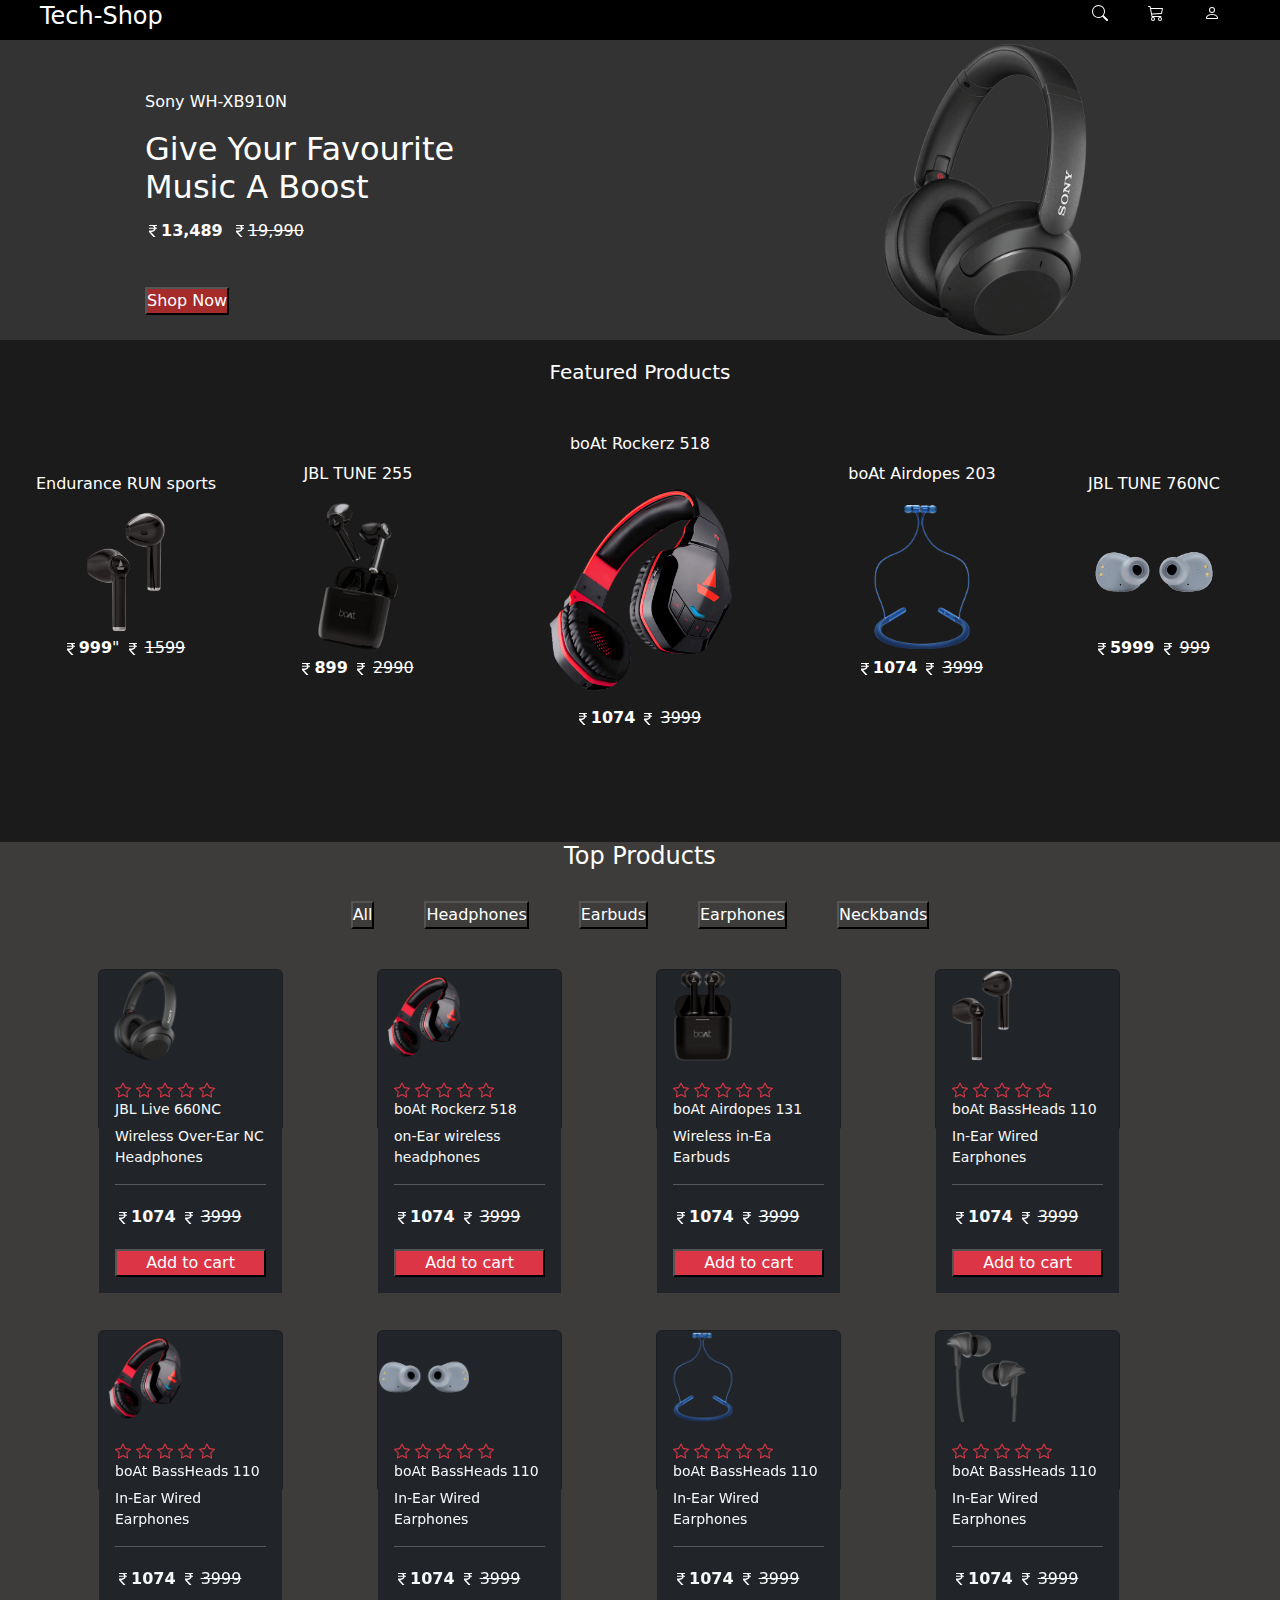
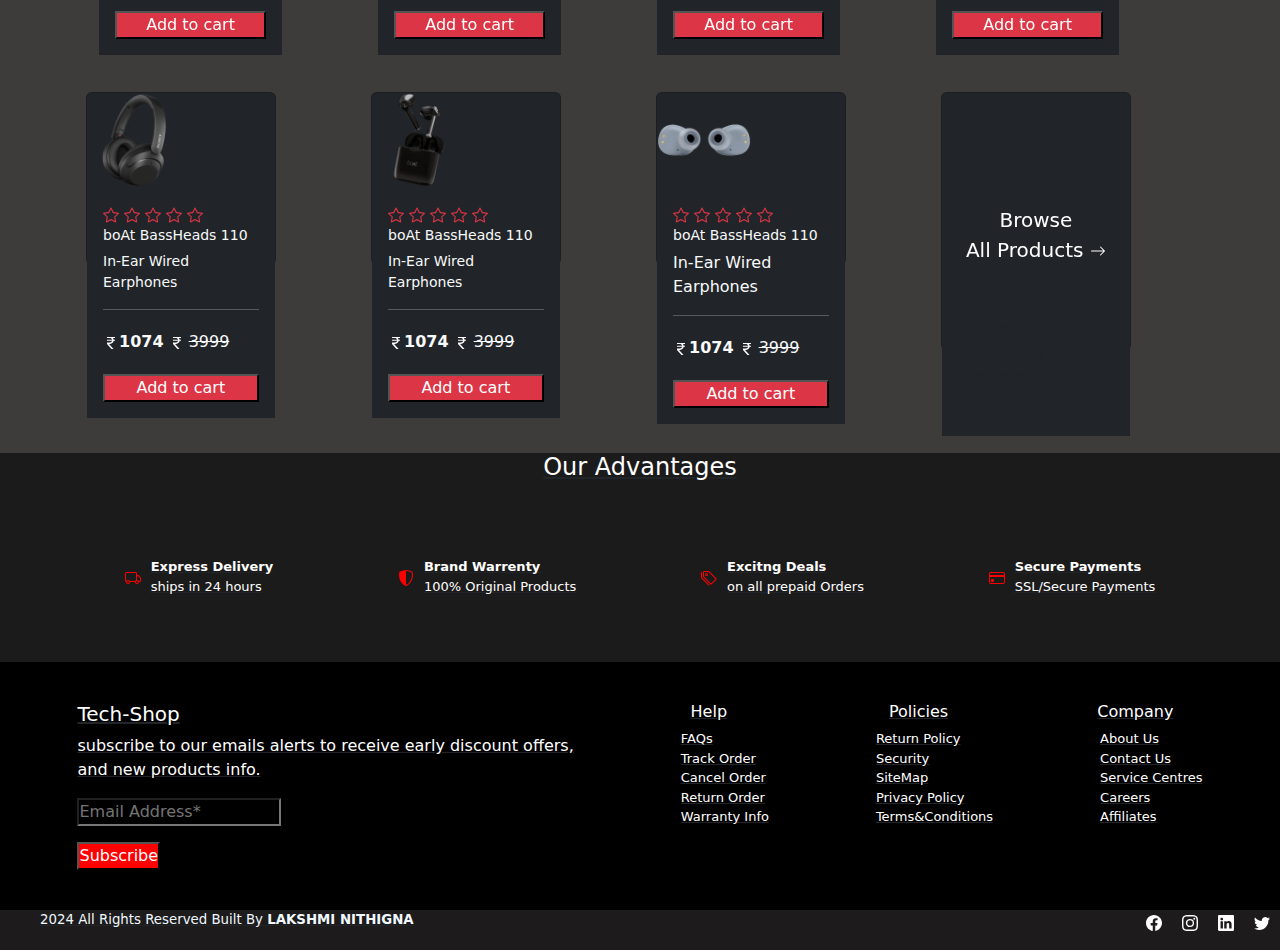
<file: index.html>
<!DOCTYPE html>
<html lang="en">
  <head>
    <meta charset="utf-8">
    <meta name="viewport" content="width=device-width, initial-scale=1">
    <title>Tech-Shop</title>
    <link rel="stylesheet" href="./style.css">
    <link href="https://cdn.jsdelivr.net/npm/bootstrap@5.3.3/dist/css/bootstrap.min.css" rel="stylesheet" integrity="sha384-QWTKZyjpPEjISv5WaRU9OFeRpok6YctnYmDr5pNlyT2bRjXh0JMhjY6hW+ALEwIH" crossorigin="anonymous">
  </head>
  <body>
    <header class="header-part">
        <div class="div-1">
            <h4>Tech-Shop</h4>
        </div>
        <nav class="nav-links">
            <ul>
                <li class="search">
                    <svg xmlns="http://www.w3.org/2000/svg" width="16" height="16" fill="currentColor" class="bi bi-search" viewBox="0 0 16 16">
                        <path d="M11.742 10.344a6.5 6.5 0 1 0-1.397 1.398h-.001q.044.06.098.115l3.85 3.85a1 1 0 0 0 1.415-1.414l-3.85-3.85a1 1 0 0 0-.115-.1zM12 6.5a5.5 5.5 0 1 1-11 0 5.5 5.5 0 0 1 11 0"/>
                        </svg>



                </li>
                <li class="addcart">
                    <svg xmlns="http://www.w3.org/2000/svg" width="16" height="16" fill="currentColor" class="bi bi-cart3" viewBox="0 0 16 16">
                        <path d="M0 1.5A.5.5 0 0 1 .5 1H2a.5.5 0 0 1 .485.379L2.89 3H14.5a.5.5 0 0 1 .49.598l-1 5a.5.5 0 0 1-.465.401l-9.397.472L4.415 11H13a.5.5 0 0 1 0 1H4a.5.5 0 0 1-.491-.408L2.01 3.607 1.61 2H.5a.5.5 0 0 1-.5-.5M3.102 4l.84 4.479 9.144-.459L13.89 4zM5 12a2 2 0 1 0 0 4 2 2 0 0 0 0-4m7 0a2 2 0 1 0 0 4 2 2 0 0 0 0-4m-7 1a1 1 0 1 1 0 2 1 1 0 0 1 0-2m7 0a1 1 0 1 1 0 2 1 1 0 0 1 0-2"/>
                        </svg>

                </li>
                <li class="user">
                  <svg xmlns="http://www.w3.org/2000/svg" width="16" height="16" fill="currentColor" class="bi bi-person" viewBox="0 0 16 16">
                    <path d="M8 8a3 3 0 1 0 0-6 3 3 0 0 0 0 6m2-3a2 2 0 1 1-4 0 2 2 0 0 1 4 0m4 8c0 1-1 1-1 1H3s-1 0-1-1 1-4 6-4 6 3 6 4m-1-.004c-.001-.246-.154-.986-.832-1.664C11.516 10.68 10.289 10 8 10s-3.516.68-4.168 1.332c-.678.678-.83 1.418-.832 1.664z"/>
                    </svg>
                    <div class="hover-form">
                       <h class="small">Hello</h>
                       <p class="">Acces Accounts and Manage Orders </p>
                       <button class="border p-2 bg-dark">Login / Signup</button>
                       <hr>
                       <p>please Login</p>
                    </div>
                    
                </li>

            </ul>
        </nav>
    </header>
    <section class="section-1">
         <!-- <div class="container">
            <div class="col-1">
                <p>Sony WH-XB910N</p>
           <h>Give Your Favourite Music A Boost</h3>
           <span>
            <svg xmlns="http://www.w3.org/2000/svg" width="16" height="16" fill="currentColor" class="bi bi-currency-rupee" viewBox="0 0 16 16">
                <path d="M4 3.06h2.726c1.22 0 2.12.575 2.325 1.724H4v1.051h5.051C8.855 7.001 8 7.558 6.788 7.558H4v1.317L8.437 14h2.11L6.095 8.884h.855c2.316-.018 3.465-1.476 3.688-3.049H12V4.784h-1.345c-.08-.778-.357-1.335-.793-1.732H12V2H4z"/>
              </svg><b>13,489</b>

           </span>
           <span><p>19,990</p></span>
           <button>Shop Now</button> -->



         
          <div class="div-2">
            <p>Sony WH-XB910N</p>
                <h2>Give Your Favourite <br> Music A Boost</h2>
                <span>
                    <svg xmlns="http://www.w3.org/2000/svg" width="16" height="16" fill="currentColor" class="bi bi-currency-rupee" viewBox="0 0 16 16">
                        <path d="M4 3.06h2.726c1.22 0 2.12.575 2.325 1.724H4v1.051h5.051C8.855 7.001 8 7.558 6.788 7.558H4v1.317L8.437 14h2.11L6.095 8.884h.855c2.316-.018 3.465-1.476 3.688-3.049H12V4.784h-1.345c-.08-.778-.357-1.335-.793-1.732H12V2H4z"/>
                      </svg><b>13,489</b>

                </span>
                <span><p class="p-1"><svg xmlns="http://www.w3.org/2000/svg" width="16" height="16" fill="currentColor" class="bi bi-currency-rupee" viewBox="0 0 16 16">
                    <path d="M4 3.06h2.726c1.22 0 2.12.575 2.325 1.724H4v1.051h5.051C8.855 7.001 8 7.558 6.788 7.558H4v1.317L8.437 14h2.11L6.095 8.884h.855c2.316-.018 3.465-1.476 3.688-3.049H12V4.784h-1.345c-.08-.778-.357-1.335-.793-1.732H12V2H4z"/>
                  </svg>19,990</p></span> <br> <br>
                <button>Shop Now</button>



          </div>
          <div class="div-3">
            <img src="./images/sonyXb910n-1 (1).png"  class ="img-1" alt="sony">
        </div>

    </section>
    <div class="sec-2">
       <div class="one"><h5>Featured Products</h5></div>
       <div class="two">
          <div class="image-1">
           <figure>
               <p>Endurance RUN sports</p>
               <img  src="./images/boat131-2 (1).png" alt="" width="120px">
               <figcaption>
                   <span>
                        <svg xmlns="http://www.w3.org/2000/svg" width="16" height="16" fill="currentColor" class="bi bi-currency-rupee" viewBox="0 0 16 16">
                        <path d="M4 3.06h2.726c1.22 0 2.12.575 2.325 1.724H4v1.051h5.051C8.855 7.001 8 7.558 6.788 7.558H4v1.317L8.437 14h2.11L6.095 8.884h.855c2.316-.018 3.465-1.476 3.688-3.049H12V4.784h-1.345c-.08-.778-.357-1.335-.793-1.732H12V2H4z"/><b>999</b>"
                        <svg xmlns="http://www.w3.org/2000/svg" width="16" height="16" fill="currentColor" class="bi bi-currency-rupee" viewBox="0 0 16 16">
                            <path d="M4 3.06h2.726c1.22 0 2.12.575 2.325 1.724H4v1.051h5.051C8.855 7.001 8 7.558 6.788 7.558H4v1.317L8.437 14h2.11L6.095 8.884h.855c2.316-.018 3.465-1.476 3.688-3.049H12V4.784h-1.345c-.08-.778-.357-1.335-.793-1.732H12V2H4z"/>
                            <p class="p-1">1599</p>
                        </span>
                </figcaption>
            </figure>
           </div>
           <div class="image-2">
                 <figure>   
                    <p>JBL TUNE 255</p>
                    <img  src="./images/boat131-3.png" alt="" width="150px">
                    <figcaption>
                        <span>
                            <svg xmlns="http://www.w3.org/2000/svg" width="16" height="16" fill="currentColor" class="bi bi-currency-rupee" viewBox="0 0 16 16">
                            <path d="M4 3.06h2.726c1.22 0 2.12.575 2.325 1.724H4v1.051h5.051C8.855 7.001 8 7.558 6.788 7.558H4v1.317L8.437 14h2.11L6.095 8.884h.855c2.316-.018 3.465-1.476 3.688-3.049H12V4.784h-1.345c-.08-.778-.357-1.335-.793-1.732H12V2H4z"/><b>899</b>
                            <svg xmlns="http://www.w3.org/2000/svg" width="16" height="16" fill="currentColor" class="bi bi-currency-rupee" viewBox="0 0 16 16">
                            <path d="M4 3.06h2.726c1.22 0 2.12.575 2.325 1.724H4v1.051h5.051C8.855 7.001 8 7.558 6.788 7.558H4v1.317L8.437 14h2.11L6.095 8.884h.855c2.316-.018 3.465-1.476 3.688-3.049H12V4.784h-1.345c-.08-.778-.357-1.335-.793-1.732H12V2H4z"/>
                            <p class="p-1">2990</p>
                        </span>
                    </figcaption>
                
             </figure>
            </div>
      <div class="image-3">
             <figure>
                <p>boAt Rockerz 518</p>
                   <img src="./images/boat518-1.png" alt="" width="230px">
                   <figcaption>
                    <span>
                        <svg xmlns="http://www.w3.org/2000/svg" width="16" height="16" fill="currentColor" class="bi bi-currency-rupee" viewBox="0 0 16 16">
                        <path d="M4 3.06h2.726c1.22 0 2.12.575 2.325 1.724H4v1.051h5.051C8.855 7.001 8 7.558 6.788 7.558H4v1.317L8.437 14h2.11L6.095 8.884h.855c2.316-.018 3.465-1.476 3.688-3.049H12V4.784h-1.345c-.08-.778-.357-1.335-.793-1.732H12V2H4z"/><b>1074</b>
                        <svg xmlns="http://www.w3.org/2000/svg" width="16" height="16" fill="currentColor" class="bi bi-currency-rupee" viewBox="0 0 16 16">
                        <path d="M4 3.06h2.726c1.22 0 2.12.575 2.325 1.724H4v1.051h5.051C8.855 7.001 8 7.558 6.788 7.558H4v1.317L8.437 14h2.11L6.095 8.884h.855c2.316-.018 3.465-1.476 3.688-3.049H12V4.784h-1.345c-.08-.778-.357-1.335-.793-1.732H12V2H4z"/>
                        <p class="p-1">3999</p>
                    </span>
                        
                </figcaption>
             </figure>
            </div>
           <div class="image-2"> 
            <figure >
                <p>boAt Airdopes 203</p>
                <img  src="./images/jbl200bt-1.png" alt="" width="150px">
                <figcaption>
                    <span>
                        <svg xmlns="http://www.w3.org/2000/svg" width="16" height="16" fill="currentColor" class="bi bi-currency-rupee" viewBox="0 0 16 16">
                        <path d="M4 3.06h2.726c1.22 0 2.12.575 2.325 1.724H4v1.051h5.051C8.855 7.001 8 7.558 6.788 7.558H4v1.317L8.437 14h2.11L6.095 8.884h.855c2.316-.018 3.465-1.476 3.688-3.049H12V4.784h-1.345c-.08-.778-.357-1.335-.793-1.732H12V2H4z"/><b>1074</b>
                        <svg xmlns="http://www.w3.org/2000/svg" width="16" height="16" fill="currentColor" class="bi bi-currency-rupee" viewBox="0 0 16 16">
                        <path d="M4 3.06h2.726c1.22 0 2.12.575 2.325 1.724H4v1.051h5.051C8.855 7.001 8 7.558 6.788 7.558H4v1.317L8.437 14h2.11L6.095 8.884h.855c2.316-.018 3.465-1.476 3.688-3.049H12V4.784h-1.345c-.08-.778-.357-1.335-.793-1.732H12V2H4z"/>
                        <p class="p-1">3999</p>
                    </span>
                </figcaption>
            </figure>
           </div>
           <div class="image-1">
            <figure >
                <p>JBL TUNE 760NC</p>
                <img  src="./images/jbl100-4.png" alt="" width="120px">
                <figcaption>
                    <span>
                        <svg xmlns="http://www.w3.org/2000/svg" width="16" height="16" fill="currentColor" class="bi bi-currency-rupee" viewBox="0 0 16 16">
                        <path d="M4 3.06h2.726c1.22 0 2.12.575 2.325 1.724H4v1.051h5.051C8.855 7.001 8 7.558 6.788 7.558H4v1.317L8.437 14h2.11L6.095 8.884h.855c2.316-.018 3.465-1.476 3.688-3.049H12V4.784h-1.345c-.08-.778-.357-1.335-.793-1.732H12V2H4z"/><b>5999</b>
                        <svg xmlns="http://www.w3.org/2000/svg" width="16" height="16" fill="currentColor" class="bi bi-currency-rupee" viewBox="0 0 16 16">
                        <path d="M4 3.06h2.726c1.22 0 2.12.575 2.325 1.724H4v1.051h5.051C8.855 7.001 8 7.558 6.788 7.558H4v1.317L8.437 14h2.11L6.095 8.884h.855c2.316-.018 3.465-1.476 3.688-3.049H12V4.784h-1.345c-.08-.778-.357-1.335-.793-1.732H12V2H4z"/>
                        <p class="p-1">999</p>
                    </span>
                </figcaption>
            </figure>
           </div>
           
        </div>
     </div> 
     
     <div class="sec-3">
        <h4 class="text-center">Top Products</h4>
        <div class="buttons">
            <button>All</button>
            <button>Headphones</button>
            <button>Earbuds</button>
            <button>Earphones</button>
            <button>Neckbands</button>
        </div>
        <div class="container mt-4 ">
          <div class="row mt-3 g-0">
            <div class="col-3 p-3 ">
              <div class="card bg-dark text-light w-75 h-50 " style="width: 18rem;">
                <img src="./images/sonyXb910n-1 (1).png" class="card-img-top w-50" alt="card1">
                <div class="card-body bg-dark text-light">
                  <svg xmlns="http://www.w3.org/2000/svg" width="16" height="16" fill="currentColor" class="bi bi-star text-danger" viewBox="0 0 16 16">
                    <path d="M2.866 14.85c-.078.444.36.791.746.593l4.39-2.256 4.389 2.256c.386.198.824-.149.746-.592l-.83-4.73 3.522-3.356c.33-.314.16-.888-.282-.95l-4.898-.696L8.465.792a.513.513 0 0 0-.927 0L5.354 5.12l-4.898.696c-.441.062-.612.636-.283.95l3.523 3.356-.83 4.73zm4.905-2.767-3.686 1.894.694-3.957a.56.56 0 0 0-.163-.505L1.71 6.745l4.052-.576a.53.53 0 0 0 .393-.288L8 2.223l1.847 3.658a.53.53 0 0 0 .393.288l4.052.575-2.906 2.77a.56.56 0 0 0-.163.506l.694 3.957-3.686-1.894a.5.5 0 0 0-.461 0z"/>
                  </svg>
                  <svg xmlns="http://www.w3.org/2000/svg" width="16" height="16" fill="currentColor" class="bi bi-star text-danger" viewBox="0 0 16 16">
                    <path d="M2.866 14.85c-.078.444.36.791.746.593l4.39-2.256 4.389 2.256c.386.198.824-.149.746-.592l-.83-4.73 3.522-3.356c.33-.314.16-.888-.282-.95l-4.898-.696L8.465.792a.513.513 0 0 0-.927 0L5.354 5.12l-4.898.696c-.441.062-.612.636-.283.95l3.523 3.356-.83 4.73zm4.905-2.767-3.686 1.894.694-3.957a.56.56 0 0 0-.163-.505L1.71 6.745l4.052-.576a.53.53 0 0 0 .393-.288L8 2.223l1.847 3.658a.53.53 0 0 0 .393.288l4.052.575-2.906 2.77a.56.56 0 0 0-.163.506l.694 3.957-3.686-1.894a.5.5 0 0 0-.461 0z"/>
                  </svg>
                  <svg xmlns="http://www.w3.org/2000/svg" width="16" height="16" fill="currentColor" class="bi bi-star text-danger" viewBox="0 0 16 16">
                    <path d="M2.866 14.85c-.078.444.36.791.746.593l4.39-2.256 4.389 2.256c.386.198.824-.149.746-.592l-.83-4.73 3.522-3.356c.33-.314.16-.888-.282-.95l-4.898-.696L8.465.792a.513.513 0 0 0-.927 0L5.354 5.12l-4.898.696c-.441.062-.612.636-.283.95l3.523 3.356-.83 4.73zm4.905-2.767-3.686 1.894.694-3.957a.56.56 0 0 0-.163-.505L1.71 6.745l4.052-.576a.53.53 0 0 0 .393-.288L8 2.223l1.847 3.658a.53.53 0 0 0 .393.288l4.052.575-2.906 2.77a.56.56 0 0 0-.163.506l.694 3.957-3.686-1.894a.5.5 0 0 0-.461 0z"/>
                  </svg>
                  <svg xmlns="http://www.w3.org/2000/svg" width="16" height="16" fill="currentColor" class="bi bi-star text-danger" viewBox="0 0 16 16">
                    <path d="M2.866 14.85c-.078.444.36.791.746.593l4.39-2.256 4.389 2.256c.386.198.824-.149.746-.592l-.83-4.73 3.522-3.356c.33-.314.16-.888-.282-.95l-4.898-.696L8.465.792a.513.513 0 0 0-.927 0L5.354 5.12l-4.898.696c-.441.062-.612.636-.283.95l3.523 3.356-.83 4.73zm4.905-2.767-3.686 1.894.694-3.957a.56.56 0 0 0-.163-.505L1.71 6.745l4.052-.576a.53.53 0 0 0 .393-.288L8 2.223l1.847 3.658a.53.53 0 0 0 .393.288l4.052.575-2.906 2.77a.56.56 0 0 0-.163.506l.694 3.957-3.686-1.894a.5.5 0 0 0-.461 0z"/>
                </svg>
                <svg xmlns="http://www.w3.org/2000/svg" width="16" height="16" fill="currentColor" class="bi bi-star text-danger" viewBox="0 0 16 16">
                  <path d="M2.866 14.85c-.078.444.36.791.746.593l4.39-2.256 4.389 2.256c.386.198.824-.149.746-.592l-.83-4.73 3.522-3.356c.33-.314.16-.888-.282-.95l-4.898-.696L8.465.792a.513.513 0 0 0-.927 0L5.354 5.12l-4.898.696c-.441.062-.612.636-.283.95l3.523 3.356-.83 4.73zm4.905-2.767-3.686 1.894.694-3.957a.56.56 0 0 0-.163-.505L1.71 6.745l4.052-.576a.53.53 0 0 0 .393-.288L8 2.223l1.847 3.658a.53.53 0 0 0 .393.288l4.052.575-2.906 2.77a.56.56 0 0 0-.163.506l.694 3.957-3.686-1.894a.5.5 0 0 0-.461 0z"/>
                </svg>
                <h5 class="card-title small">JBL Live 660NC</h5>
                <p class="card-text small">Wireless Over-Ear NC Headphones</p>
                <hr>
                <span>
                  <svg xmlns="http://www.w3.org/2000/svg" width="16" height="16" fill="currentColor" class="bi bi-currency-rupee" viewBox="0 0 16 16">
                  <path d="M4 3.06h2.726c1.22 0 2.12.575 2.325 1.724H4v1.051h5.051C8.855 7.001 8 7.558 6.788 7.558H4v1.317L8.437 14h2.11L6.095 8.884h.855c2.316-.018 3.465-1.476 3.688-3.049H12V4.784h-1.345c-.08-.778-.357-1.335-.793-1.732H12V2H4z"/><b>1074</b>
                  <svg xmlns="http://www.w3.org/2000/svg" width="16" height="16" fill="currentColor" class="bi bi-currency-rupee" viewBox="0 0 16 16">
                  <path d="M4 3.06h2.726c1.22 0 2.12.575 2.325 1.724H4v1.051h5.051C8.855 7.001 8 7.558 6.788 7.558H4v1.317L8.437 14h2.11L6.095 8.884h.855c2.316-.018 3.465-1.476 3.688-3.049H12V4.784h-1.345c-.08-.778-.357-1.335-.793-1.732H12V2H4z"/>
                  <p class="p-1">3999</p>
              </span>
                <a href="#" class="">
                  <button class="bg-danger w-100 ">Add to cart</button>
                </a>
              </div>
            </div>
          </div>
          <div class="col-3 p-3">
            <div class="card bg-dark text-light w-75 h-50 " style="width: 18rem;">
              <img src="images/boat518-1 (1).png" class="card-img-top w-50" alt="card2">
              <div class="card-body bg-dark text-light">
                <svg xmlns="http://www.w3.org/2000/svg" width="16" height="16" fill="currentColor" class="bi bi-star text-danger" viewBox="0 0 16 16">
                  <path d="M2.866 14.85c-.078.444.36.791.746.593l4.39-2.256 4.389 2.256c.386.198.824-.149.746-.592l-.83-4.73 3.522-3.356c.33-.314.16-.888-.282-.95l-4.898-.696L8.465.792a.513.513 0 0 0-.927 0L5.354 5.12l-4.898.696c-.441.062-.612.636-.283.95l3.523 3.356-.83 4.73zm4.905-2.767-3.686 1.894.694-3.957a.56.56 0 0 0-.163-.505L1.71 6.745l4.052-.576a.53.53 0 0 0 .393-.288L8 2.223l1.847 3.658a.53.53 0 0 0 .393.288l4.052.575-2.906 2.77a.56.56 0 0 0-.163.506l.694 3.957-3.686-1.894a.5.5 0 0 0-.461 0z"/>
                </svg>
                <svg xmlns="http://www.w3.org/2000/svg" width="16" height="16" fill="currentColor" class="bi bi-star text-danger" viewBox="0 0 16 16">
                  <path d="M2.866 14.85c-.078.444.36.791.746.593l4.39-2.256 4.389 2.256c.386.198.824-.149.746-.592l-.83-4.73 3.522-3.356c.33-.314.16-.888-.282-.95l-4.898-.696L8.465.792a.513.513 0 0 0-.927 0L5.354 5.12l-4.898.696c-.441.062-.612.636-.283.95l3.523 3.356-.83 4.73zm4.905-2.767-3.686 1.894.694-3.957a.56.56 0 0 0-.163-.505L1.71 6.745l4.052-.576a.53.53 0 0 0 .393-.288L8 2.223l1.847 3.658a.53.53 0 0 0 .393.288l4.052.575-2.906 2.77a.56.56 0 0 0-.163.506l.694 3.957-3.686-1.894a.5.5 0 0 0-.461 0z"/>
                </svg>
                <svg xmlns="http://www.w3.org/2000/svg" width="16" height="16" fill="currentColor" class="bi bi-star text-danger" viewBox="0 0 16 16">
                  <path d="M2.866 14.85c-.078.444.36.791.746.593l4.39-2.256 4.389 2.256c.386.198.824-.149.746-.592l-.83-4.73 3.522-3.356c.33-.314.16-.888-.282-.95l-4.898-.696L8.465.792a.513.513 0 0 0-.927 0L5.354 5.12l-4.898.696c-.441.062-.612.636-.283.95l3.523 3.356-.83 4.73zm4.905-2.767-3.686 1.894.694-3.957a.56.56 0 0 0-.163-.505L1.71 6.745l4.052-.576a.53.53 0 0 0 .393-.288L8 2.223l1.847 3.658a.53.53 0 0 0 .393.288l4.052.575-2.906 2.77a.56.56 0 0 0-.163.506l.694 3.957-3.686-1.894a.5.5 0 0 0-.461 0z"/>
                </svg>
                <svg xmlns="http://www.w3.org/2000/svg" width="16" height="16" fill="currentColor" class="bi bi-star text-danger" viewBox="0 0 16 16">
                  <path d="M2.866 14.85c-.078.444.36.791.746.593l4.39-2.256 4.389 2.256c.386.198.824-.149.746-.592l-.83-4.73 3.522-3.356c.33-.314.16-.888-.282-.95l-4.898-.696L8.465.792a.513.513 0 0 0-.927 0L5.354 5.12l-4.898.696c-.441.062-.612.636-.283.95l3.523 3.356-.83 4.73zm4.905-2.767-3.686 1.894.694-3.957a.56.56 0 0 0-.163-.505L1.71 6.745l4.052-.576a.53.53 0 0 0 .393-.288L8 2.223l1.847 3.658a.53.53 0 0 0 .393.288l4.052.575-2.906 2.77a.56.56 0 0 0-.163.506l.694 3.957-3.686-1.894a.5.5 0 0 0-.461 0z"/>
                </svg>
                <svg xmlns="http://www.w3.org/2000/svg" width="16" height="16" fill="currentColor" class="bi bi-star text-danger" viewBox="0 0 16 16">
                  <path d="M2.866 14.85c-.078.444.36.791.746.593l4.39-2.256 4.389 2.256c.386.198.824-.149.746-.592l-.83-4.73 3.522-3.356c.33-.314.16-.888-.282-.95l-4.898-.696L8.465.792a.513.513 0 0 0-.927 0L5.354 5.12l-4.898.696c-.441.062-.612.636-.283.95l3.523 3.356-.83 4.73zm4.905-2.767-3.686 1.894.694-3.957a.56.56 0 0 0-.163-.505L1.71 6.745l4.052-.576a.53.53 0 0 0 .393-.288L8 2.223l1.847 3.658a.53.53 0 0 0 .393.288l4.052.575-2.906 2.77a.56.56 0 0 0-.163.506l.694 3.957-3.686-1.894a.5.5 0 0 0-.461 0z"/>
                </svg>
                <h5 class="card-title small">boAt Rockerz 518</h5>
                <p class="card-text small">on-Ear wireless headphones</p> 
                <hr>
                <span>
                  <svg xmlns="http://www.w3.org/2000/svg" width="16" height="16" fill="currentColor" class="bi bi-currency-rupee" viewBox="0 0 16 16">
                  <path d="M4 3.06h2.726c1.22 0 2.12.575 2.325 1.724H4v1.051h5.051C8.855 7.001 8 7.558 6.788 7.558H4v1.317L8.437 14h2.11L6.095 8.884h.855c2.316-.018 3.465-1.476 3.688-3.049H12V4.784h-1.345c-.08-.778-.357-1.335-.793-1.732H12V2H4z"/><b>1074</b>
                  <svg xmlns="http://www.w3.org/2000/svg" width="16" height="16" fill="currentColor" class="bi bi-currency-rupee" viewBox="0 0 16 16">
                  <path d="M4 3.06h2.726c1.22 0 2.12.575 2.325 1.724H4v1.051h5.051C8.855 7.001 8 7.558 6.788 7.558H4v1.317L8.437 14h2.11L6.095 8.884h.855c2.316-.018 3.465-1.476 3.688-3.049H12V4.784h-1.345c-.08-.778-.357-1.335-.793-1.732H12V2H4z"/>
                  <p class="p-1">3999</p>
              </span>
                <a href="#" class="">
                  <button class="bg-danger w-100 ">Add to cart</button>
                  
                </a>
              </div>
            </div>
          </div>
          <!-- <div class="col-3 p-3">
            <div class="card bg-dark text-light w-75 h-50" style="width: 18rem;">
              <img src="./images/boat131-1 (1).png" class="card-img-top w-50" alt="card3">
              <div class="card-body  bg-dark text-light">
                <svg xmlns="http://www.w3.org/2000/svg" width="16" height="16" fill="currentColor" class="bi bi-star text-danger" viewBox="0 0 16 16">
                  <path d="M2.866 14.85c-.078.444.36.791.746.593l4.39-2.256 4.389 2.256c.386.198.824-.149.746-.592l-.83-4.73 3.522-3.356c.33-.314.16-.888-.282-.95l-4.898-.696L8.465.792a.513.513 0 0 0-.927 0L5.354 5.12l-4.898.696c-.441.062-.612.636-.283.95l3.523 3.356-.83 4.73zm4.905-2.767-3.686 1.894.694-3.957a.56.56 0 0 0-.163-.505L1.71 6.745l4.052-.576a.53.53 0 0 0 .393-.288L8 2.223l1.847 3.658a.53.53 0 0 0 .393.288l4.052.575-2.906 2.77a.56.56 0 0 0-.163.506l.694 3.957-3.686-1.894a.5.5 0 0 0-.461 0z"/>
                </svg>
                <svg xmlns="http://www.w3.org/2000/svg" width="16" height="16" fill="currentColor" class="bi bi-star text-danger" viewBox="0 0 16 16">
                  <path d="M2.866 14.85c-.078.444.36.791.746.593l4.39-2.256 4.389 2.256c.386.198.824-.149.746-.592l-.83-4.73 3.522-3.356c.33-.314.16-.888-.282-.95l-4.898-.696L8.465.792a.513.513 0 0 0-.927 0L5.354 5.12l-4.898.696c-.441.062-.612.636-.283.95l3.523 3.356-.83 4.73zm4.905-2.767-3.686 1.894.694-3.957a.56.56 0 0 0-.163-.505L1.71 6.745l4.052-.576a.53.53 0 0 0 .393-.288L8 2.223l1.847 3.658a.53.53 0 0 0 .393.288l4.052.575-2.906 2.77a.56.56 0 0 0-.163.506l.694 3.957-3.686-1.894a.5.5 0 0 0-.461 0z"/>
                </svg>
                <svg xmlns="http://www.w3.org/2000/svg" width="16" height="16" fill="currentColor" class="bi bi-star text-danger" viewBox="0 0 16 16">
                  <path d="M2.866 14.85c-.078.444.36.791.746.593l4.39-2.256 4.389 2.256c.386.198.824-.149.746-.592l-.83-4.73 3.522-3.356c.33-.314.16-.888-.282-.95l-4.898-.696L8.465.792a.513.513 0 0 0-.927 0L5.354 5.12l-4.898.696c-.441.062-.612.636-.283.95l3.523 3.356-.83 4.73zm4.905-2.767-3.686 1.894.694-3.957a.56.56 0 0 0-.163-.505L1.71 6.745l4.052-.576a.53.53 0 0 0 .393-.288L8 2.223l1.847 3.658a.53.53 0 0 0 .393.288l4.052.575-2.906 2.77a.56.56 0 0 0-.163.506l.694 3.957-3.686-1.894a.5.5 0 0 0-.461 0z"/>
                </svg>
                <svg xmlns="http://www.w3.org/2000/svg" width="16" height="16" fill="currentColor" class="bi bi-star text-danger" viewBox="0 0 16 16">
                  <path d="M2.866 14.85c-.078.444.36.791.746.593l4.39-2.256 4.389 2.256c.386.198.824-.149.746-.592l-.83-4.73 3.522-3.356c.33-.314.16-.888-.282-.95l-4.898-.696L8.465.792a.513.513 0 0 0-.927 0L5.354 5.12l-4.898.696c-.441.062-.612.636-.283.95l3.523 3.356-.83 4.73zm4.905-2.767-3.686 1.894.694-3.957a.56.56 0 0 0-.163-.505L1.71 6.745l4.052-.576a.53.53 0 0 0 .393-.288L8 2.223l1.847 3.658a.53.53 0 0 0 .393.288l4.052.575-2.906 2.77a.56.56 0 0 0-.163.506l.694 3.957-3.686-1.894a.5.5 0 0 0-.461 0z"/>
                </svg>
                <svg xmlns="http://www.w3.org/2000/svg" width="16" height="16" fill="currentColor" class="bi bi-star text-danger" viewBox="0 0 16 16">
                  <path d="M2.866 14.85c-.078.444.36.791.746.593l4.39-2.256 4.389 2.256c.386.198.824-.149.746-.592l-.83-4.73 3.522-3.356c.33-.314.16-.888-.282-.95l-4.898-.696L8.465.792a.513.513 0 0 0-.927 0L5.354 5.12l-4.898.696c-.441.062-.612.636-.283.95l3.523 3.356-.83 4.73zm4.905-2.767-3.686 1.894.694-3.957a.56.56 0 0 0-.163-.505L1.71 6.745l4.052-.576a.53.53 0 0 0 .393-.288L8 2.223l1.847 3.658a.53.53 0 0 0 .393.288l4.052.575-2.906 2.77a.56.56 0 0 0-.163.506l.694 3.957-3.686-1.894a.5.5 0 0 0-.461 0z"/>
                </svg>
                <h5 class="card-title small">boAt  Airdopes 131 </h5>
                <p class="card-text small">Wireless in-Ea Earbuds</p> 
                <hr>
                <span>
                  <svg xmlns="http://www.w3.org/2000/svg" width="16" height="16" fill="currentColor" class="bi bi-currency-rupee" viewBox="0 0 16 16">
                  <path d="M4 3.06h2.726c1.22 0 2.12.575 2.325 1.724H4v1.051h5.051C8.855 7.001 8 7.558 6.788 7.558H4v1.317L8.437 14h2.11L6.095 8.884h.855c2.316-.018 3.465-1.476 3.688-3.049H12V4.784h-1.345c-.08-.778-.357-1.335-.793-1.732H12V2H4z"/><b>1074</b>
                  <svg xmlns="http://www.w3.org/2000/svg" width="16" height="16" fill="currentColor" class="bi bi-currency-rupee" viewBox="0 0 16 16">
                  <path d="M4 3.06h2.726c1.22 0 2.12.575 2.325 1.724H4v1.051h5.051C8.855 7.001 8 7.558 6.788 7.558H4v1.317L8.437 14h2.11L6.095 8.884h.855c2.316-.018 3.465-1.476 3.688-3.049H12V4.784h-1.345c-.08-.778-.357-1.335-.793-1.732H12V2H4z"/>
                  <p class="p-1">3999</p>
              </span>
                <a href="#" class="">
                  <button class="bg-danger w-100 ">Add to cart</button>
                </a>
              </div>
            </div>
          </div> -->
          <!-- <div class="col-3 p-3">
            <div class="card bg-dark text-light w-75 h-50" style="width: 18rem;">
              <img src="./images/boat131-2 (1).png" class="card-img-top w-50" alt="card4">
              <div class="card-body  bg-dark text-light">
                <svg xmlns="http://www.w3.org/2000/svg" width="16" height="16" fill="currentColor" class="bi bi-star text-danger" viewBox="0 0 16 16">
                  <path d="M2.866 14.85c-.078.444.36.791.746.593l4.39-2.256 4.389 2.256c.386.198.824-.149.746-.592l-.83-4.73 3.522-3.356c.33-.314.16-.888-.282-.95l-4.898-.696L8.465.792a.513.513 0 0 0-.927 0L5.354 5.12l-4.898.696c-.441.062-.612.636-.283.95l3.523 3.356-.83 4.73zm4.905-2.767-3.686 1.894.694-3.957a.56.56 0 0 0-.163-.505L1.71 6.745l4.052-.576a.53.53 0 0 0 .393-.288L8 2.223l1.847 3.658a.53.53 0 0 0 .393.288l4.052.575-2.906 2.77a.56.56 0 0 0-.163.506l.694 3.957-3.686-1.894a.5.5 0 0 0-.461 0z"/>
                </svg>
                <svg xmlns="http://www.w3.org/2000/svg" width="16" height="16" fill="currentColor" class="bi bi-star text-danger" viewBox="0 0 16 16">
                  <path d="M2.866 14.85c-.078.444.36.791.746.593l4.39-2.256 4.389 2.256c.386.198.824-.149.746-.592l-.83-4.73 3.522-3.356c.33-.314.16-.888-.282-.95l-4.898-.696L8.465.792a.513.513 0 0 0-.927 0L5.354 5.12l-4.898.696c-.441.062-.612.636-.283.95l3.523 3.356-.83 4.73zm4.905-2.767-3.686 1.894.694-3.957a.56.56 0 0 0-.163-.505L1.71 6.745l4.052-.576a.53.53 0 0 0 .393-.288L8 2.223l1.847 3.658a.53.53 0 0 0 .393.288l4.052.575-2.906 2.77a.56.56 0 0 0-.163.506l.694 3.957-3.686-1.894a.5.5 0 0 0-.461 0z"/>
                </svg>
                <svg xmlns="http://www.w3.org/2000/svg" width="16" height="16" fill="currentColor" class="bi bi-star text-danger" viewBox="0 0 16 16">
                  <path d="M2.866 14.85c-.078.444.36.791.746.593l4.39-2.256 4.389 2.256c.386.198.824-.149.746-.592l-.83-4.73 3.522-3.356c.33-.314.16-.888-.282-.95l-4.898-.696L8.465.792a.513.513 0 0 0-.927 0L5.354 5.12l-4.898.696c-.441.062-.612.636-.283.95l3.523 3.356-.83 4.73zm4.905-2.767-3.686 1.894.694-3.957a.56.56 0 0 0-.163-.505L1.71 6.745l4.052-.576a.53.53 0 0 0 .393-.288L8 2.223l1.847 3.658a.53.53 0 0 0 .393.288l4.052.575-2.906 2.77a.56.56 0 0 0-.163.506l.694 3.957-3.686-1.894a.5.5 0 0 0-.461 0z"/>
                  [4:02 pm, 14/11/2024] Sailuuuu Depression: </svg>
                  <svg xmlns="http://www.w3.org/2000/svg" width="16" height="16" fill="currentColor" class="bi bi-star text-danger" viewBox="0 0 16 16">
                    <path d="M2.866 14.85c-.078.444.36.791.746.593l4.39-2.256 4.389 2.256c.386.198.824-.149.746-.592l-.83-4.73 3.522-3.356c.33-.314.16-.888-.282-.95l-4.898-.696L8.465.792a.513.513 0 0 0-.927 0L5.354 5.12l-4.898.696c-.441.062-.612.636-.283.95l3.523 3.356-.83 4.73zm4.905-2.767-3.686 1.894.694-3.957a.56.56 0 0 0-.163-.505L1.71 6.745l4.052-.576a.53.53 0 0 0 .393-.288L8 2.223l1.847 3.658a.53.53 0 0 0 .393.288l4.052.575-2.906 2.77a.56.56 0 0 0-.163.506l.694 3.957-3.686-1.894a.5.5 0 0 0-.461 0z"/>
                  </svg>
                  <h5 class="card-title small">JBL Live 660NC</h5>
                  <p class="card-text small">Wireless Over-Ear NC Headphones</p>
                  <hr>
                  <span>
                    <svg xmlns="http://www.w3.org/2000/svg" width="16" height="16" fill="currentColor" class="bi bi-currency-rupee" viewBox="0 0 16 16">
                    <path d="M4 3.06h2.726c1.22 0 2.12.575 2.325 1.724H4v1.051h5.051C8.855 7.001 8 7.558 6.788 7.558H4v1.317L8.437 14h2.11L6.095 8.884h.855c2.316-.018 3.465-1.476 3.688-3.049H12V4.784h-1.345c-.08-.778-.357-1.335-.793-1.732H12V2H4z"/><b>1074</b>
                    <svg xmlns="http://www.w3.org/2000/svg" width="16" height="16" fill="currentColor" class="bi bi-currency-rupee" viewBox="0 0 16 16">
                    <path d="M4 3.06h2.726c1.22 0 2.12.575 2.325 1.724H4v1.051h5.051C8.855 7.001 8 7.558 6.788 7.558H4v1.317L8.437 14h2.11L6.095 8.884h.855c2.316-.018 3.465-1.476 3.688-3.049H12V4.784h-1.345c-.08-.778-.357-1.335-.793-1.732H12V2H4z"/>
                    <p class="p-1">3999</p>
                </span>
                  <a href="#" class="">
                    <button class="bg-danger w-100 ">Add to cart</button>
                  </a>
                </div>
              </div>
            </div> -->
            <!-- <div class="col-3 p-3">
              <div class="card bg-dark text-light w-75 h-50 " style="width: 18rem;">
                <img src="images/boat518-1 (1).png" class="card-img-top w-50" alt="card2">
                <div class="card-body bg-dark text-light">
                  <svg xmlns="http://www.w3.org/2000/svg" width="16" height="16" fill="currentColor" class="bi bi-star text-danger" viewBox="0 0 16 16">
                    <path d="M2.866 14.85c-.078.444.36.791.746.593l4.39-2.256 4.389 2.256c.386.198.824-.149.746-.592l-.83-4.73 3.522-3.356c.33-.314.16-.888-.282-.95l-4.898-.696L8.465.792a.513.513 0 0 0-.927 0L5.354 5.12l-4.898.696c-.441.062-.612.636-.283.95l3.523 3.356-.83 4.73zm4.905-2.767-3.686 1.894.694-3.957a.56.56 0 0 0-.163-.505L1.71 6.745l4.052-.576a.53.53 0 0 0 .393-.288L8 2.223l1.847 3.658a.53.53 0 0 0 .393.288l4.052.575-2.906 2.77a.56.56 0 0 0-.163.506l.694 3.957-3.686-1.894a.5.5 0 0 0-.461 0z"/>
                  </svg>
                  <svg xmlns="http://www.w3.org/2000/svg" width="16" height="16" fill="currentColor" class="bi bi-star text-danger" viewBox="0 0 16 16">
                    <path d="M2.866 14.85c-.078.444.36.791.746.593l4.39-2.256 4.389 2.256c.386.198.824-.149.746-.592l-.83-4.73 3.522-3.356c.33-.314.16-.888-.282-.95l-4.898-.696L8.465.792a.513.513 0 0 0-.927 0L5.354 5.12l-4.898.696c-.441.062-.612.636-.283.95l3.523 3.356-.83 4.73zm4.905-2.767-3.686 1.894.694-3.957a.56.56 0 0 0-.163-.505L1.71 6.745l4.052-.576a.53.53 0 0 0 .393-.288L8 2.223l1.847 3.658a.53.53 0 0 0 .393.288l4.052.575-2.906 2.77a.56.56 0 0 0-.163.506l.694 3.957-3.686-1.894a.5.5 0 0 0-.461 0z"/>
                  </svg>
                  <svg xmlns="http://www.w3.org/2000/svg" width="16" height="16" fill="currentColor" class="bi bi-star text-danger" viewBox="0 0 16 16">
                    <path d="M2.866 14.85c-.078.444.36.791.746.593l4.39-2.256 4.389 2.256c.386.198.824-.149.746-.592l-.83-4.73 3.522-3.356c.33-.314.16-.888-.282-.95l-4.898-.696L8.465.792a.513.513 0 0 0-.927 0L5.354 5.12l-4.898.696c-.441.062-.612.636-.283.95l3.523 3.356-.83 4.73zm4.905-2.767-3.686 1.894.694-3.957a.56.56 0 0 0-.163-.505L1.71 6.745l4.052-.576a.53.53 0 0 0 .393-.288L8 2.223l1.847 3.658a.53.53 0 0 0 .393.288l4.052.575-2.906 2.77a.56.56 0 0 0-.163.506l.694 3.957-3.686-1.894a.5.5 0 0 0-.461 0z"/>
                  </svg>
                  <svg xmlns="http://www.w3.org/2000/svg" width="16" height="16" fill="currentColor" class="bi bi-star text-danger" viewBox="0 0 16 16">
                    <path d="M2.866 14.85c-.078.444.36.791.746.593l4.39-2.256 4.389 2.256c.386.198.824-.149.746-.592l-.83-4.73 3.522-3.356c.33-.314.16-.888-.282-.95l-4.898-.696L8.465.792a.513.513 0 0 0-.927 0L5.354 5.12l-4.898.696c-.441.062-.612.636-.283.95l3.523 3.356-.83 4.73zm4.905-2.767-3.686 1.894.694-3.957a.56.56 0 0 0-.163-.505L1.71 6.745l4.052-.576a.53.53 0 0 0 .393-.288L8 2.223l1.847 3.658a.53.53 0 0 0 .393.288l4.052.575-2.906 2.77a.56.56 0 0 0-.163.506l.694 3.957-3.686-1.894a.5.5 0 0 0-.461 0z"/>
                  </svg>
                  <svg xmlns="http://www.w3.org/2000/svg" width="16" height="16" fill="currentColor" class="bi bi-star text-danger" viewBox="0 0 16 16">
                    <path d="M2.866 14.85c-.078.444.36.791.746.593l4.39-2.256 4.389 2.256c.386.198.824-.149.746-.592l-.83-4.73 3.522-3.356c.33-.314.16-.888-.282-.95l-4.898-.696L8.465.792a.513.513 0 0 0-.927 0L5.354 5.12l-4.898.696c-.441.062-.612.636-.283.95l3.523 3.356-.83 4.73zm4.905-2.767-3.686 1.894.694-3.957a.56.56 0 0 0-.163-.505L1.71 6.745l4.052-.576a.53.53 0 0 0 .393-.288L8 2.223l1.847 3.658a.53.53 0 0 0 .393.288l4.052.575-2.906 2.77a.56.56 0 0 0-.163.506l.694 3.957-3.686-1.894a.5.5 0 0 0-.461 0z"/>
                  </svg>
                  <h5 class="card-title small">boAt Rockerz 518</h5>
                  <p class="card-text small">on-Ear wireless headphones</p> 
                  <hr>
                  <span>
                    <svg xmlns="http://www.w3.org/2000/svg" width="16" height="16" fill="currentColor" class="bi bi-currency-rupee" viewBox="0 0 16 16">
                    <path d="M4 3.06h2.726c1.22 0 2.12.575 2.325 1.724H4v1.051h5.051C8.855 7.001 8 7.558 6.788 7.558H4v1.317L8.437 14h2.11L6.095 8.884h.855c2.316-.018 3.465-1.476 3.688-3.049H12V4.784h-1.345c-.08-.778-.357-1.335-.793-1.732H12V2H4z"/><b>1074</b>
                    <svg xmlns="http://www.w3.org/2000/svg" width="16" height="16" fill="currentColor" class="bi bi-currency-rupee" viewBox="0 0 16 16">
                    <path d="M4 3.06h2.726c1.22 0 2.12.575 2.325 1.724H4v1.051h5.051C8.855 7.001 8 7.558 6.788 7.558H4v1.317L8.437 14h2.11L6.095 8.884h.855c2.316-.018 3.465-1.476 3.688-3.049H12V4.784h-1.345c-.08-.778-.357-1.335-.793-1.732H12V2H4z"/>
                    <p class="p-1">3999</p>
                </span>
                  <a href="#" class="">
                    <button class="bg-danger w-100 ">Add to cart</button>
                    
                  </a>
                </div>
              </div>
            </div> -->
            <div class="col-3 p-3">
              <div class="card bg-dark text-light w-75 h-50" style="width: 18rem;">
                <img src="./images/boat131-1 (1).png" class="card-img-top w-50" alt="card3">
                <div class="card-body  bg-dark text-light">
                  <svg xmlns="http://www.w3.org/2000/svg" width="16" height="16" fill="currentColor" class="bi bi-star text-danger" viewBox="0 0 16 16">
                    <path d="M2.866 14.85c-.078.444.36.791.746.593l4.39-2.256 4.389 2.256c.386.198.824-.149.746-.592l-.83-4.73 3.522-3.356c.33-.314.16-.888-.282-.95l-4.898-.696L8.465.792a.513.513 0 0 0-.927 0L5.354 5.12l-4.898.696c-.441.062-.612.636-.283.95l3.523 3.356-.83 4.73zm4.905-2.767-3.686 1.894.694-3.957a.56.56 0 0 0-.163-.505L1.71 6.745l4.052-.576a.53.53 0 0 0 .393-.288L8 2.223l1.847 3.658a.53.53 0 0 0 .393.288l4.052.575-2.906 2.77a.56.56 0 0 0-.163.506l.694 3.957-3.686-1.894a.5.5 0 0 0-.461 0z"/>
                  </svg>
                  <svg xmlns="http://www.w3.org/2000/svg" width="16" height="16" fill="currentColor" class="bi bi-star text-danger" viewBox="0 0 16 16">
                    <path d="M2.866 14.85c-.078.444.36.791.746.593l4.39-2.256 4.389 2.256c.386.198.824-.149.746-.592l-.83-4.73 3.522-3.356c.33-.314.16-.888-.282-.95l-4.898-.696L8.465.792a.513.513 0 0 0-.927 0L5.354 5.12l-4.898.696c-.441.062-.612.636-.283.95l3.523 3.356-.83 4.73zm4.905-2.767-3.686 1.894.694-3.957a.56.56 0 0 0-.163-.505L1.71 6.745l4.052-.576a.53.53 0 0 0 .393-.288L8 2.223l1.847 3.658a.53.53 0 0 0 .393.288l4.052.575-2.906 2.77a.56.56 0 0 0-.163.506l.694 3.957-3.686-1.894a.5.5 0 0 0-.461 0z"/>
                  </svg>
                  <svg xmlns="http://www.w3.org/2000/svg" width="16" height="16" fill="currentColor" class="bi bi-star text-danger" viewBox="0 0 16 16">
                    <path d="M2.866 14.85c-.078.444.36.791.746.593l4.39-2.256 4.389 2.256c.386.198.824-.149.746-.592l-.83-4.73 3.522-3.356c.33-.314.16-.888-.282-.95l-4.898-.696L8.465.792a.513.513 0 0 0-.927 0L5.354 5.12l-4.898.696c-.441.062-.612.636-.283.95l3.523 3.356-.83 4.73zm4.905-2.767-3.686 1.894.694-3.957a.56.56 0 0 0-.163-.505L1.71 6.745l4.052-.576a.53.53 0 0 0 .393-.288L8 2.223l1.847 3.658a.53.53 0 0 0 .393.288l4.052.575-2.906 2.77a.56.56 0 0 0-.163.506l.694 3.957-3.686-1.894a.5.5 0 0 0-.461 0z"/>
                  </svg>
                  <svg xmlns="http://www.w3.org/2000/svg" width="16" height="16" fill="currentColor" class="bi bi-star text-danger" viewBox="0 0 16 16">
                    <path d="M2.866 14.85c-.078.444.36.791.746.593l4.39-2.256 4.389 2.256c.386.198.824-.149.746-.592l-.83-4.73 3.522-3.356c.33-.314.16-.888-.282-.95l-4.898-.696L8.465.792a.513.513 0 0 0-.927 0L5.354 5.12l-4.898.696c-.441.062-.612.636-.283.95l3.523 3.356-.83 4.73zm4.905-2.767-3.686 1.894.694-3.957a.56.56 0 0 0-.163-.505L1.71 6.745l4.052-.576a.53.53 0 0 0 .393-.288L8 2.223l1.847 3.658a.53.53 0 0 0 .393.288l4.052.575-2.906 2.77a.56.56 0 0 0-.163.506l.694 3.957-3.686-1.894a.5.5 0 0 0-.461 0z"/>
                  </svg>
                  <svg xmlns="http://www.w3.org/2000/svg" width="16" height="16" fill="currentColor" class="bi bi-star text-danger" viewBox="0 0 16 16">
                    <path d="M2.866 14.85c-.078.444.36.791.746.593l4.39-2.256 4.389 2.256c.386.198.824-.149.746-.592l-.83-4.73 3.522-3.356c.33-.314.16-.888-.282-.95l-4.898-.696L8.465.792a.513.513 0 0 0-.927 0L5.354 5.12l-4.898.696c-.441.062-.612.636-.283.95l3.523 3.356-.83 4.73zm4.905-2.767-3.686 1.894.694-3.957a.56.56 0 0 0-.163-.505L1.71 6.745l4.052-.576a.53.53 0 0 0 .393-.288L8 2.223l1.847 3.658a.53.53 0 0 0 .393.288l4.052.575-2.906 2.77a.56.56 0 0 0-.163.506l.694 3.957-3.686-1.894a.5.5 0 0 0-.461 0z"/>
                  </svg>
                  <h5 class="card-title small">boAt  Airdopes 131 </h5>
                  <p class="card-text small">Wireless in-Ea Earbuds</p> 
                  <hr>
                  <span>
                    <svg xmlns="http://www.w3.org/2000/svg" width="16" height="16" fill="currentColor" class="bi bi-currency-rupee" viewBox="0 0 16 16">
                    <path d="M4 3.06h2.726c1.22 0 2.12.575 2.325 1.724H4v1.051h5.051C8.855 7.001 8 7.558 6.788 7.558H4v1.317L8.437 14h2.11L6.095 8.884h.855c2.316-.018 3.465-1.476 3.688-3.049H12V4.784h-1.345c-.08-.778-.357-1.335-.793-1.732H12V2H4z"/><b>1074</b>
                    <svg xmlns="http://www.w3.org/2000/svg" width="16" height="16" fill="currentColor" class="bi bi-currency-rupee" viewBox="0 0 16 16">
                    <path d="M4 3.06h2.726c1.22 0 2.12.575 2.325 1.724H4v1.051h5.051C8.855 7.001 8 7.558 6.788 7.558H4v1.317L8.437 14h2.11L6.095 8.884h.855c2.316-.018 3.465-1.476 3.688-3.049H12V4.784h-1.345c-.08-.778-.357-1.335-.793-1.732H12V2H4z"/>
                    <p class="p-1">3999</p>
                </span>
                  <a href="#" class="">
                    <button class="bg-danger w-100 ">Add to cart</button>
                  </a>
                </div>
              </div>
            </div>
            <div class="col-3 p-3">
              <div class="card bg-dark text-light w-75 h-50" style="width: 18rem;">
                <img src="./images/boat131-2 (1).png" class="card-img-top w-50" alt="card4">
                <div class="card-body  bg-dark text-light">
                  <svg xmlns="http://www.w3.org/2000/svg" width="16" height="16" fill="currentColor" class="bi bi-star text-danger" viewBox="0 0 16 16">
                    <path d="M2.866 14.85c-.078.444.36.791.746.593l4.39-2.256 4.389 2.256c.386.198.824-.149.746-.592l-.83-4.73 3.522-3.356c.33-.314.16-.888-.282-.95l-4.898-.696L8.465.792a.513.513 0 0 0-.927 0L5.354 5.12l-4.898.696c-.441.062-.612.636-.283.95l3.523 3.356-.83 4.73zm4.905-2.767-3.686 1.894.694-3.957a.56.56 0 0 0-.163-.505L1.71 6.745l4.052-.576a.53.53 0 0 0 .393-.288L8 2.223l1.847 3.658a.53.53 0 0 0 .393.288l4.052.575-2.906 2.77a.56.56 0 0 0-.163.506l.694 3.957-3.686-1.894a.5.5 0 0 0-.461 0z"/>
                  </svg>
                  <svg xmlns="http://www.w3.org/2000/svg" width="16" height="16" fill="currentColor" class="bi bi-star text-danger" viewBox="0 0 16 16">
                    <path d="M2.866 14.85c-.078.444.36.791.746.593l4.39-2.256 4.389 2.256c.386.198.824-.149.746-.592l-.83-4.73 3.522-3.356c.33-.314.16-.888-.282-.95l-4.898-.696L8.465.792a.513.513 0 0 0-.927 0L5.354 5.12l-4.898.696c-.441.062-.612.636-.283.95l3.523 3.356-.83 4.73zm4.905-2.767-3.686 1.894.694-3.957a.56.56 0 0 0-.163-.505L1.71 6.745l4.052-.576a.53.53 0 0 0 .393-.288L8 2.223l1.847 3.658a.53.53 0 0 0 .393.288l4.052.575-2.906 2.77a.56.56 0 0 0-.163.506l.694 3.957-3.686-1.894a.5.5 0 0 0-.461 0z"/>
                  </svg>
                  <svg xmlns="http://www.w3.org/2000/svg" width="16" height="16" fill="currentColor" class="bi bi-star text-danger" viewBox="0 0 16 16">
                    <path d="M2.866 14.85c-.078.444.36.791.746.593l4.39-2.256 4.389 2.256c.386.198.824-.149.746-.592l-.83-4.73 3.522-3.356c.33-.314.16-.888-.282-.95l-4.898-.696L8.465.792a.513.513 0 0 0-.927 0L5.354 5.12l-4.898.696c-.441.062-.612.636-.283.95l3.523 3.356-.83 4.73zm4.905-2.767-3.686 1.894.694-3.957a.56.56 0 0 0-.163-.505L1.71 6.745l4.052-.576a.53.53 0 0 0 .393-.288L8 2.223l1.847 3.658a.53.53 0 0 0 .393.288l4.052.575-2.906 2.77a.56.56 0 0 0-.163.506l.694 3.957-3.686-1.894a.5.5 0 0 0-.461 0z"/>
                 </svg>
                  <svg xmlns="http://www.w3.org/2000/svg" width="16" height="16" fill="currentColor" class="bi bi-star text-danger" viewBox="0 0 16 16">
                    <path d="M2.866 14.85c-.078.444.36.791.746.593l4.39-2.256 4.389 2.256c.386.198.824-.149.746-.592l-.83-4.73 3.522-3.356c.33-.314.16-.888-.282-.95l-4.898-.696L8.465.792a.513.513 0 0 0-.927 0L5.354 5.12l-4.898.696c-.441.062-.612.636-.283.95l3.523 3.356-.83 4.73zm4.905-2.767-3.686 1.894.694-3.957a.56.56 0 0 0-.163-.505L1.71 6.745l4.052-.576a.53.53 0 0 0 .393-.288L8 2.223l1.847 3.658a.53.53 0 0 0 .393.288l4.052.575-2.906 2.77a.56.56 0 0 0-.163.506l.694 3.957-3.686-1.894a.5.5 0 0 0-.461 0z"/>
                  </svg>
                  <svg xmlns="http://www.w3.org/2000/svg" width="16" height="16" fill="currentColor" class="bi bi-star text-danger" viewBox="0 0 16 16">
                    <path d="M2.866 14.85c-.078.444.36.791.746.593l4.39-2.256 4.389 2.256c.386.198.824-.149.746-.592l-.83-4.73 3.522-3.356c.33-.314.16-.888-.282-.95l-4.898-.696L8.465.792a.513.513 0 0 0-.927 0L5.354 5.12l-4.898.696c-.441.062-.612.636-.283.95l3.523 3.356-.83 4.73zm4.905-2.767-3.686 1.894.694-3.957a.56.56 0 0 0-.163-.505L1.71 6.745l4.052-.576a.53.53 0 0 0 .393-.288L8 2.223l1.847 3.658a.53.53 0 0 0 .393.288l4.052.575-2.906 2.77a.56.56 0 0 0-.163.506l.694 3.957-3.686-1.894a.5.5 0 0 0-.461 0z"/>
                  </svg>
                  <h5 class="card-title small">boAt BassHeads 110</h5>
                  <p class="card-text small"> In-Ear Wired Earphones</p>
                  <hr>
                  <span>
                    <svg xmlns="http://www.w3.org/2000/svg" width="16" height="16" fill="currentColor" class="bi bi-currency-rupee" viewBox="0 0 16 16">
                    <path d="M4 3.06h2.726c1.22 0 2.12.575 2.325 1.724H4v1.051h5.051C8.855 7.001 8 7.558 6.788 7.558H4v1.317L8.437 14h2.11L6.095 8.884h.855c2.316-.018 3.465-1.476 3.688-3.049H12V4.784h-1.345c-.08-.778-.357-1.335-.793-1.732H12V2H4z"/><b>1074</b>
                    <svg xmlns="http://www.w3.org/2000/svg" width="16" height="16" fill="currentColor" class="bi bi-currency-rupee" viewBox="0 0 16 16">
                    <path d="M4 3.06h2.726c1.22 0 2.12.575 2.325 1.724H4v1.051h5.051C8.855 7.001 8 7.558 6.788 7.558H4v1.317L8.437 14h2.11L6.095 8.884h.855c2.316-.018 3.465-1.476 3.688-3.049H12V4.784h-1.345c-.08-.778-.357-1.335-.793-1.732H12V2H4z"/>
                    <p class="p-1">3999</p>
                </span>

                  <a href="#" class="">
                    <button class="bg-danger w-100 ">Add to cart</button></a>
                </div>
              </div>
            </div>

          </div>
          
          
          <div class="row mt-1 g-0">
            
            <div class="col-3 p-3">
              
              <div class="card bg-dark text-light w-75 h-50" style="width: 18rem;">
                <img src="./images/boat518-1 (1).png" class="card-img-top w-50 text-center" alt="card4">
                <div class="card-body  bg-dark text-light">
                  <svg xmlns="http://www.w3.org/2000/svg" width="16" height="16" fill="currentColor" class="bi bi-star text-danger" viewBox="0 0 16 16">
                    <path d="M2.866 14.85c-.078.444.36.791.746.593l4.39-2.256 4.389 2.256c.386.198.824-.149.746-.592l-.83-4.73 3.522-3.356c.33-.314.16-.888-.282-.95l-4.898-.696L8.465.792a.513.513 0 0 0-.927 0L5.354 5.12l-4.898.696c-.441.062-.612.636-.283.95l3.523 3.356-.83 4.73zm4.905-2.767-3.686 1.894.694-3.957a.56.56 0 0 0-.163-.505L1.71 6.745l4.052-.576a.53.53 0 0 0 .393-.288L8 2.223l1.847 3.658a.53.53 0 0 0 .393.288l4.052.575-2.906 2.77a.56.56 0 0 0-.163.506l.694 3.957-3.686-1.894a.5.5 0 0 0-.461 0z"/>
                  </svg>
                  <svg xmlns="http://www.w3.org/2000/svg" width="16" height="16" fill="currentColor" class="bi bi-star text-danger" viewBox="0 0 16 16">
                    <path d="M2.866 14.85c-.078.444.36.791.746.593l4.39-2.256 4.389 2.256c.386.198.824-.149.746-.592l-.83-4.73 3.522-3.356c.33-.314.16-.888-.282-.95l-4.898-.696L8.465.792a.513.513 0 0 0-.927 0L5.354 5.12l-4.898.696c-.441.062-.612.636-.283.95l3.523 3.356-.83 4.73zm4.905-2.767-3.686 1.894.694-3.957a.56.56 0 0 0-.163-.505L1.71 6.745l4.052-.576a.53.53 0 0 0 .393-.288L8 2.223l1.847 3.658a.53.53 0 0 0 .393.288l4.052.575-2.906 2.77a.56.56 0 0 0-.163.506l.694 3.957-3.686-1.894a.5.5 0 0 0-.461 0z"/>
                  </svg>
                  <svg xmlns="http://www.w3.org/2000/svg" width="16" height="16" fill="currentColor" class="bi bi-star text-danger" viewBox="0 0 16 16">
                    <path d="M2.866 14.85c-.078.444.36.791.746.593l4.39-2.256 4.389 2.256c.386.198.824-.149.746-.592l-.83-4.73 3.522-3.356c.33-.314.16-.888-.282-.95l-4.898-.696L8.465.792a.513.513 0 0 0-.927 0L5.354 5.12l-4.898.696c-.441.062-.612.636-.283.95l3.523 3.356-.83 4.73zm4.905-2.767-3.686 1.894.694-3.957a.56.56 0 0 0-.163-.505L1.71 6.745l4.052-.576a.53.53 0 0 0 .393-.288L8 2.223l1.847 3.658a.53.53 0 0 0 .393.288l4.052.575-2.906 2.77a.56.56 0 0 0-.163.506l.694 3.957-3.686-1.894a.5.5 0 0 0-.461 0z"/>
                  </svg>
                  <svg xmlns="http://www.w3.org/2000/svg" width="16" height="16" fill="currentColor" class="bi bi-star text-danger" viewBox="0 0 16 16">
                    <path d="M2.866 14.85c-.078.444.36.791.746.593l4.39-2.256 4.389 2.256c.386.198.824-.149.746-.592l-.83-4.73 3.522-3.356c.33-.314.16-.888-.282-.95l-4.898-.696L8.465.792a.513.513 0 0 0-.927 0L5.354 5.12l-4.898.696c-.441.062-.612.636-.283.95l3.523 3.356-.83 4.73zm4.905-2.767-3.686 1.894.694-3.957a.56.56 0 0 0-.163-.505L1.71 6.745l4.052-.576a.53.53 0 0 0 .393-.288L8 2.223l1.847 3.658a.53.53 0 0 0 .393.288l4.052.575-2.906 2.77a.56.56 0 0 0-.163.506l.694 3.957-3.686-1.894a.5.5 0 0 0-.461 0z"/>
                  </svg>
                  <svg xmlns="http://www.w3.org/2000/svg" width="16" height="16" fill="currentColor" class="bi bi-star text-danger" viewBox="0 0 16 16">
                    <path d="M2.866 14.85c-.078.444.36.791.746.593l4.39-2.256 4.389 2.256c.386.198.824-.149.746-.592l-.83-4.73 3.522-3.356c.33-.314.16-.888-.282-.95l-4.898-.696L8.465.792a.513.513 0 0 0-.927 0L5.354 5.12l-4.898.696c-.441.062-.612.636-.283.95l3.523 3.356-.83 4.73zm4.905-2.767-3.686 1.894.694-3.957a.56.56 0 0 0-.163-.505L1.71 6.745l4.052-.576a.53.53 0 0 0 .393-.288L8 2.223l1.847 3.658a.53.53 0 0 0 .393.288l4.052.575-2.906 2.77a.56.56 0 0 0-.163.506l.694 3.957-3.686-1.894a.5.5 0 0 0-.461 0z"/>
                  </svg>
                  <h5 class="card-title small">boAt BassHeads 110</h5>
                  <p class="card-text small"> In-Ear Wired Earphones</p>
                  <hr>
                  <span>
                    <svg xmlns="http://www.w3.org/2000/svg" width="16" height="16" fill="currentColor" class="bi bi-currency-rupee" viewBox="0 0 16 16">
                    <path d="M4 3.06h2.726c1.22 0 2.12.575 2.325 1.724H4v1.051h5.051C8.855 7.001 8 7.558 6.788 7.558H4v1.317L8.437 14h2.11L6.095 8.884h.855c2.316-.018 3.465-1.476 3.688-3.049H12V4.784h-1.345c-.08-.778-.357-1.335-.793-1.732H12V2H4z"/><b>1074</b>
                    <svg xmlns="http://www.w3.org/2000/svg" width="16" height="16" fill="currentColor" class="bi bi-currency-rupee" viewBox="0 0 16 16">
                    <path d="M4 3.06h2.726c1.22 0 2.12.575 2.325 1.724H4v1.051h5.051C8.855 7.001 8 7.558 6.788 7.558H4v1.317L8.437 14h2.11L6.095 8.884h.855c2.316-.018 3.465-1.476 3.688-3.049H12V4.784h-1.345c-.08-.778-.357-1.335-.793-1.732H12V2H4z"/>
                    <p class="p-1">3999</p>
                </span>

                  <a href="#" class="">
                    <button class="bg-danger w-100 ">Add to cart</button></a>
                </div>
              </div>
              
            </div>
            <div class="col-3 p-3">
              
              <div class="card bg-dark text-light w-75 h-50" style="width: 18rem;">
                <img src="./images/jbl100-4.png" class="card-img-top w-50" alt="card4">
                <div class="card-body  bg-dark text-light">
                  <svg xmlns="http://www.w3.org/2000/svg" width="16" height="16" fill="currentColor" class="bi bi-star text-danger" viewBox="0 0 16 16">
                    <path d="M2.866 14.85c-.078.444.36.791.746.593l4.39-2.256 4.389 2.256c.386.198.824-.149.746-.592l-.83-4.73 3.522-3.356c.33-.314.16-.888-.282-.95l-4.898-.696L8.465.792a.513.513 0 0 0-.927 0L5.354 5.12l-4.898.696c-.441.062-.612.636-.283.95l3.523 3.356-.83 4.73zm4.905-2.767-3.686 1.894.694-3.957a.56.56 0 0 0-.163-.505L1.71 6.745l4.052-.576a.53.53 0 0 0 .393-.288L8 2.223l1.847 3.658a.53.53 0 0 0 .393.288l4.052.575-2.906 2.77a.56.56 0 0 0-.163.506l.694 3.957-3.686-1.894a.5.5 0 0 0-.461 0z"/>
                  </svg>
                  <svg xmlns="http://www.w3.org/2000/svg" width="16" height="16" fill="currentColor" class="bi bi-star text-danger" viewBox="0 0 16 16">
                    <path d="M2.866 14.85c-.078.444.36.791.746.593l4.39-2.256 4.389 2.256c.386.198.824-.149.746-.592l-.83-4.73 3.522-3.356c.33-.314.16-.888-.282-.95l-4.898-.696L8.465.792a.513.513 0 0 0-.927 0L5.354 5.12l-4.898.696c-.441.062-.612.636-.283.95l3.523 3.356-.83 4.73zm4.905-2.767-3.686 1.894.694-3.957a.56.56 0 0 0-.163-.505L1.71 6.745l4.052-.576a.53.53 0 0 0 .393-.288L8 2.223l1.847 3.658a.53.53 0 0 0 .393.288l4.052.575-2.906 2.77a.56.56 0 0 0-.163.506l.694 3.957-3.686-1.894a.5.5 0 0 0-.461 0z"/>
                  </svg>
                  <svg xmlns="http://www.w3.org/2000/svg" width="16" height="16" fill="currentColor" class="bi bi-star text-danger" viewBox="0 0 16 16">
                    <path d="M2.866 14.85c-.078.444.36.791.746.593l4.39-2.256 4.389 2.256c.386.198.824-.149.746-.592l-.83-4.73 3.522-3.356c.33-.314.16-.888-.282-.95l-4.898-.696L8.465.792a.513.513 0 0 0-.927 0L5.354 5.12l-4.898.696c-.441.062-.612.636-.283.95l3.523 3.356-.83 4.73zm4.905-2.767-3.686 1.894.694-3.957a.56.56 0 0 0-.163-.505L1.71 6.745l4.052-.576a.53.53 0 0 0 .393-.288L8 2.223l1.847 3.658a.53.53 0 0 0 .393.288l4.052.575-2.906 2.77a.56.56 0 0 0-.163.506l.694 3.957-3.686-1.894a.5.5 0 0 0-.461 0z"/>
                  </svg>
                  <svg xmlns="http://www.w3.org/2000/svg" width="16" height="16" fill="currentColor" class="bi bi-star text-danger" viewBox="0 0 16 16">
                    <path d="M2.866 14.85c-.078.444.36.791.746.593l4.39-2.256 4.389 2.256c.386.198.824-.149.746-.592l-.83-4.73 3.522-3.356c.33-.314.16-.888-.282-.95l-4.898-.696L8.465.792a.513.513 0 0 0-.927 0L5.354 5.12l-4.898.696c-.441.062-.612.636-.283.95l3.523 3.356-.83 4.73zm4.905-2.767-3.686 1.894.694-3.957a.56.56 0 0 0-.163-.505L1.71 6.745l4.052-.576a.53.53 0 0 0 .393-.288L8 2.223l1.847 3.658a.53.53 0 0 0 .393.288l4.052.575-2.906 2.77a.56.56 0 0 0-.163.506l.694 3.957-3.686-1.894a.5.5 0 0 0-.461 0z"/>
                  </svg>
                  <svg xmlns="http://www.w3.org/2000/svg" width="16" height="16" fill="currentColor" class="bi bi-star text-danger" viewBox="0 0 16 16">
                    <path d="M2.866 14.85c-.078.444.36.791.746.593l4.39-2.256 4.389 2.256c.386.198.824-.149.746-.592l-.83-4.73 3.522-3.356c.33-.314.16-.888-.282-.95l-4.898-.696L8.465.792a.513.513 0 0 0-.927 0L5.354 5.12l-4.898.696c-.441.062-.612.636-.283.95l3.523 3.356-.83 4.73zm4.905-2.767-3.686 1.894.694-3.957a.56.56 0 0 0-.163-.505L1.71 6.745l4.052-.576a.53.53 0 0 0 .393-.288L8 2.223l1.847 3.658a.53.53 0 0 0 .393.288l4.052.575-2.906 2.77a.56.56 0 0 0-.163.506l.694 3.957-3.686-1.894a.5.5 0 0 0-.461 0z"/>
                  </svg>
                  <h5 class="card-title small">boAt BassHeads 110</h5>
                  <p class="card-text small"> In-Ear Wired Earphones</p>
                  <hr>
                  <span>
                    <svg xmlns="http://www.w3.org/2000/svg" width="16" height="16" fill="currentColor" class="bi bi-currency-rupee" viewBox="0 0 16 16">
                    <path d="M4 3.06h2.726c1.22 0 2.12.575 2.325 1.724H4v1.051h5.051C8.855 7.001 8 7.558 6.788 7.558H4v1.317L8.437 14h2.11L6.095 8.884h.855c2.316-.018 3.465-1.476 3.688-3.049H12V4.784h-1.345c-.08-.778-.357-1.335-.793-1.732H12V2H4z"/><b>1074</b>
                    <svg xmlns="http://www.w3.org/2000/svg" width="16" height="16" fill="currentColor" class="bi bi-currency-rupee" viewBox="0 0 16 16">
                    <path d="M4 3.06h2.726c1.22 0 2.12.575 2.325 1.724H4v1.051h5.051C8.855 7.001 8 7.558 6.788 7.558H4v1.317L8.437 14h2.11L6.095 8.884h.855c2.316-.018 3.465-1.476 3.688-3.049H12V4.784h-1.345c-.08-.778-.357-1.335-.793-1.732H12V2H4z"/>
                    <p class="p-1">3999</p>
                </span>

                <a href="#" class="">
                    <button class="bg-danger w-100 ">Add to cart</button></a>
                </div>
              </div>
            </div>
            <div class="col-3 p-3">
              <div class="card bg-dark text-light w-75 h-50" style="width: 18rem;">
                <img src="./images/jbl200bt-1.png" class="card-img-top w-50" alt="card4">
                <div class="card-body  bg-dark text-light">
                  <svg xmlns="http://www.w3.org/2000/svg" width="16" height="16" fill="currentColor" class="bi bi-star text-danger" viewBox="0 0 16 16">
                    <path d="M2.866 14.85c-.078.444.36.791.746.593l4.39-2.256 4.389 2.256c.386.198.824-.149.746-.592l-.83-4.73 3.522-3.356c.33-.314.16-.888-.282-.95l-4.898-.696L8.465.792a.513.513 0 0 0-.927 0L5.354 5.12l-4.898.696c-.441.062-.612.636-.283.95l3.523 3.356-.83 4.73zm4.905-2.767-3.686 1.894.694-3.957a.56.56 0 0 0-.163-.505L1.71 6.745l4.052-.576a.53.53 0 0 0 .393-.288L8 2.223l1.847 3.658a.53.53 0 0 0 .393.288l4.052.575-2.906 2.77a.56.56 0 0 0-.163.506l.694 3.957-3.686-1.894a.5.5 0 0 0-.461 0z"/>
                  </svg>
                  <svg xmlns="http://www.w3.org/2000/svg" width="16" height="16" fill="currentColor" class="bi bi-star text-danger" viewBox="0 0 16 16">
                    <path d="M2.866 14.85c-.078.444.36.791.746.593l4.39-2.256 4.389 2.256c.386.198.824-.149.746-.592l-.83-4.73 3.522-3.356c.33-.314.16-.888-.282-.95l-4.898-.696L8.465.792a.513.513 0 0 0-.927 0L5.354 5.12l-4.898.696c-.441.062-.612.636-.283.95l3.523 3.356-.83 4.73zm4.905-2.767-3.686 1.894.694-3.957a.56.56 0 0 0-.163-.505L1.71 6.745l4.052-.576a.53.53 0 0 0 .393-.288L8 2.223l1.847 3.658a.53.53 0 0 0 .393.288l4.052.575-2.906 2.77a.56.56 0 0 0-.163.506l.694 3.957-3.686-1.894a.5.5 0 0 0-.461 0z"/>
                  </svg>
                  <svg xmlns="http://www.w3.org/2000/svg" width="16" height="16" fill="currentColor" class="bi bi-star text-danger" viewBox="0 0 16 16">
                    <path d="M2.866 14.85c-.078.444.36.791.746.593l4.39-2.256 4.389 2.256c.386.198.824-.149.746-.592l-.83-4.73 3.522-3.356c.33-.314.16-.888-.282-.95l-4.898-.696L8.465.792a.513.513 0 0 0-.927 0L5.354 5.12l-4.898.696c-.441.062-.612.636-.283.95l3.523 3.356-.83 4.73zm4.905-2.767-3.686 1.894.694-3.957a.56.56 0 0 0-.163-.505L1.71 6.745l4.052-.576a.53.53 0 0 0 .393-.288L8 2.223l1.847 3.658a.53.53 0 0 0 .393.288l4.052.575-2.906 2.77a.56.56 0 0 0-.163.506l.694 3.957-3.686-1.894a.5.5 0 0 0-.461 0z"/>
                  </svg>
                  <svg xmlns="http://www.w3.org/2000/svg" width="16" height="16" fill="currentColor" class="bi bi-star text-danger" viewBox="0 0 16 16">
                    <path d="M2.866 14.85c-.078.444.36.791.746.593l4.39-2.256 4.389 2.256c.386.198.824-.149.746-.592l-.83-4.73 3.522-3.356c.33-.314.16-.888-.282-.95l-4.898-.696L8.465.792a.513.513 0 0 0-.927 0L5.354 5.12l-4.898.696c-.441.062-.612.636-.283.95l3.523 3.356-.83 4.73zm4.905-2.767-3.686 1.894.694-3.957a.56.56 0 0 0-.163-.505L1.71 6.745l4.052-.576a.53.53 0 0 0 .393-.288L8 2.223l1.847 3.658a.53.53 0 0 0 .393.288l4.052.575-2.906 2.77a.56.56 0 0 0-.163.506l.694 3.957-3.686-1.894a.5.5 0 0 0-.461 0z"/>
                  </svg>
                  <svg xmlns="http://www.w3.org/2000/svg" width="16" height="16" fill="currentColor" class="bi bi-star text-danger" viewBox="0 0 16 16">
                    <path d="M2.866 14.85c-.078.444.36.791.746.593l4.39-2.256 4.389 2.256c.386.198.824-.149.746-.592l-.83-4.73 3.522-3.356c.33-.314.16-.888-.282-.95l-4.898-.696L8.465.792a.513.513 0 0 0-.927 0L5.354 5.12l-4.898.696c-.441.062-.612.636-.283.95l3.523 3.356-.83 4.73zm4.905-2.767-3.686 1.894.694-3.957a.56.56 0 0 0-.163-.505L1.71 6.745l4.052-.576a.53.53 0 0 0 .393-.288L8 2.223l1.847 3.658a.53.53 0 0 0 .393.288l4.052.575-2.906 2.77a.56.56 0 0 0-.163.506l.694 3.957-3.686-1.894a.5.5 0 0 0-.461 0z"/>
                  </svg>
                  <h5 class="card-title small">boAt BassHeads 110</h5>
                  <p class="card-text small"> In-Ear Wired Earphones</p>
                  <hr>
                  <span>
                    <svg xmlns="http://www.w3.org/2000/svg" width="16" height="16" fill="currentColor" class="bi bi-currency-rupee" viewBox="0 0 16 16">
                    <path d="M4 3.06h2.726c1.22 0 2.12.575 2.325 1.724H4v1.051h5.051C8.855 7.001 8 7.558 6.788 7.558H4v1.317L8.437 14h2.11L6.095 8.884h.855c2.316-.018 3.465-1.476 3.688-3.049H12V4.784h-1.345c-.08-.778-.357-1.335-.793-1.732H12V2H4z"/><b>1074</b>
                    <svg xmlns="http://www.w3.org/2000/svg" width="16" height="16" fill="currentColor" class="bi bi-currency-rupee" viewBox="0 0 16 16">
                    <path d="M4 3.06h2.726c1.22 0 2.12.575 2.325 1.724H4v1.051h5.051C8.855 7.001 8 7.558 6.788 7.558H4v1.317L8.437 14h2.11L6.095 8.884h.855c2.316-.018 3.465-1.476 3.688-3.049H12V4.784h-1.345c-.08-.778-.357-1.335-.793-1.732H12V2H4z"/>
                    <p class="p-1">3999</p>
                </span>

                  <a href="#" class="">
                    <button class="bg-danger w-100 ">Add to cart</button></a>
                </div>
              </div>

            </div>
            <div class="col-3 p-3">
            
                <div class="card bg-dark text-light w-75 h-50 " style="width: 18rem;">
                    <img src="./images/boat110-1.png" class="card-img-top w-50 ms-1" alt="card4">
                    <div class="card-body  bg-dark text-light">
                      <svg xmlns="http://www.w3.org/2000/svg" width="16" height="16" fill="currentColor" class="bi bi-star text-danger" viewBox="0 0 16 16">
                        <path d="M2.866 14.85c-.078.444.36.791.746.593l4.39-2.256 4.389 2.256c.386.198.824-.149.746-.592l-.83-4.73 3.522-3.356c.33-.314.16-.888-.282-.95l-4.898-.696L8.465.792a.513.513 0 0 0-.927 0L5.354 5.12l-4.898.696c-.441.062-.612.636-.283.95l3.523 3.356-.83 4.73zm4.905-2.767-3.686 1.894.694-3.957a.56.56 0 0 0-.163-.505L1.71 6.745l4.052-.576a.53.53 0 0 0 .393-.288L8 2.223l1.847 3.658a.53.53 0 0 0 .393.288l4.052.575-2.906 2.77a.56.56 0 0 0-.163.506l.694 3.957-3.686-1.894a.5.5 0 0 0-.461 0z"/>
                      </svg>
                      <svg xmlns="http://www.w3.org/2000/svg" width="16" height="16" fill="currentColor" class="bi bi-star text-danger" viewBox="0 0 16 16">
                        <path d="M2.866 14.85c-.078.444.36.791.746.593l4.39-2.256 4.389 2.256c.386.198.824-.149.746-.592l-.83-4.73 3.522-3.356c.33-.314.16-.888-.282-.95l-4.898-.696L8.465.792a.513.513 0 0 0-.927 0L5.354 5.12l-4.898.696c-.441.062-.612.636-.283.95l3.523 3.356-.83 4.73zm4.905-2.767-3.686 1.894.694-3.957a.56.56 0 0 0-.163-.505L1.71 6.745l4.052-.576a.53.53 0 0 0 .393-.288L8 2.223l1.847 3.658a.53.53 0 0 0 .393.288l4.052.575-2.906 2.77a.56.56 0 0 0-.163.506l.694 3.957-3.686-1.894a.5.5 0 0 0-.461 0z"/>
                      </svg>
                      <svg xmlns="http://www.w3.org/2000/svg" width="16" height="16" fill="currentColor" class="bi bi-star text-danger" viewBox="0 0 16 16">
                        <path d="M2.866 14.85c-.078.444.36.791.746.593l4.39-2.256 4.389 2.256c.386.198.824-.149.746-.592l-.83-4.73 3.522-3.356c.33-.314.16-.888-.282-.95l-4.898-.696L8.465.792a.513.513 0 0 0-.927 0L5.354 5.12l-4.898.696c-.441.062-.612.636-.283.95l3.523 3.356-.83 4.73zm4.905-2.767-3.686 1.894.694-3.957a.56.56 0 0 0-.163-.505L1.71 6.745l4.052-.576a.53.53 0 0 0 .393-.288L8 2.223l1.847 3.658a.53.53 0 0 0 .393.288l4.052.575-2.906 2.77a.56.56 0 0 0-.163.506l.694 3.957-3.686-1.894a.5.5 0 0 0-.461 0z"/>
                      </svg>
                      <svg xmlns="http://www.w3.org/2000/svg" width="16" height="16" fill="currentColor" class="bi bi-star text-danger" viewBox="0 0 16 16">
                        <path d="M2.866 14.85c-.078.444.36.791.746.593l4.39-2.256 4.389 2.256c.386.198.824-.149.746-.592l-.83-4.73 3.522-3.356c.33-.314.16-.888-.282-.95l-4.898-.696L8.465.792a.513.513 0 0 0-.927 0L5.354 5.12l-4.898.696c-.441.062-.612.636-.283.95l3.523 3.356-.83 4.73zm4.905-2.767-3.686 1.894.694-3.957a.56.56 0 0 0-.163-.505L1.71 6.745l4.052-.576a.53.53 0 0 0 .393-.288L8 2.223l1.847 3.658a.53.53 0 0 0 .393.288l4.052.575-2.906 2.77a.56.56 0 0 0-.163.506l.694 3.957-3.686-1.894a.5.5 0 0 0-.461 0z"/>
                      </svg>
                      <svg xmlns="http://www.w3.org/2000/svg" width="16" height="16" fill="currentColor" class="bi bi-star text-danger" viewBox="0 0 16 16">
                        <path d="M2.866 14.85c-.078.444.36.791.746.593l4.39-2.256 4.389 2.256c.386.198.824-.149.746-.592l-.83-4.73 3.522-3.356c.33-.314.16-.888-.282-.95l-4.898-.696L8.465.792a.513.513 0 0 0-.927 0L5.354 5.12l-4.898.696c-.441.062-.612.636-.283.95l3.523 3.356-.83 4.73zm4.905-2.767-3.686 1.894.694-3.957a.56.56 0 0 0-.163-.505L1.71 6.745l4.052-.576a.53.53 0 0 0 .393-.288L8 2.223l1.847 3.658a.53.53 0 0 0 .393.288l4.052.575-2.906 2.77a.56.56 0 0 0-.163.506l.694 3.957-3.686-1.894a.5.5 0 0 0-.461 0z"/>
                      </svg>
                      <h5 class="card-title small">boAt BassHeads 110</h5>
                      <p class="card-text small"> In-Ear Wired Earphones</p>
                      <hr>
                      <span>
                        <svg xmlns="http://www.w3.org/2000/svg" width="16" height="16" fill="currentColor" class="bi bi-currency-rupee" viewBox="0 0 16 16">
                        <path d="M4 3.06h2.726c1.22 0 2.12.575 2.325 1.724H4v1.051h5.051C8.855 7.001 8 7.558 6.788 7.558H4v1.317L8.437 14h2.11L6.095 8.884h.855c2.316-.018 3.465-1.476 3.688-3.049H12V4.784h-1.345c-.08-.778-.357-1.335-.793-1.732H12V2H4z"/><b>1074</b>
                        <svg xmlns="http://www.w3.org/2000/svg" width="16" height="16" fill="currentColor" class="bi bi-currency-rupee" viewBox="0 0 16 16">
                        <path d="M4 3.06h2.726c1.22 0 2.12.575 2.325 1.724H4v1.051h5.051C8.855 7.001 8 7.558 6.788 7.558H4v1.317L8.437 14h2.11L6.095 8.884h.855c2.316-.018 3.465-1.476 3.688-3.049H12V4.784h-1.345c-.08-.778-.357-1.335-.793-1.732H12V2H4z"/>
                        <p class="p-1">3999</p>
                    </span>
    
                      <a href="#" class="">
                        <button class="bg-danger w-100 ">Add to cart</button></a>
                    </div>
                  </div>
                </div>
    
              </div>
              <div class="row mt-1">
                <div class="col-3 p-3">

                    <div class="card bg-dark text-light w-75 h-50" style="width: 18rem;">
                        <img src="./images/sonyXb910n-1 (1).png" class="card-img-top w-50" alt="card4">
                        <div class="card-body  bg-dark text-light">
                          <svg xmlns="http://www.w3.org/2000/svg" width="16" height="16" fill="currentColor" class="bi bi-star text-danger" viewBox="0 0 16 16">
                            <path d="M2.866 14.85c-.078.444.36.791.746.593l4.39-2.256 4.389 2.256c.386.198.824-.149.746-.592l-.83-4.73 3.522-3.356c.33-.314.16-.888-.282-.95l-4.898-.696L8.465.792a.513.513 0 0 0-.927 0L5.354 5.12l-4.898.696c-.441.062-.612.636-.283.95l3.523 3.356-.83 4.73zm4.905-2.767-3.686 1.894.694-3.957a.56.56 0 0 0-.163-.505L1.71 6.745l4.052-.576a.53.53 0 0 0 .393-.288L8 2.223l1.847 3.658a.53.53 0 0 0 .393.288l4.052.575-2.906 2.77a.56.56 0 0 0-.163.506l.694 3.957-3.686-1.894a.5.5 0 0 0-.461 0z"/>
                          </svg>
                          <svg xmlns="http://www.w3.org/2000/svg" width="16" height="16" fill="currentColor" class="bi bi-star text-danger" viewBox="0 0 16 16">
                            <path d="M2.866 14.85c-.078.444.36.791.746.593l4.39-2.256 4.389 2.256c.386.198.824-.149.746-.592l-.83-4.73 3.522-3.356c.33-.314.16-.888-.282-.95l-4.898-.696L8.465.792a.513.513 0 0 0-.927 0L5.354 5.12l-4.898.696c-.441.062-.612.636-.283.95l3.523 3.356-.83 4.73zm4.905-2.767-3.686 1.894.694-3.957a.56.56 0 0 0-.163-.505L1.71 6.745l4.052-.576a.53.53 0 0 0 .393-.288L8 2.223l1.847 3.658a.53.53 0 0 0 .393.288l4.052.575-2.906 2.77a.56.56 0 0 0-.163.506l.694 3.957-3.686-1.894a.5.5 0 0 0-.461 0z"/>
                          </svg>
                          <svg xmlns="http://www.w3.org/2000/svg" width="16" height="16" fill="currentColor" class="bi bi-star text-danger" viewBox="0 0 16 16">
                            <path d="M2.866 14.85c-.078.444.36.791.746.593l4.39-2.256 4.389 2.256c.386.198.824-.149.746-.592l-.83-4.73 3.522-3.356c.33-.314.16-.888-.282-.95l-4.898-.696L8.465.792a.513.513 0 0 0-.927 0L5.354 5.12l-4.898.696c-.441.062-.612.636-.283.95l3.523 3.356-.83 4.73zm4.905-2.767-3.686 1.894.694-3.957a.56.56 0 0 0-.163-.505L1.71 6.745l4.052-.576a.53.53 0 0 0 .393-.288L8 2.223l1.847 3.658a.53.53 0 0 0 .393.288l4.052.575-2.906 2.77a.56.56 0 0 0-.163.506l.694 3.957-3.686-1.894a.5.5 0 0 0-.461 0z"/>
                          </svg>
                          <svg xmlns="http://www.w3.org/2000/svg" width="16" height="16" fill="currentColor" class="bi bi-star text-danger" viewBox="0 0 16 16">
                            <path d="M2.866 14.85c-.078.444.36.791.746.593l4.39-2.256 4.389 2.256c.386.198.824-.149.746-.592l-.83-4.73 3.522-3.356c.33-.314.16-.888-.282-.95l-4.898-.696L8.465.792a.513.513 0 0 0-.927 0L5.354 5.12l-4.898.696c-.441.062-.612.636-.283.95l3.523 3.356-.83 4.73zm4.905-2.767-3.686 1.894.694-3.957a.56.56 0 0 0-.163-.505L1.71 6.745l4.052-.576a.53.53 0 0 0 .393-.288L8 2.223l1.847 3.658a.53.53 0 0 0 .393.288l4.052.575-2.906 2.77a.56.56 0 0 0-.163.506l.694 3.957-3.686-1.894a.5.5 0 0 0-.461 0z"/>
                          </svg>
                          <svg xmlns="http://www.w3.org/2000/svg" width="16" height="16" fill="currentColor" class="bi bi-star text-danger" viewBox="0 0 16 16">
                            <path d="M2.866 14.85c-.078.444.36.791.746.593l4.39-2.256 4.389 2.256c.386.198.824-.149.746-.592l-.83-4.73 3.522-3.356c.33-.314.16-.888-.282-.95l-4.898-.696L8.465.792a.513.513 0 0 0-.927 0L5.354 5.12l-4.898.696c-.441.062-.612.636-.283.95l3.523 3.356-.83 4.73zm4.905-2.767-3.686 1.894.694-3.957a.56.56 0 0 0-.163-.505L1.71 6.745l4.052-.576a.53.53 0 0 0 .393-.288L8 2.223l1.847 3.658a.53.53 0 0 0 .393.288l4.052.575-2.906 2.77a.56.56 0 0 0-.163.506l.694 3.957-3.686-1.894a.5.5 0 0 0-.461 0z"/>
                          </svg>
                          <h5 class="card-title small">boAt BassHeads 110</h5>
                          <p class="card-text small"> In-Ear Wired Earphones</p>
                          <hr>
                          <span>
                            <svg xmlns="http://www.w3.org/2000/svg" width="16" height="16" fill="currentColor" class="bi bi-currency-rupee" viewBox="0 0 16 16">
                            <path d="M4 3.06h2.726c1.22 0 2.12.575 2.325 1.724H4v1.051h5.051C8.855 7.001 8 7.558 6.788 7.558H4v1.317L8.437 14h2.11L6.095 8.884h.855c2.316-.018 3.465-1.476 3.688-3.049H12V4.784h-1.345c-.08-.778-.357-1.335-.793-1.732H12V2H4z"/><b>1074</b>
                            <svg xmlns="http://www.w3.org/2000/svg" width="16" height="16" fill="currentColor" class="bi bi-currency-rupee" viewBox="0 0 16 16">
                            <path d="M4 3.06h2.726c1.22 0 2.12.575 2.325 1.724H4v1.051h5.051C8.855 7.001 8 7.558 6.788 7.558H4v1.317L8.437 14h2.11L6.095 8.884h.855c2.316-.018 3.465-1.476 3.688-3.049H12V4.784h-1.345c-.08-.778-.357-1.335-.793-1.732H12V2H4z"/>
                            <p class="p-1">3999</p>
                        </span>
        
                          <a href="#" class="">
                            <button class="bg-danger w-100 ">Add to cart</button></a>
                        </div>
                      </div>
                    </div>
                    <div class="col-3 p-3">

                        <div class="card bg-dark text-light w-75 h-50" style="width: 18rem;">
                            <img src="./images/boat131-3.png" class="card-img-top w-50" alt="card4">
                            <div class="card-body  bg-dark text-light">
                              <svg xmlns="http://www.w3.org/2000/svg" width="16" height="16" fill="currentColor" class="bi bi-star text-danger" viewBox="0 0 16 16">
                                <path d="M2.866 14.85c-.078.444.36.791.746.593l4.39-2.256 4.389 2.256c.386.198.824-.149.746-.592l-.83-4.73 3.522-3.356c.33-.314.16-.888-.282-.95l-4.898-.696L8.465.792a.513.513 0 0 0-.927 0L5.354 5.12l-4.898.696c-.441.062-.612.636-.283.95l3.523 3.356-.83 4.73zm4.905-2.767-3.686 1.894.694-3.957a.56.56 0 0 0-.163-.505L1.71 6.745l4.052-.576a.53.53 0 0 0 .393-.288L8 2.223l1.847 3.658a.53.53 0 0 0 .393.288l4.052.575-2.906 2.77a.56.56 0 0 0-.163.506l.694 3.957-3.686-1.894a.5.5 0 0 0-.461 0z"/>
                              </svg>
                              <svg xmlns="http://www.w3.org/2000/svg" width="16" height="16" fill="currentColor" class="bi bi-star text-danger" viewBox="0 0 16 16">
                                <path d="M2.866 14.85c-.078.444.36.791.746.593l4.39-2.256 4.389 2.256c.386.198.824-.149.746-.592l-.83-4.73 3.522-3.356c.33-.314.16-.888-.282-.95l-4.898-.696L8.465.792a.513.513 0 0 0-.927 0L5.354 5.12l-4.898.696c-.441.062-.612.636-.283.95l3.523 3.356-.83 4.73zm4.905-2.767-3.686 1.894.694-3.957a.56.56 0 0 0-.163-.505L1.71 6.745l4.052-.576a.53.53 0 0 0 .393-.288L8 2.223l1.847 3.658a.53.53 0 0 0 .393.288l4.052.575-2.906 2.77a.56.56 0 0 0-.163.506l.694 3.957-3.686-1.894a.5.5 0 0 0-.461 0z"/>
                              </svg>
                              <svg xmlns="http://www.w3.org/2000/svg" width="16" height="16" fill="currentColor" class="bi bi-star text-danger" viewBox="0 0 16 16">
                                <path d="M2.866 14.85c-.078.444.36.791.746.593l4.39-2.256 4.389 2.256c.386.198.824-.149.746-.592l-.83-4.73 3.522-3.356c.33-.314.16-.888-.282-.95l-4.898-.696L8.465.792a.513.513 0 0 0-.927 0L5.354 5.12l-4.898.696c-.441.062-.612.636-.283.95l3.523 3.356-.83 4.73zm4.905-2.767-3.686 1.894.694-3.957a.56.56 0 0 0-.163-.505L1.71 6.745l4.052-.576a.53.53 0 0 0 .393-.288L8 2.223l1.847 3.658a.53.53 0 0 0 .393.288l4.052.575-2.906 2.77a.56.56 0 0 0-.163.506l.694 3.957-3.686-1.894a.5.5 0 0 0-.461 0z"/>
                              </svg>
                              <svg xmlns="http://www.w3.org/2000/svg" width="16" height="16" fill="currentColor" class="bi bi-star text-danger" viewBox="0 0 16 16">
                                <path d="M2.866 14.85c-.078.444.36.791.746.593l4.39-2.256 4.389 2.256c.386.198.824-.149.746-.592l-.83-4.73 3.522-3.356c.33-.314.16-.888-.282-.95l-4.898-.696L8.465.792a.513.513 0 0 0-.927 0L5.354 5.12l-4.898.696c-.441.062-.612.636-.283.95l3.523 3.356-.83 4.73zm4.905-2.767-3.686 1.894.694-3.957a.56.56 0 0 0-.163-.505L1.71 6.745l4.052-.576a.53.53 0 0 0 .393-.288L8 2.223l1.847 3.658a.53.53 0 0 0 .393.288l4.052.575-2.906 2.77a.56.56 0 0 0-.163.506l.694 3.957-3.686-1.894a.5.5 0 0 0-.461 0z"/>
                              </svg>
                              <svg xmlns="http://www.w3.org/2000/svg" width="16" height="16" fill="currentColor" class="bi bi-star text-danger" viewBox="0 0 16 16">
                                <path d="M2.866 14.85c-.078.444.36.791.746.593l4.39-2.256 4.389 2.256c.386.198.824-.149.746-.592l-.83-4.73 3.522-3.356c.33-.314.16-.888-.282-.95l-4.898-.696L8.465.792a.513.513 0 0 0-.927 0L5.354 5.12l-4.898.696c-.441.062-.612.636-.283.95l3.523 3.356-.83 4.73zm4.905-2.767-3.686 1.894.694-3.957a.56.56 0 0 0-.163-.505L1.71 6.745l4.052-.576a.53.53 0 0 0 .393-.288L8 2.223l1.847 3.658a.53.53 0 0 0 .393.288l4.052.575-2.906 2.77a.56.56 0 0 0-.163.506l.694 3.957-3.686-1.894a.5.5 0 0 0-.461 0z"/>
                              </svg>
                              <h5 class="card-title small">boAt BassHeads 110</h5>
                              <p class="card-text small"> In-Ear Wired Earphones</p>
                              <hr>
                              <span>
                                <svg xmlns="http://www.w3.org/2000/svg" width="16" height="16" fill="currentColor" class="bi bi-currency-rupee" viewBox="0 0 16 16">
                                <path d="M4 3.06h2.726c1.22 0 2.12.575 2.325 1.724H4v1.051h5.051C8.855 7.001 8 7.558 6.788 7.558H4v1.317L8.437 14h2.11L6.095 8.884h.855c2.316-.018 3.465-1.476 3.688-3.049H12V4.784h-1.345c-.08-.778-.357-1.335-.793-1.732H12V2H4z"/><b>1074</b>
                                <svg xmlns="http://www.w3.org/2000/svg" width="16" height="16" fill="currentColor" class="bi bi-currency-rupee" viewBox="0 0 16 16">
                                <path d="M4 3.06h2.726c1.22 0 2.12.575 2.325 1.724H4v1.051h5.051C8.855 7.001 8 7.558 6.788 7.558H4v1.317L8.437 14h2.11L6.095 8.884h.855c2.316-.018 3.465-1.476 3.688-3.049H12V4.784h-1.345c-.08-.778-.357-1.335-.793-1.732H12V2H4z"/>
                                <p class="p-1">3999</p>
                            </span>
            
                              <a href="#" class="">
                                <button class="bg-danger w-100 ">Add to cart</button></a>
                            </div>
                          </div>
                        </div>
                        <div class="col-3 p-3">

                            <div class="card bg-dark text-light w-75 h-50" style="width: 18rem;">
                                <img src="./images/jbl100-4.png" class="card-img-top w-50" alt="card4">
                                <div class="card-body  bg-dark text-light">
                                  <svg xmlns="http://www.w3.org/2000/svg" width="16" height="16" fill="currentColor" class="bi bi-star text-danger" viewBox="0 0 16 16">
                                    <path d="M2.866 14.85c-.078.444.36.791.746.593l4.39-2.256 4.389 2.256c.386.198.824-.149.746-.592l-.83-4.73 3.522-3.356c.33-.314.16-.888-.282-.95l-4.898-.696L8.465.792a.513.513 0 0 0-.927 0L5.354 5.12l-4.898.696c-.441.062-.612.636-.283.95l3.523 3.356-.83 4.73zm4.905-2.767-3.686 1.894.694-3.957a.56.56 0 0 0-.163-.505L1.71 6.745l4.052-.576a.53.53 0 0 0 .393-.288L8 2.223l1.847 3.658a.53.53 0 0 0 .393.288l4.052.575-2.906 2.77a.56.56 0 0 0-.163.506l.694 3.957-3.686-1.894a.5.5 0 0 0-.461 0z"/>
                                  </svg>
                                  <svg xmlns="http://www.w3.org/2000/svg" width="16" height="16" fill="currentColor" class="bi bi-star text-danger" viewBox="0 0 16 16">
                                    <path d="M2.866 14.85c-.078.444.36.791.746.593l4.39-2.256 4.389 2.256c.386.198.824-.149.746-.592l-.83-4.73 3.522-3.356c.33-.314.16-.888-.282-.95l-4.898-.696L8.465.792a.513.513 0 0 0-.927 0L5.354 5.12l-4.898.696c-.441.062-.612.636-.283.95l3.523 3.356-.83 4.73zm4.905-2.767-3.686 1.894.694-3.957a.56.56 0 0 0-.163-.505L1.71 6.745l4.052-.576a.53.53 0 0 0 .393-.288L8 2.223l1.847 3.658a.53.53 0 0 0 .393.288l4.052.575-2.906 2.77a.56.56 0 0 0-.163.506l.694 3.957-3.686-1.894a.5.5 0 0 0-.461 0z"/>
                                  </svg>
                                  <svg xmlns="http://www.w3.org/2000/svg" width="16" height="16" fill="currentColor" class="bi bi-star text-danger" viewBox="0 0 16 16">
                                    <path d="M2.866 14.85c-.078.444.36.791.746.593l4.39-2.256 4.389 2.256c.386.198.824-.149.746-.592l-.83-4.73 3.522-3.356c.33-.314.16-.888-.282-.95l-4.898-.696L8.465.792a.513.513 0 0 0-.927 0L5.354 5.12l-4.898.696c-.441.062-.612.636-.283.95l3.523 3.356-.83 4.73zm4.905-2.767-3.686 1.894.694-3.957a.56.56 0 0 0-.163-.505L1.71 6.745l4.052-.576a.53.53 0 0 0 .393-.288L8 2.223l1.847 3.658a.53.53 0 0 0 .393.288l4.052.575-2.906 2.77a.56.56 0 0 0-.163.506l.694 3.957-3.686-1.894a.5.5 0 0 0-.461 0z"/>
                                  </svg>
                                  <svg xmlns="http://www.w3.org/2000/svg" width="16" height="16" fill="currentColor" class="bi bi-star text-danger" viewBox="0 0 16 16">
                                    <path d="M2.866 14.85c-.078.444.36.791.746.593l4.39-2.256 4.389 2.256c.386.198.824-.149.746-.592l-.83-4.73 3.522-3.356c.33-.314.16-.888-.282-.95l-4.898-.696L8.465.792a.513.513 0 0 0-.927 0L5.354 5.12l-4.898.696c-.441.062-.612.636-.283.95l3.523 3.356-.83 4.73zm4.905-2.767-3.686 1.894.694-3.957a.56.56 0 0 0-.163-.505L1.71 6.745l4.052-.576a.53.53 0 0 0 .393-.288L8 2.223l1.847 3.658a.53.53 0 0 0 .393.288l4.052.575-2.906 2.77a.56.56 0 0 0-.163.506l.694 3.957-3.686-1.894a.5.5 0 0 0-.461 0z"/>
                                  </svg>
                                  <svg xmlns="http://www.w3.org/2000/svg" width="16" height="16" fill="currentColor" class="bi bi-star text-danger" viewBox="0 0 16 16">
                                    <path d="M2.866 14.85c-.078.444.36.791.746.593l4.39-2.256 4.389 2.256c.386.198.824-.149.746-.592l-.83-4.73 3.522-3.356c.33-.314.16-.888-.282-.95l-4.898-.696L8.465.792a.513.513 0 0 0-.927 0L5.354 5.12l-4.898.696c-.441.062-.612.636-.283.95l3.523 3.356-.83 4.73zm4.905-2.767-3.686 1.894.694-3.957a.56.56 0 0 0-.163-.505L1.71 6.745l4.052-.576a.53.53 0 0 0 .393-.288L8 2.223l1.847 3.658a.53.53 0 0 0 .393.288l4.052.575-2.906 2.77a.56.56 0 0 0-.163.506l.694 3.957-3.686-1.894a.5.5 0 0 0-.461 0z"/>
                                  </svg>
                                  <h5 class="card-title small">boAt BassHeads 110</h5>
                                  <p class="card-text fs-6"> In-Ear Wired Earphones</p>
                                  <hr>
                                  <span>
                                    <svg xmlns="http://www.w3.org/2000/svg" width="16" height="16" fill="currentColor" class="bi bi-currency-rupee" viewBox="0 0 16 16">
                                    <path d="M4 3.06h2.726c1.22 0 2.12.575 2.325 1.724H4v1.051h5.051C8.855 7.001 8 7.558 6.788 7.558H4v1.317L8.437 14h2.11L6.095 8.884h.855c2.316-.018 3.465-1.476 3.688-3.049H12V4.784h-1.345c-.08-.778-.357-1.335-.793-1.732H12V2H4z"/><b>1074</b>
                                    <svg xmlns="http://www.w3.org/2000/svg" width="16" height="16" fill="currentColor" class="bi bi-currency-rupee" viewBox="0 0 16 16">
                                    <path d="M4 3.06h2.726c1.22 0 2.12.575 2.325 1.724H4v1.051h5.051C8.855 7.001 8 7.558 6.788 7.558H4v1.317L8.437 14h2.11L6.095 8.884h.855c2.316-.018 3.465-1.476 3.688-3.049H12V4.784h-1.345c-.08-.778-.357-1.335-.793-1.732H12V2H4z"/>
                                    <p class="p-1">3999</p>
                                </span>
                
                                  <a href="#" class="">
                                    <button class="bg-danger w-100 ">Add to cart</button></a>
                                </div>
                              </div>
                            </div>
                            <div class="col-3 p-3">

                            <div class="card bg-dark text-dark w-75 h-75" style="width: 18rem;">

                                <br>
                                <br>
                                <br>

                                <p class="paragraph">Browse <br>All Products 
                                    <svg xmlns="http://www.w3.org/2000/svg" width="16" height="16" fill="currentColor" class="bi bi-arrow-right" viewBox="0 0 16 16">
                                      <path fill-rule="evenodd" d="M1 8a.5.5 0 0 1 .5-.5h11.793l-3.147-3.146a.5.5 0 0 1 .708-.708l4 4a.5.5 0 0 1 0 .708l-4 4a.5.5 0 0 1-.708-.708L13.293 8.5H1.5A.5.5 0 0 1 1 8"/>
                                    </svg></p>
                                  <div class="card-body  bg-dark text-dark">
                                    <svg xmlns="http://www.w3.org/2000/svg" width="16" height="16" fill="currentColor" class="bi bi-star text-dark" viewBox="0 0 16 16">
                                      <path d="M2.866 14.85c-.078.444.36.791.746.593l4.39-2.256 4.389 2.256c.386.198.824-.149.746-.592l-.83-4.73 3.522-3.356c.33-.314.16-.888-.282-.95l-4.898-.696L8.465.792a.513.513 0 0 0-.927 0L5.354 5.12l-4.898.696c-.441.062-.612.636-.283.95l3.523 3.356-.83 4.73zm4.905-2.767-3.686 1.894.694-3.957a.56.56 0 0 0-.163-.505L1.71 6.745l4.052-.576a.53.53 0 0 0 .393-.288L8 2.223l1.847 3.658a.53.53 0 0 0 .393.288l4.052.575-2.906 2.77a.56.56 0 0 0-.163.506l.694 3.957-3.686-1.894a.5.5 0 0 0-.461 0z"/>
                                    </svg>
                                    <svg xmlns="http://www.w3.org/2000/svg" width="16" height="16" fill="currentColor" class="bi bi-star text-dark" viewBox="0 0 16 16">
                                      <path d="M2.866 14.85c-.078.444.36.791.746.593l4.39-2.256 4.389 2.256c.386.198.824-.149.746-.592l-.83-4.73 3.522-3.356c.33-.314.16-.888-.282-.95l-4.898-.696L8.465.792a.513.513 0 0 0-.927 0L5.354 5.12l-4.898.696c-.441.062-.612.636-.283.95l3.523 3.356-.83 4.73zm4.905-2.767-3.686 1.894.694-3.957a.56.56 0 0 0-.163-.505L1.71 6.745l4.052-.576a.53.53 0 0 0 .393-.288L8 2.223l1.847 3.658a.53.53 0 0 0 .393.288l4.052.575-2.906 2.77a.56.56 0 0 0-.163.506l.694 3.957-3.686-1.894a.5.5 0 0 0-.461 0z"/>
                                    </svg>
                                    <svg xmlns="http://www.w3.org/2000/svg" width="16" height="16" fill="currentColor" class="bi bi-star text-dark" viewBox="0 0 16 16">
                                      <path d="M2.866 14.85c-.078.444.36.791.746.593l4.39-2.256 4.389 2.256c.386.198.824-.149.746-.592l-.83-4.73 3.522-3.356c.33-.314.16-.888-.282-.95l-4.898-.696L8.465.792a.513.513 0 0 0-.927 0L5.354 5.12l-4.898.696c-.441.062-.612.636-.283.95l3.523 3.356-.83 4.73zm4.905-2.767-3.686 1.894.694-3.957a.56.56 0 0 0-.163-.505L1.71 6.745l4.052-.576a.53.53 0 0 0 .393-.288L8 2.223l1.847 3.658a.53.53 0 0 0 .393.288l4.052.575-2.906 2.77a.56.56 0 0 0-.163.506l.694 3.957-3.686-1.894a.5.5 0 0 0-.461 0z"/>
                                    </svg>
                                    <svg xmlns="http://www.w3.org/2000/svg" width="16" height="16" fill="currentColor" class="bi bi-star text-dark" viewBox="0 0 16 16">
                                      <path d="M2.866 14.85c-.078.444.36.791.746.593l4.39-2.256 4.389 2.256c.386.198.824-.149.746-.592l-.83-4.73 3.522-3.356c.33-.314.16-.888-.282-.95l-4.898-.696L8.465.792a.513.513 0 0 0-.927 0L5.354 5.12l-4.898.696c-.441.062-.612.636-.283.95l3.523 3.356-.83 4.73zm4.905-2.767-3.686 1.894.694-3.957a.56.56 0 0 0-.163-.505L1.71 6.745l4.052-.576a.53.53 0 0 0 .393-.288L8 2.223l1.847 3.658a.53.53 0 0 0 .393.288l4.052.575-2.906 2.77a.56.56 0 0 0-.163.506l.694 3.957-3.686-1.894a.5.5 0 0 0-.461 0z"/>
                                    </svg>
                                    <svg xmlns="http://www.w3.org/2000/svg" width="16" height="16" fill="currentColor" class="bi bi-star text-dark" viewBox="0 0 16 16">
                                      <path d="M2.866 14.85c-.078.444.36.791.746.593l4.39-2.256 4.389 2.256c.386.198.824-.149.746-.592l-.83-4.73 3.522-3.356c.33-.314.16-.888-.282-.95l-4.898-.696L8.465.792a.513.513 0 0 0-.927 0L5.354 5.12l-4.898.696c-.441.062-.612.636-.283.95l3.523 3.356-.83 4.73zm4.905-2.767-3.686 1.894.694-3.957a.56.56 0 0 0-.163-.505L1.71 6.745l4.052-.576a.53.53 0 0 0 .393-.288L8 2.223l1.847 3.658a.53.53 0 0 0 .393.288l4.052.575-2.906 2.77a.56.56 0 0 0-.163.506l.694 3.957-3.686-1.894a.5.5 0 0 0-.461 0z"/>
                                    </svg>
                                    <h5 class="card-title small">boAt BassHeads 110</h5>
                                    <p class="card-text small"> In-Ear Wired Earphones</p>
                  
                                    <hr>
                                
                                    <a href="#" class="bg-dark text-dark">
                                        
                                    </div>
                                  </div>
                                </div>
                                
                    
                              </div>
                            </div>

                            <div class="sec-4">
                                <h4 class="">Our Advantages</h4>
                                  <div class="row1 ">
                                   <div class="col3">
                                     <div class="icon-1">
                                       <svg xmlns="http://www.w3.org/2000/svg" width="16" height="16" fill="currentColor" class="bi bi-truck" viewBox="0 0 16 16">
                                         <path d="M0 3.5A1.5 1.5 0 0 1 1.5 2h9A1.5 1.5 0 0 1 12 3.5V5h1.02a1.5 1.5 0 0 1 1.17.563l1.481 1.85a1.5 1.5 0 0 1 .329.938V10.5a1.5 1.5 0 0 1-1.5 1.5H14a2 2 0 1 1-4 0H5a2 2 0 1 1-3.998-.085A1.5 1.5 0 0 1 0 10.5zm1.294 7.456A2 2 0 0 1 4.732 11h5.536a2 2 0 0 1 .732-.732V3.5a.5.5 0 0 0-.5-.5h-9a.5.5 0 0 0-.5.5v7a.5.5 0 0 0 .294.456M12 10a2 2 0 0 1 1.732 1h.768a.5.5 0 0 0 .5-.5V8.35a.5.5 0 0 0-.11-.312l-1.48-1.85A.5.5 0 0 0 13.02 6H12zm-9 1a1 1 0 1 0 0 2 1 1 0 0 0 0-2m9 0a1 1 0 1 0 0 2 1 1 0 0 0 0-2"/>
                                       </svg>
                                     </div>
                                    <div class="des1">
                                     <span><b class="bld-1">Express Delivery</b> 
                                     </span>
                                     <p class="para">ships in 24 hours</p>
                                    </div>
                                     </div>
                                   <div class="col3">
                                     <div class="icon-1">
                                       <svg xmlns="http://www.w3.org/2000/svg" width="16" height="16" fill="currentColor" class="bi bi-shield-shaded" viewBox="0 0 16 16">
                                         <path fill-rule="evenodd" d="M8 14.933a1 1 0 0 0 .1-.025q.114-.034.294-.118c.24-.113.547-.29.893-.533a10.7 10.7 0 0 0 2.287-2.233c1.527-1.997 2.807-5.031 2.253-9.188a.48.48 0 0 0-.328-.39c-.651-.213-1.75-.56-2.837-.855C9.552 1.29 8.531 1.067 8 1.067zM5.072.56C6.157.265 7.31 0 8 0s1.843.265 2.928.56c1.11.3 2.229.655 2.887.87a1.54 1.54 0 0 1 1.044 1.262c.596 4.477-.787 7.795-2.465 9.99a11.8 11.8 0 0 1-2.517 2.453 7 7 0 0 1-1.048.625c-.28.132-.581.24-.829.24s-.548-.108-.829-.24a7 7 0 0 1-1.048-.625 11.8 11.8 0 0 1-2.517-2.453C1.928 10.487.545 7.169 1.141 2.692A1.54 1.54 0 0 1 2.185 1.43 63 63 0 0 1 5.072.56"/>
                                       </svg>
                                     </div>
                                     <div class="des1">
                                       <span>
                                         <b class="bld-1">Brand Warrenty</b>
                                         <p>100% Original Products</p>
                                       </span>
                                     </div>
                         
                                     </div>
                                   <div class="col3">
                                     <div class="icon-1 ">
                                       <svg xmlns="http://www.w3.org/2000/svg" width="16" height="16" fill="currentColor" class="bi bi-tags" viewBox="0 0 16 16">
                                         <path d="M3 2v4.586l7 7L14.586 9l-7-7zM2 2a1 1 0 0 1 1-1h4.586a1 1 0 0 1 .707.293l7 7a1 1 0 0 1 0 1.414l-4.586 4.586a1 1 0 0 1-1.414 0l-7-7A1 1 0 0 1 2 6.586z"/>
                                         <path d="M5.5 5a.5.5 0 1 1 0-1 .5.5 0 0 1 0 1m0 1a1.5 1.5 0 1 0 0-3 1.5 1.5 0 0 0 0 3M1 7.086a1 1 0 0 0 .293.707L8.75 15.25l-.043.043a1 1 0 0 1-1.414 0l-7-7A1 1 0 0 1 0 7.586V3a1 1 0 0 1 1-1z"/>
                                       </svg>
                                     </div>
                                     <div class="des1">
                                       <span><b class="bld-1">Excitng Deals  </b>
                                         <p>on all prepaid Orders</p>
                                        </span>
                                     </div>
                                     </div>
                                   <div class="col3">
                                     <div class="icon-1">
                                       <svg xmlns="http://www.w3.org/2000/svg" width="16" height="16" fill="currentColor" class="bi bi-credit-card" viewBox="0 0 16 16">
                                       <path d="M0 4a2 2 0 0 1 2-2h12a2 2 0 0 1 2 2v8a2 2 0 0 1-2 2H2a2 2 0 0 1-2-2zm2-1a1 1 0 0 0-1 1v1h14V4a1 1 0 0 0-1-1zm13 4H1v5a1 1 0 0 0 1 1h12a1 1 0 0 0 1-1z"/>
                                       <path d="M2 10a1 1 0 0 1 1-1h1a1 1 0 0 1 1 1v1a1 1 0 0 1-1 1H3a1 1 0 0 1-1-1z"/>
                                      </svg>
                                     </div>
                                     <div class="des1">
                                       <span>
                                         <b class="bld-1" >Secure Payments</b>
                                         <p>SSL/Secure Payments</p>
                                       </span>
                                     </div>
                                   </div>
                                  </div>
                                  
                         
                              </div>
                              <div class="sec-5">
                               
                                 <div class="subfooter">
                                   <h5>Tech-Shop</h5> 
                                   <p>subscribe to our emails alerts to receive early discount offers,<br>
                                     and new products info.
                                    </p>
                                    <input type="email" placeholder="Email Address*">
                                     <br>
                                     <p></p>
                                    <button class="subscribe">Subscribe</button>
                                 </div>
                                 <div class="subfooter1">
                                   <h6>Help</h6>
                                    <ul>
                                     <li>FAQs</li>
                                     <li> Track Order</li>
                                     <li>Cancel Order</li>
                                     <li> Return Order</li>
                                     <li> Warranty Info</li>
                                    </ul>
                                 </div>
                                 <div class="subfooter1">
                                   <h6>Policies</h6>
                                   <ul>
                                     <li>Return Policy</li>
                                     <li> Security</li>
                                     <li>SiteMap</li>
                                     <li>Privacy Policy</li>
                                     <li>Terms&Conditions</li>
                                 </ul>
                                   
                         
                                 </div>
                                 <div class="subfooter1">
                                   <h6>Company</h6>
                                   <ul>
                                     <li>About Us</li>
                                     <li> Contact Us</li>
                                     <li>Service Centres</li>
                                     <li> Careers</li>
                                     <li>Affiliates</li>
                                   </ul>
                                 </div>
                                 
                               
                                 
                              </div>
                              
                              
                              <div class="sec-6">
                               <div class="footer1">
                                
                                 <p class="para1">2024 All Rights Reserved Built By <b class="bold-1">LAKSHMI NITHIGNA</b> </p>
                               </div>
                               
                               <div class="footer1">
                                 <ul>
                                   
                                   <li>
                                     <svg xmlns="http://www.w3.org/2000/svg" width="16" height="16" fill="currentColor" class="bi bi-facebook" viewBox="0 0 16 16">
                                       <path d="M16 8.049c0-4.446-3.582-8.05-8-8.05C3.58 0-.002 3.603-.002 8.05c0 4.017 2.926 7.347 6.75 7.951v-5.625h-2.03V8.05H6.75V6.275c0-2.017 1.195-3.131 3.022-3.131.876 0 1.791.157 1.791.157v1.98h-1.009c-.993 0-1.303.621-1.303 1.258v1.51h2.218l-.354 2.326H9.25V16c3.824-.604 6.75-3.934 6.75-7.951"/>
                                     </svg>
                                   </li>
                                   <li>
                                     <svg xmlns="http://www.w3.org/2000/svg" width="16" height="16" fill="currentColor" class="bi bi-instagram" viewBox="0 0 16 16">
                                       <path d="M8 0C5.829 0 5.556.01 4.703.048 3.85.088 3.269.222 2.76.42a3.9 3.9 0 0 0-1.417.923A3.9 3.9 0 0 0 .42 2.76C.222 3.268.087 3.85.048 4.7.01 5.555 0 5.827 0 8.001c0 2.172.01 2.444.048 3.297.04.852.174 1.433.372 1.942.205.526.478.972.923 1.417.444.445.89.719 1.416.923.51.198 1.09.333 1.942.372C5.555 15.99 5.827 16 8 16s2.444-.01 3.298-.048c.851-.04 1.434-.174 1.943-.372a3.9 3.9 0 0 0 1.416-.923c.445-.445.718-.891.923-1.417.197-.509.332-1.09.372-1.942C15.99 10.445 16 10.173 16 8s-.01-2.445-.048-3.299c-.04-.851-.175-1.433-.372-1.941a3.9 3.9 0 0 0-.923-1.417A3.9 3.9 0 0 0 13.24.42c-.51-.198-1.092-.333-1.943-.372C10.443.01 10.172 0 7.998 0zm-.717 1.442h.718c2.136 0 2.389.007 3.232.046.78.035 1.204.166 1.486.275.373.145.64.319.92.599s.453.546.598.92c.11.281.24.705.275 1.485.039.843.047 1.096.047 3.231s-.008 2.389-.047 3.232c-.035.78-.166 1.203-.275 1.485a2.5 2.5 0 0 1-.599.919c-.28.28-.546.453-.92.598-.28.11-.704.24-1.485.276-.843.038-1.096.047-3.232.047s-2.39-.009-3.233-.047c-.78-.036-1.203-.166-1.485-.276a2.5 2.5 0 0 1-.92-.598 2.5 2.5 0 0 1-.6-.92c-.109-.281-.24-.705-.275-1.485-.038-.843-.046-1.096-.046-3.233s.008-2.388.046-3.231c.036-.78.166-1.204.276-1.486.145-.373.319-.64.599-.92s.546-.453.92-.598c.282-.11.705-.24 1.485-.276.738-.034 1.024-.044 2.515-.045zm4.988 1.328a.96.96 0 1 0 0 1.92.96.96 0 0 0 0-1.92m-4.27 1.122a4.109 4.109 0 1 0 0 8.217 4.109 4.109 0 0 0 0-8.217m0 1.441a2.667 2.667 0 1 1 0 5.334 2.667 2.667 0 0 1 0-5.334"/>
                                     </svg>
                                   </li>
                                   <li>
                                     <svg xmlns="http://www.w3.org/2000/svg" width="16" height="16" fill="currentColor" class="bi bi-linkedin" viewBox="0 0 16 16">
                                       <path d="M0 1.146C0 .513.526 0 1.175 0h13.65C15.474 0 16 .513 16 1.146v13.708c0 .633-.526 1.146-1.175 1.146H1.175C.526 16 0 15.487 0 14.854zm4.943 12.248V6.169H2.542v7.225zm-1.2-8.212c.837 0 1.358-.554 1.358-1.248-.015-.709-.52-1.248-1.342-1.248S2.4 3.226 2.4 3.934c0 .694.521 1.248 1.327 1.248zm4.908 8.212V9.359c0-.216.016-.432.08-.586.173-.431.568-.878 1.232-.878.869 0 1.216.662 1.216 1.634v3.865h2.401V9.25c0-2.22-1.184-3.252-2.764-3.252-1.274 0-1.845.7-2.165 1.193v.025h-.016l.016-.025V6.169h-2.4c.03.678 0 7.225 0 7.225z"/>
                                     </svg>
                                     
                                   </li>
                                   <li>
                                     
                                     <svg xmlns="http://www.w3.org/2000/svg" width="16" height="16" fill="currentColor" class="bi bi-twitter" viewBox="0 0 16 16">
                                       <path d="M5.026 15c6.038 0 9.341-5.003 9.341-9.334q.002-.211-.006-.422A6.7 6.7 0 0 0 16 3.542a6.7 6.7 0 0 1-1.889.518 3.3 3.3 0 0 0 1.447-1.817 6.5 6.5 0 0 1-2.087.793A3.286 3.286 0 0 0 7.875 6.03a9.32 9.32 0 0 1-6.767-3.429 3.29 3.29 0 0 0 1.018 4.382A3.3 3.3 0 0 1 .64 6.575v.045a3.29 3.29 0 0 0 2.632 3.218 3.2 3.2 0 0 1-.865.115 3 3 0 0 1-.614-.057 3.28 3.28 0 0 0 3.067 2.277A6.6 6.6 0 0 1 .78 13.58a6 6 0 0 1-.78-.045A9.34 9.34 0 0 0 5.026 15"/>
                                     </svg>
                             
                         
                                   </li>
                                 </ul>    
                         
                               </div>
                              
                              </div>
                         
                         
                         
                         
                                         
                                            
                                         
                                            
                         
                         
                         
                         
                             <script src="https://cdn.jsdelivr.net/npm/bootstrap@5.3.3/dist/js/bootstrap.bundle.min.js" integrity="sha384-YvpcrYf0tY3lHB60NNkmXc5s9fDVZLESaAA55NDzOxhy9GkcIdslK1eN7N6jIeHz" crossorigin="anonymous"></script>
                         </body>
                         </html>
</file>
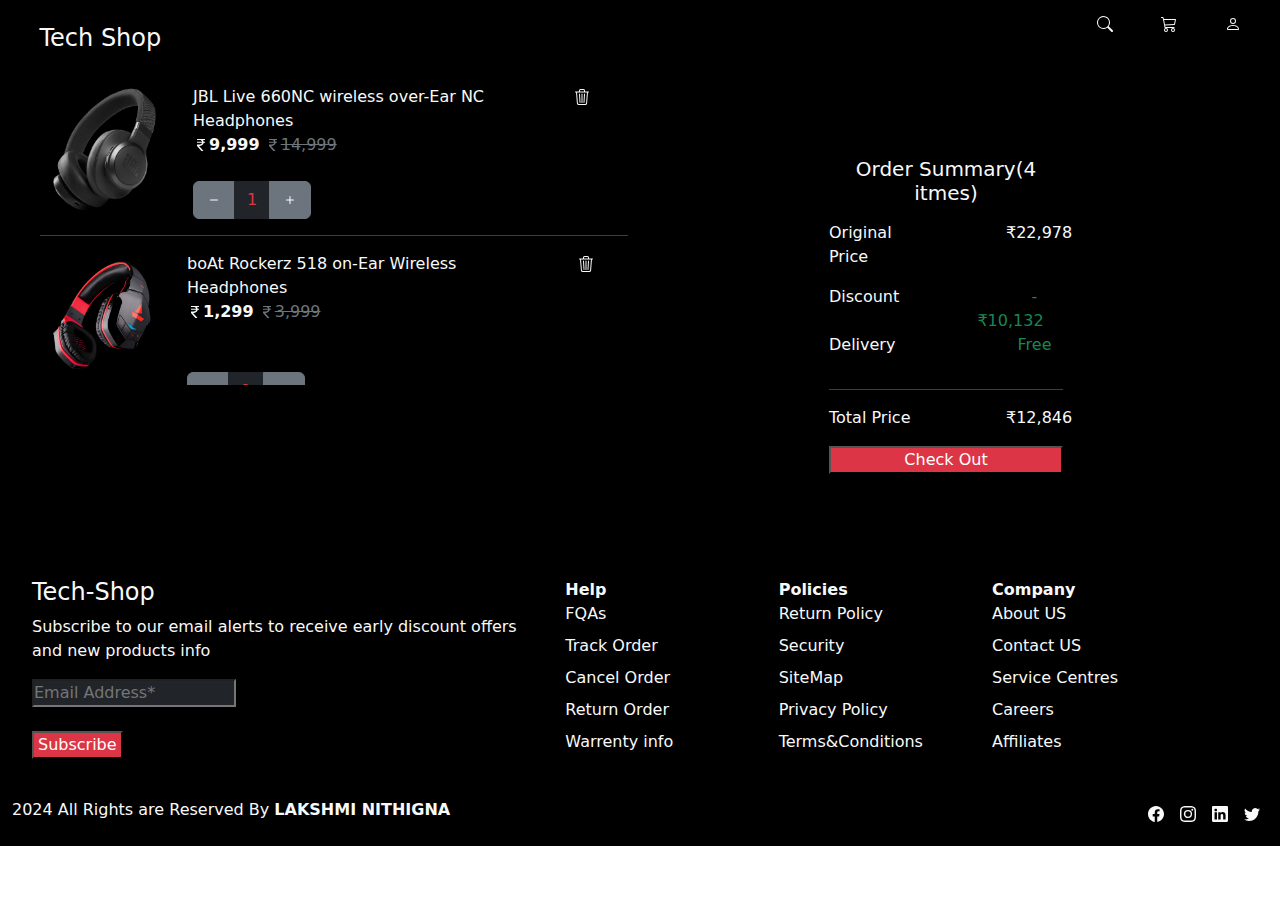
<file: cart.html>
<!DOCTYPE html>
<html lang="en">
<head>
    <meta charset="UTF-8">
    <meta name="viewport" content="width=device-width, initial-scale=1.0">
    <title>Cart page</title>
    <link rel="stylesheet" href="cart.css">
    <title>Bootstrap demo</title>
    <link href="https://cdn.jsdelivr.net/npm/bootstrap@5.3.3/dist/css/bootstrap.min.css" rel="stylesheet" integrity="sha384-QWTKZyjpPEjISv5WaRU9OFeRpok6YctnYmDr5pNlyT2bRjXh0JMhjY6hW+ALEwIH" crossorigin="anonymous">
  </head>
  <body>
    <!-- Header section -->
   
        <div class="conatiner-1 bg-black text-light">
            <div class="row justify-content-around ">
                <div class="col-6 w-75 mt-4">
                    <h4>Tech Shop</h4>
                </div>
                <div class="col-6 w-auto d-flex justify-content-between mt-3">
                    <nav class="d-flex gap-5 ">
                        
                           <svg xmlns="http://www.w3.org/2000/svg" width="16" height="16" fill="currentColor" class="bi bi-search" viewBox="0 0 16 16">
                                <path d="M11.742 10.344a6.5 6.5 0 1 0-1.397 1.398h-.001q.044.06.098.115l3.85 3.85a1 1 0 0 0 1.415-1.414l-3.85-3.85a1 1 0 0 0-.115-.1zM12 6.5a5.5 5.5 0 1 1-11 0 5.5 5.5 0 0 1 11 0"/>
                                </svg>
                           <svg xmlns="http://www.w3.org/2000/svg" width="16" height="16" fill="currentColor" class="bi        bi-cart3" viewBox="0 0 16 16">
                                <path d="M0 1.5A.5.5 0 0 1 .5 1H2a.5.5 0 0 1 .485.379L2.89 3H14.5a.5.5 0 0 1 .49.598l-1 5a.5.5 0 0 1-.465.401l-9.397.472L4.415 11H13a.5.5 0 0 1 0 1H4a.5.5 0 0 1-.491-.408L2.01 3.607 1.61 2H.5a.5.5 0 0 1-.5-.5M3.102 4l.84 4.479 9.144-.459L13.89 4zM5 12a2 2 0 1 0 0 4 2 2 0 0 0 0-4m7 0a2 2 0 1 0 0 4 2 2 0 0 0 0-4m-7 1a1 1 0 1 1 0 2 1 1 0 0 1 0-2m7 0a1 1 0 1 1 0 2 1 1 0 0 1 0-2"/>
                                </svg>
                            
                                <svg xmlns="http://www.w3.org/2000/svg" width="16" height="16" fill="currentColor" class="bi bi-person" viewBox="0 0 16 16">
                            <path d="M8 8a3 3 0 1 0 0-6 3 3 0 0 0 0 6m2-3a2 2 0 1 1-4 0 2 2 0 0 1 4 0m4 8c0 1-1 1-1 1H3s-1 0-1-1 1-4 6-4 6 3 6 4m-1-.004c-.001-.246-.154-.986-.832-1.664C11.516 10.68 10.289 10 8 10s-3.516.68-4.168 1.332c-.678.678-.83 1.418-.832 1.664z"/>
                            </svg>
                           
                    </nav>
                </div>
            </div>
        </div>
        <!-- header end -->
        <!-- products -->
        <div class="container-p ">
            <!-- cart information -->
            <div class="container-fluid bg-black text-light ">
                <div class="row ms-3 me-3  ">
                    <div class="col-6 mt-4 overflow-auto" style="height: 300px;">
                        <div class="row ">
                            <div class="col-3">
                                <img class="img-fluid "  src="./images/jbl660nc-1 (1).png" alt="">
                            </div>
                            <div class="col-7">JBL Live 660NC wireless over-Ear NC Headphones <br>
                                <!-- <span>9,999</span> -->
                                <span>
                                    <svg xmlns="http://www.w3.org/2000/svg" width="16" height="16" fill="currentColor" class="bi bi-currency-rupee" viewBox="0 0 16 16">
                                    <path d="M4 3.06h2.726c1.22 0 2.12.575 2.325 1.724H4v1.051h5.051C8.855 7.001 8 7.558 6.788 7.558H4v1.317L8.437 14h2.11L6.095 8.884h.855c2.316-.018 3.465-1.476 3.688-3.049H12V4.784h-1.345c-.08-.778-.357-1.335-.793-1.732H12V2H4z"/><b>9,999</b>
                                    <svg class ="text-decoration-line-through text-secondary" xmlns="http://www.w3.org/2000/svg" width="16" height="16" fill="currentColor" class="bi bi-currency-rupee" viewBox="0 0 16 16">
                                    <path d="M4 3.06h2.726c1.22 0 2.12.575 2.325 1.724H4v1.051h5.051C8.855 7.001 8 7.558 6.788 7.558H4v1.317L8.437 14h2.11L6.095 8.884h.855c2.316-.018 3.465-1.476 3.688-3.049H12V4.784h-1.345c-.08-.778-.357-1.335-.793-1.732H12V2H4z"/> <span class="text-decoration-line-through text-secondary">14,999</span>
                                    <!-- <p class="p-1">3999</p> -->
                                </span>
                                 <br> <br>
                                <div class="btn-group" role="group" aria-label="Basic example">
                                    <button type="button" class="btn btn-secondary">
                                        <svg xmlns="http://www.w3.org/2000/svg" width="16" height="16" fill="currentColor" class="bi bi-dash" viewBox="0 0 16 16">
                                            <path d="M4 8a.5.5 0 0 1 .5-.5h7a.5.5 0 0 1 0 1h-7A.5.5 0 0 1 4 8"/>
                                          </svg>
                        
                                    </button>
                                    <button type="button" class="btn btn-dark text-danger ">
                                        1
                                    </button>
                                    <button type="button" class="btn btn-secondary"> <svg xmlns="http://www.w3.org/2000/svg" width="16" height="16" fill="currentColor" class="bi bi-plus" viewBox="0 0 16 16">
                                        <path d="M8 4a.5.5 0 0 1 .5.5v3h3a.5.5 0 0 1 0 1h-3v3a.5.5 0 0 1-1 0v-3h-3a.5.5 0 0 1 0-1h3v-3A.5.5 0 0 1 8 4"/>
                                      </svg></button>
                                  </div>
                            </div>
                            <div class="col-2">
                                <svg  class="ms-4"
                                xmlns="http://www.w3.org/2000/svg" width="16" height="16" fill="currentColor" class="bi bi-trash3" viewBox="0 0 16 16">
                                    <path d="M6.5 1h3a.5.5 0 0 1 .5.5v1H6v-1a.5.5 0 0 1 .5-.5M11 2.5v-1A1.5 1.5 0 0 0 9.5 0h-3A1.5 1.5 0 0 0 5 1.5v1H1.5a.5.5 0 0 0 0 1h.538l.853 10.66A2 2 0 0 0 4.885 16h6.23a2 2 0 0 0 1.994-1.84l.853-10.66h.538a.5.5 0 0 0 0-1zm1.958 1-.846 10.58a1 1 0 0 1-.997.92h-6.23a1 1 0 0 1-.997-.92L3.042 3.5zm-7.487 1a.5.5 0 0 1 .528.47l.5 8.5a.5.5 0 0 1-.998.06L5 5.03a.5.5 0 0 1 .47-.53Zm5.058 0a.5.5 0 0 1 .47.53l-.5 8.5a.5.5 0 1 1-.998-.06l.5-8.5a.5.5 0 0 1 .528-.47M8 4.5a.5.5 0 0 1 .5.5v8.5a.5.5 0 0 1-1 0V5a.5.5 0 0 1 .5-.5"/>
                                </svg>
                               
                            </div>


                        </div>
                        <hr>
                        <div class="row">
                            <!-- <div class="col-4"></div>
                            <div class="col-4"></div>
                            <div class="col-4"></div> -->
                            <div class="row">
                                <div class="col-3">
                                    <img class="img-fluid "  src="./images/boat518-1 (1).png" alt="">
                                </div>
                                <div class="col-7">boAt Rockerz 518 on-Ear Wireless Headphones <br>
                                    <!-- <span>1,299</span> -->
                                    <span>
                                        <svg xmlns="http://www.w3.org/2000/svg" width="16" height="16" fill="currentColor" class="bi bi-currency-rupee" viewBox="0 0 16 16">
                                        <path d="M4 3.06h2.726c1.22 0 2.12.575 2.325 1.724H4v1.051h5.051C8.855 7.001 8 7.558 6.788 7.558H4v1.317L8.437 14h2.11L6.095 8.884h.855c2.316-.018 3.465-1.476 3.688-3.049H12V4.784h-1.345c-.08-.778-.357-1.335-.793-1.732H12V2H4z"/><b>1,299</b>
                                        <svg class ="text-decoration-line-through text-secondary" xmlns="http://www.w3.org/2000/svg" width="16" height="16" fill="currentColor" class="bi bi-currency-rupee" viewBox="0 0 16 16">
                                        <path d="M4 3.06h2.726c1.22 0 2.12.575 2.325 1.724H4v1.051h5.051C8.855 7.001 8 7.558 6.788 7.558H4v1.317L8.437 14h2.11L6.095 8.884h.855c2.316-.018 3.465-1.476 3.688-3.049H12V4.784h-1.345c-.08-.778-.357-1.335-.793-1.732H12V2H4z"/> <span class="text-decoration-line-through text-secondary">3,999</span>
                                        <!-- <p class="p-1">3999</p> -->
                                    </span>
                                     <br> <br> <br>
                                    <div class="btn-group" role="group" aria-label="Basic example">
                                        <button type="button" class="btn btn-secondary">
                                            <svg xmlns="http://www.w3.org/2000/svg" width="16" height="16" fill="currentColor" class="bi bi-dash" viewBox="0 0 16 16">
                                                <path d="M4 8a.5.5 0 0 1 .5-.5h7a.5.5 0 0 1 0 1h-7A.5.5 0 0 1 4 8"/>
                                              </svg>
                            
                                        </button>
                                        <button type="button" class="btn btn-dark text-danger ">
                                            1
                                        </button>
                                        <button type="button" class="btn btn-secondary"> 
                                            <svg xmlns="http://www.w3.org/2000/svg" width="16" height="16" fill="currentColor" class="bi bi-plus" viewBox="0 0 16 16">
                                            <path d="M8 4a.5.5 0 0 1 .5.5v3h3a.5.5 0 0 1 0 1h-3v3a.5.5 0 0 1-1 0v-3h-3a.5.5 0 0 1 0-1h3v-3A.5.5 0 0 1 8 4"/>
                                          </svg></button>
                                      </div>
                                </div>
                                <div class="col-2">
                                    <svg  class="ms-5" xmlns="http://www.w3.org/2000/svg" width="16" height="16" fill="currentColor" class="bi bi-trash3" viewBox="0 0 16 16">
                                        <path d="M6.5 1h3a.5.5 0 0 1 .5.5v1H6v-1a.5.5 0 0 1 .5-.5M11 2.5v-1A1.5 1.5 0 0 0 9.5 0h-3A1.5 1.5 0 0 0 5 1.5v1H1.5a.5.5 0 0 0 0 1h.538l.853 10.66A2 2 0 0 0 4.885 16h6.23a2 2 0 0 0 1.994-1.84l.853-10.66h.538a.5.5 0 0 0 0-1zm1.958 1-.846 10.58a1 1 0 0 1-.997.92h-6.23a1 1 0 0 1-.997-.92L3.042 3.5zm-7.487 1a.5.5 0 0 1 .528.47l.5 8.5a.5.5 0 0 1-.998.06L5 5.03a.5.5 0 0 1 .47-.53Zm5.058 0a.5.5 0 0 1 .47.53l-.5 8.5a.5.5 0 1 1-.998-.06l.5-8.5a.5.5 0 0 1 .528-.47M8 4.5a.5.5 0 0 1 .5.5v8.5a.5.5 0 0 1-1 0V5a.5.5 0 0 1 .5-.5"/>
                                      </svg>
                                   
                                </div>
    
    
                            </div>

                        </div>
                        <hr>
                        <div class="row">
                            <!-- <div class="col-4"></div>
                            <div class="col-4"></div>
                            <div class="col-4"></div> -->
                            <div class="row">
                                <div class="col-3">
                                    <img class="img-fluid "  src="./images/boat131-1 (1).png" alt="">
                                </div>
                                <div class="col-7">boAt Airdppes 131 Wireless In Ear Earbuds <br>
                                    <!-- <span>1,099</span> -->
                                    <span>
                                        <svg xmlns="http://www.w3.org/2000/svg" width="16" height="16" fill="currentColor" class="bi bi-currency-rupee" viewBox="0 0 16 16">
                                        <path d="M4 3.06h2.726c1.22 0 2.12.575 2.325 1.724H4v1.051h5.051C8.855 7.001 8 7.558 6.788 7.558H4v1.317L8.437 14h2.11L6.095 8.884h.855c2.316-.018 3.465-1.476 3.688-3.049H12V4.784h-1.345c-.08-.778-.357-1.335-.793-1.732H12V2H4z"/><b>1,099</b>
                                        <svg class ="text-decoration-line-through text-secondary" xmlns="http://www.w3.org/2000/svg" width="16" height="16" fill="currentColor" class="bi bi-currency-rupee" viewBox="0 0 16 16">
                                        <path d="M4 3.06h2.726c1.22 0 2.12.575 2.325 1.724H4v1.051h5.051C8.855 7.001 8 7.558 6.788 7.558H4v1.317L8.437 14h2.11L6.095 8.884h.855c2.316-.018 3.465-1.476 3.688-3.049H12V4.784h-1.345c-.08-.778-.357-1.335-.793-1.732H12V2H4z"/> <span class="text-decoration-line-through text-secondary">2,990</span>
                                        <!-- <p class="p-1">3999</p> -->
                                    </span>
                                     <br> <br> <br>
                                    <div class="btn-group" role="group" aria-label="Basic example">
                                        <button type="button" class="btn btn-secondary">
                                            <svg xmlns="http://www.w3.org/2000/svg" width="16" height="16" fill="currentColor" class="bi bi-dash" viewBox="0 0 16 16">
                                                <path d="M4 8a.5.5 0 0 1 .5-.5h7a.5.5 0 0 1 0 1h-7A.5.5 0 0 1 4 8"/>
                                              </svg>
                            
                                        </button>
                                        <button type="button" class="btn btn-dark text-danger ">
                                            1
                                        </button>
                                        <button type="button" class="btn btn-secondary"> <svg xmlns="http://www.w3.org/2000/svg" width="16" height="16" fill="currentColor" class="bi bi-plus" viewBox="0 0 16 16">
                                            <path d="M8 4a.5.5 0 0 1 .5.5v3h3a.5.5 0 0 1 0 1h-3v3a.5.5 0 0 1-1 0v-3h-3a.5.5 0 0 1 0-1h3v-3A.5.5 0 0 1 8 4"/>
                                          </svg></button>
                                      </div>
                                </div>
                                <div class="col-2">
                                    <svg  class="ms-5" xmlns="http://www.w3.org/2000/svg" width="16" height="16" fill="currentColor" class="bi bi-trash3" viewBox="0 0 16 16">
                                        <path d="M6.5 1h3a.5.5 0 0 1 .5.5v1H6v-1a.5.5 0 0 1 .5-.5M11 2.5v-1A1.5 1.5 0 0 0 9.5 0h-3A1.5 1.5 0 0 0 5 1.5v1H1.5a.5.5 0 0 0 0 1h.538l.853 10.66A2 2 0 0 0 4.885 16h6.23a2 2 0 0 0 1.994-1.84l.853-10.66h.538a.5.5 0 0 0 0-1zm1.958 1-.846 10.58a1 1 0 0 1-.997.92h-6.23a1 1 0 0 1-.997-.92L3.042 3.5zm-7.487 1a.5.5 0 0 1 .528.47l.5 8.5a.5.5 0 0 1-.998.06L5 5.03a.5.5 0 0 1 .47-.53Zm5.058 0a.5.5 0 0 1 .47.53l-.5 8.5a.5.5 0 1 1-.998-.06l.5-8.5a.5.5 0 0 1 .528-.47M8 4.5a.5.5 0 0 1 .5.5v8.5a.5.5 0 0 1-1 0V5a.5.5 0 0 1 .5-.5"/>
                                      </svg>
                                   
                                </div>
    
    
                            </div>

                        </div>
                        <hr>
                        <div class="row">
                            <!-- <div class="col-4"></div>
                            <div class="col-4"></div>
                            <div class="col-4"></div> -->
                            <div class="row">
                                <div class="col-3">
                                    <img class="img-fluid "  src="./images/boat110-1.png" alt="">
                                </div>
                                <div class="col-7">boAt BassHeads 110 In-Ear Wired Earphones <br>
                                    <!-- <span>4,49</span> -->
                                    <span>
                                        <svg xmlns="http://www.w3.org/2000/svg" width="16" height="16" fill="currentColor" class="bi bi-currency-rupee" viewBox="0 0 16 16">
                                        <path d="M4 3.06h2.726c1.22 0 2.12.575 2.325 1.724H4v1.051h5.051C8.855 7.001 8 7.558 6.788 7.558H4v1.317L8.437 14h2.11L6.095 8.884h.855c2.316-.018 3.465-1.476 3.688-3.049H12V4.784h-1.345c-.08-.778-.357-1.335-.793-1.732H12V2H4z"/><b>449</b>
                                        <svg class ="text-decoration-line-through text-secondary" xmlns="http://www.w3.org/2000/svg" width="16" height="16" fill="currentColor" class="bi bi-currency-rupee" viewBox="0 0 16 16">
                                        <path d="M4 3.06h2.726c1.22 0 2.12.575 2.325 1.724H4v1.051h5.051C8.855 7.001 8 7.558 6.788 7.558H4v1.317L8.437 14h2.11L6.095 8.884h.855c2.316-.018 3.465-1.476 3.688-3.049H12V4.784h-1.345c-.08-.778-.357-1.335-.793-1.732H12V2H4z"/> <span class="text-decoration-line-through text-secondary">999</span>
                                        <!-- <p class="p-1">3999</p> -->
                                    </span>
                                     <br> <br> <br>
                                    <div class="btn-group" role="group" aria-label="Basic example">
                                        <button type="button" class="btn btn-secondary ">
                                            <svg xmlns="http://www.w3.org/2000/svg" width="16" height="16" fill="currentColor" class="bi bi-dash" viewBox="0 0 16 16">
                                                <path d="M4 8a.5.5 0 0 1 .5-.5h7a.5.5 0 0 1 0 1h-7A.5.5 0 0 1 4 8"/>
                                              </svg>
                            
                                        </button>
                                        <button type="button" class="btn btn-dark text-danger ">
                                            1
                                        </button>
                                        <button type="button" class="btn btn-secondary"> <svg xmlns="http://www.w3.org/2000/svg" width="16" height="16" fill="currentColor" class="bi bi-plus" viewBox="0 0 16 16">
                                            <path d="M8 4a.5.5 0 0 1 .5.5v3h3a.5.5 0 0 1 0 1h-3v3a.5.5 0 0 1-1 0v-3h-3a.5.5 0 0 1 0-1h3v-3A.5.5 0 0 1 8 4"/>
                                          </svg></button>
                                      </div>
                                </div>
                                <div class="col-2">
                                    <svg  class="ms-5" xmlns="http://www.w3.org/2000/svg" width="16" height="16" fill="currentColor" class="bi bi-trash3" viewBox="0 0 16 16">
                                        <path d="M6.5 1h3a.5.5 0 0 1 .5.5v1H6v-1a.5.5 0 0 1 .5-.5M11 2.5v-1A1.5 1.5 0 0 0 9.5 0h-3A1.5 1.5 0 0 0 5 1.5v1H1.5a.5.5 0 0 0 0 1h.538l.853 10.66A2 2 0 0 0 4.885 16h6.23a2 2 0 0 0 1.994-1.84l.853-10.66h.538a.5.5 0 0 0 0-1zm1.958 1-.846 10.58a1 1 0 0 1-.997.92h-6.23a1 1 0 0 1-.997-.92L3.042 3.5zm-7.487 1a.5.5 0 0 1 .528.47l.5 8.5a.5.5 0 0 1-.998.06L5 5.03a.5.5 0 0 1 .47-.53Zm5.058 0a.5.5 0 0 1 .47.53l-.5 8.5a.5.5 0 1 1-.998-.06l.5-8.5a.5.5 0 0 1 .528-.47M8 4.5a.5.5 0 0 1 .5.5v8.5a.5.5 0 0 1-1 0V5a.5.5 0 0 1 .5-.5"/>
                                      </svg>
                                   
                                </div>
    
    
                            </div>

                        </div>

                    </div>
                    <div class="col-6 text-center mt-5 p-5">
                        <div class="container w-50 h-50 " class="con">
                            <h5>Order Summary(4 itmes)</h5>
                           <div class="row mt-3">
                           
                            <div class="col-6"> <p class="text-start">Original Price  </p></div>
                            <div class="col-6"><span class="text-end  ms-5">₹22,978</span></div>
                           </div>
                           <div class="row">
                           
                            <div class="col-6"> <p class="text-start">Discount  </p> </div>
                            <div class="col-6"><span class="text-end text-success ms-5">-₹10,132</span></div>
                           </div>
                           <div class="row">
                           
                            <div class="col-6"> <p class="text-start">Delivery </p></div>
                            <div class="col-6"><span class="text-end text-success ms-5">Free</span></div>
                           </div>
                           <hr>
                           <div class="row">
                           
                            <div class="col-6"> <p class="text-start fw-medium">Total Price</p></div>
                            <div class="col-6"><span class="text-end fw-medium ms-5">₹12,846</span></div>
                           </div>
                           <button class="text-bg-danger w-100">Check Out</button>
                           
                           
                            


                        </div>

                         

                    </div>
                </div>
            </div>
            <!-- cart information ended -->
             <!-- footer 1 -->

            <div class="container-fluid bg-black text-light">
                <div class="row ">
                    <div class="col-5 mt-5 p-2 ms-4">
                        <h4>Tech-Shop</h4>
                        <p>Subscribe to our email alerts to receive early discount offers <br>and new products info</p>
                       <input class="bg-dark"  text-light" type="email" placeholder="Email Address*"> <br> <br>
                       <button class="text-bg-danger ps-1 pe-1">Subscribe</button>
                    </div>
                    <div class="col-2  mt-5 p-2 text-start ">
                        <b class="">Help</b>
                        <p class="lh-1 mt-1">FQAs</p>
                        <p class="lh-1">Track Order</p>
                        <p class="lh-1">Cancel Order</p>
                        <p class="lh-1">Return Order</p>
                        <p class="lh-1">Warrenty info</p>

                    </div>
                    <div class="col-2  mt-5 p-2  text-start">
                        <b>Policies</b>
                        <p class="lh-1 mt-1">Return Policy</p>
                        <p class="lh-1">Security</p>
                        <p class="lh-1">SiteMap</p>
                        <p class="lh-1">Privacy Policy</p>
                        <p class="lh-1">Terms&Conditions</p>


                    </div>
                    <div class="col-2  mt-5 p-2  text-start">
                        <b>Company</b>
                        <p class="lh-1 mt-1">About US</p>
                        <p class="lh-1">Contact US</p>
                        <p class="lh-1">Service Centres</p>
                        <p class="lh-1">Careers</p>
                        <p class="lh-1">Affiliates</p>


                    </div>
                </div>
            </div>
            <!-- footer 1 end -->

            <!-- footer start -->
             <div class="container-fluid bg-black text-light">
                <div class="row">
                    <div class="col-6 mt-4">
                        <p>2024 All Rights are Reserved By <b class="fw-small">LAKSHMI NITHIGNA</b></p>
                    </div>
                    <div class="col-6 mt-4  ">
                        <ul class="d-flex justify-content-end ">
          
                            <li class="d-flex list-unstyled m-2">
                              <svg xmlns="http://www.w3.org/2000/svg" width="16" height="16" fill="currentColor" class="bi bi-facebook" viewBox="0 0 16 16">
                                <path d="M16 8.049c0-4.446-3.582-8.05-8-8.05C3.58 0-.002 3.603-.002 8.05c0 4.017 2.926 7.347 6.75 7.951v-5.625h-2.03V8.05H6.75V6.275c0-2.017 1.195-3.131 3.022-3.131.876 0 1.791.157 1.791.157v1.98h-1.009c-.993 0-1.303.621-1.303 1.258v1.51h2.218l-.354 2.326H9.25V16c3.824-.604 6.75-3.934 6.75-7.951"/>
                              </svg>
                            </li>
                            <li class="d-flex list-unstyled m-2">
                              <svg xmlns="http://www.w3.org/2000/svg" width="16" height="16" fill="currentColor" class="bi bi-instagram" viewBox="0 0 16 16">
                                <path d="M8 0C5.829 0 5.556.01 4.703.048 3.85.088 3.269.222 2.76.42a3.9 3.9 0 0 0-1.417.923A3.9 3.9 0 0 0 .42 2.76C.222 3.268.087 3.85.048 4.7.01 5.555 0 5.827 0 8.001c0 2.172.01 2.444.048 3.297.04.852.174 1.433.372 1.942.205.526.478.972.923 1.417.444.445.89.719 1.416.923.51.198 1.09.333 1.942.372C5.555 15.99 5.827 16 8 16s2.444-.01 3.298-.048c.851-.04 1.434-.174 1.943-.372a3.9 3.9 0 0 0 1.416-.923c.445-.445.718-.891.923-1.417.197-.509.332-1.09.372-1.942C15.99 10.445 16 10.173 16 8s-.01-2.445-.048-3.299c-.04-.851-.175-1.433-.372-1.941a3.9 3.9 0 0 0-.923-1.417A3.9 3.9 0 0 0 13.24.42c-.51-.198-1.092-.333-1.943-.372C10.443.01 10.172 0 7.998 0zm-.717 1.442h.718c2.136 0 2.389.007 3.232.046.78.035 1.204.166 1.486.275.373.145.64.319.92.599s.453.546.598.92c.11.281.24.705.275 1.485.039.843.047 1.096.047 3.231s-.008 2.389-.047 3.232c-.035.78-.166 1.203-.275 1.485a2.5 2.5 0 0 1-.599.919c-.28.28-.546.453-.92.598-.28.11-.704.24-1.485.276-.843.038-1.096.047-3.232.047s-2.39-.009-3.233-.047c-.78-.036-1.203-.166-1.485-.276a2.5 2.5 0 0 1-.92-.598 2.5 2.5 0 0 1-.6-.92c-.109-.281-.24-.705-.275-1.485-.038-.843-.046-1.096-.046-3.233s.008-2.388.046-3.231c.036-.78.166-1.204.276-1.486.145-.373.319-.64.599-.92s.546-.453.92-.598c.282-.11.705-.24 1.485-.276.738-.034 1.024-.044 2.515-.045zm4.988 1.328a.96.96 0 1 0 0 1.92.96.96 0 0 0 0-1.92m-4.27 1.122a4.109 4.109 0 1 0 0 8.217 4.109 4.109 0 0 0 0-8.217m0 1.441a2.667 2.667 0 1 1 0 5.334 2.667 2.667 0 0 1 0-5.334"/>
                              </svg>
                            </li>
                            <li class="d-flex list-unstyled m-2">
                              <svg xmlns="http://www.w3.org/2000/svg" width="16" height="16" fill="currentColor" class="bi bi-linkedin" viewBox="0 0 16 16">
                                <path d="M0 1.146C0 .513.526 0 1.175 0h13.65C15.474 0 16 .513 16 1.146v13.708c0 .633-.526 1.146-1.175 1.146H1.175C.526 16 0 15.487 0 14.854zm4.943 12.248V6.169H2.542v7.225zm-1.2-8.212c.837 0 1.358-.554 1.358-1.248-.015-.709-.52-1.248-1.342-1.248S2.4 3.226 2.4 3.934c0 .694.521 1.248 1.327 1.248zm4.908 8.212V9.359c0-.216.016-.432.08-.586.173-.431.568-.878 1.232-.878.869 0 1.216.662 1.216 1.634v3.865h2.401V9.25c0-2.22-1.184-3.252-2.764-3.252-1.274 0-1.845.7-2.165 1.193v.025h-.016l.016-.025V6.169h-2.4c.03.678 0 7.225 0 7.225z"/>
                              </svg>
                              
                            </li>
                            <li class="d-flex list-unstyled m-2">
                              
                              <svg xmlns="http://www.w3.org/2000/svg" width="16" height="16" fill="currentColor" class="bi bi-twitter" viewBox="0 0 16 16">
                                <path d="M5.026 15c6.038 0 9.341-5.003 9.341-9.334q.002-.211-.006-.422A6.7 6.7 0 0 0 16 3.542a6.7 6.7 0 0 1-1.889.518 3.3 3.3 0 0 0 1.447-1.817 6.5 6.5 0 0 1-2.087.793A3.286 3.286 0 0 0 7.875 6.03a9.32 9.32 0 0 1-6.767-3.429 3.29 3.29 0 0 0 1.018 4.382A3.3 3.3 0 0 1 .64 6.575v.045a3.29 3.29 0 0 0 2.632 3.218 3.2 3.2 0 0 1-.865.115 3 3 0 0 1-.614-.057 3.28 3.28 0 0 0 3.067 2.277A6.6 6.6 0 0 1 .78 13.58a6 6 0 0 1-.78-.045A9.34 9.34 0 0 0 5.026 15"/>
                              </svg>
                      
                  
                            </li>
                          </ul>    

                    </div>
                </div>
             </div>


             <!-- footer end -->

        </div>
        <!-- products end -->

   
    
    <script src="https://cdn.jsdelivr.net/npm/bootstrap@5.3.3/dist/js/bootstrap.bundle.min.js" integrity="sha384-YvpcrYf0tY3lHB60NNkmXc5s9fDVZLESaAA55NDzOxhy9GkcIdslK1eN7N6jIeHz" crossorigin="anonymous"></script>
  </body>
</body>
</html>
</file>
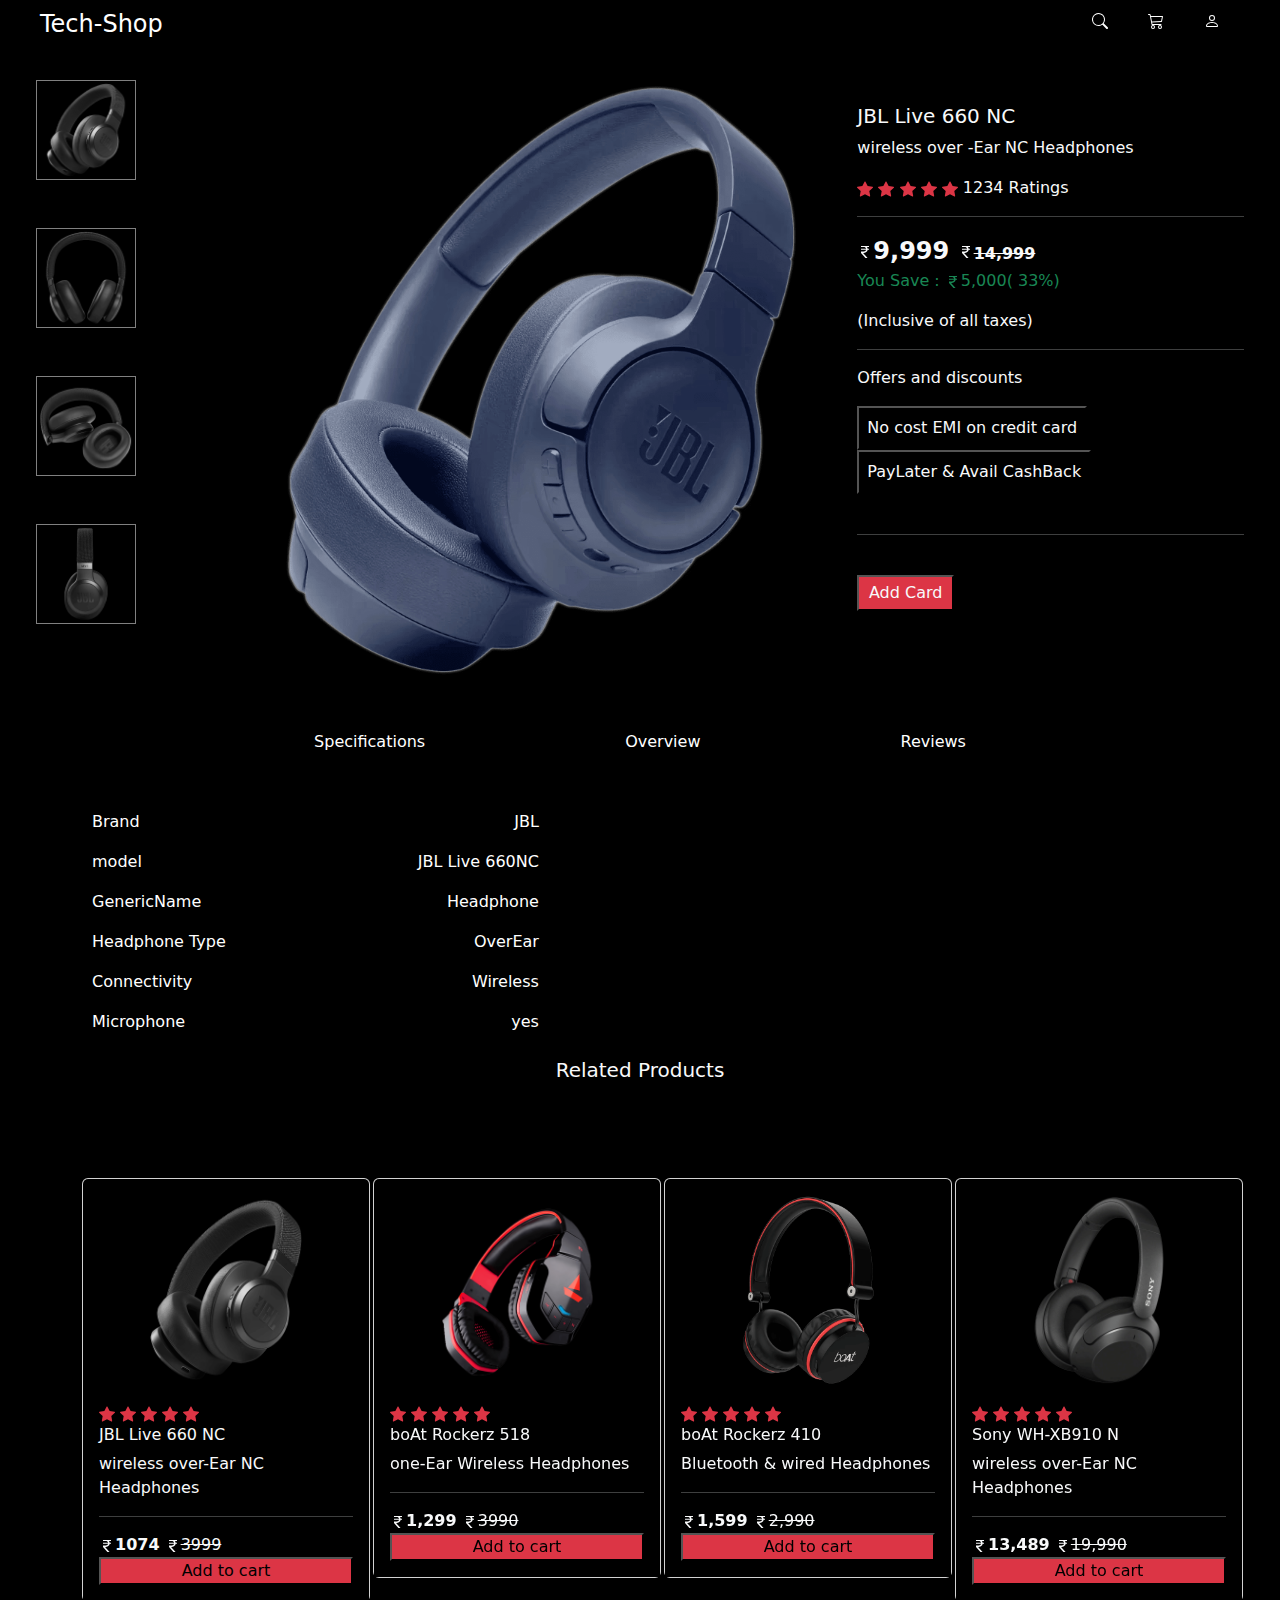
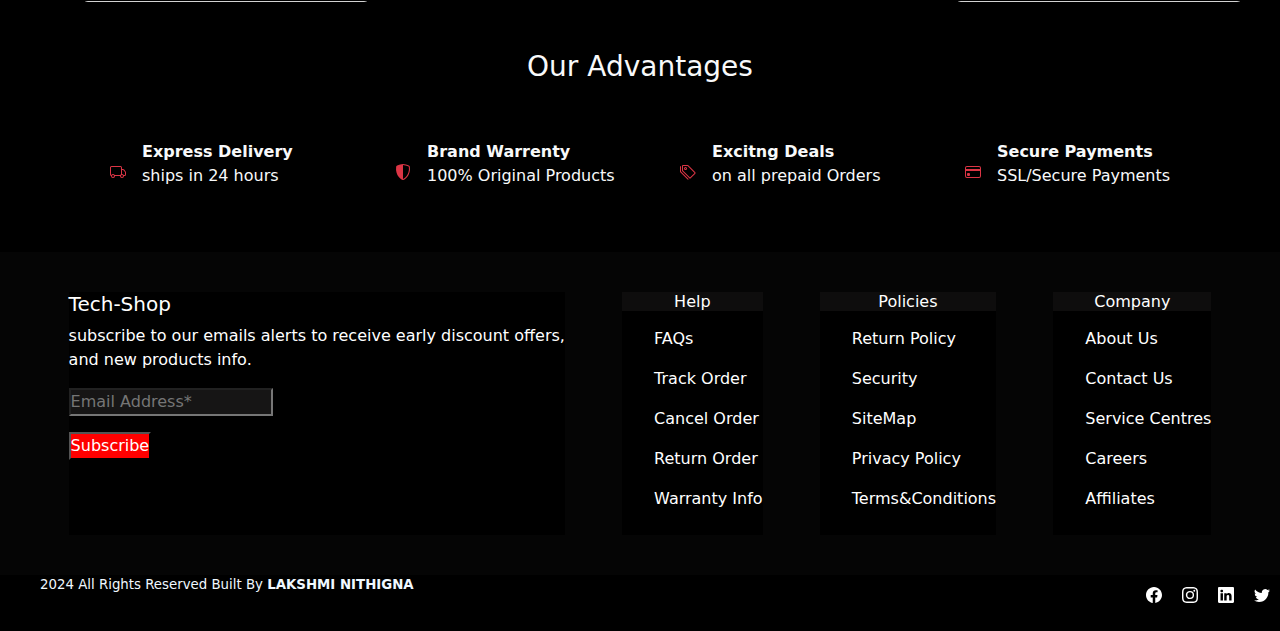
<file: Product.html>
<!DOCTYPE html>
<html lang="en">
<head>
    <meta charset="UTF-8">
    <meta name="viewport" content="width=device-width, initial-scale=1.0">
    <title>Product Page</title>
    <link rel="stylesheet" href="Product.css">
    <link href="https://cdn.jsdelivr.net/npm/bootstrap@5.3.3/dist/css/bootstrap.min.css" rel="stylesheet" integrity="sha384-QWTKZyjpPEjISv5WaRU9OFeRpok6YctnYmDr5pNlyT2bRjXh0JMhjY6hW+ALEwIH" crossorigin="anonymous">
</head>
<body class="bg-black">
   
     <header class="header-part">
            <div class="div-1"> 
                <h4>Tech-Shop</h4>
            </div>
            <nav class="nav-links">
                <ul>
                    <li class="search">
                        <svg xmlns="http://www.w3.org/2000/svg" width="16" height="16" fill="currentColor" class="bi bi-search" viewBox="0 0 16 16">
                            <path d="M11.742 10.344a6.5 6.5 0 1 0-1.397 1.398h-.001q.044.06.098.115l3.85 3.85a1 1 0 0 0 1.415-1.414l-3.85-3.85a1 1 0 0 0-.115-.1zM12 6.5a5.5 5.5 0 1 1-11 0 5.5 5.5 0 0 1 11 0"/>
                            </svg>
                            
                          
                           
                    </li>
                    <li class="addcart">
                        <svg xmlns="http://www.w3.org/2000/svg" width="16" height="16" fill="currentColor" class="bi        bi-cart3" viewBox="0 0 16 16">
                            <path d="M0 1.5A.5.5 0 0 1 .5 1H2a.5.5 0 0 1 .485.379L2.89 3H14.5a.5.5 0 0 1 .49.598l-1 5a.5.5 0 0 1-.465.401l-9.397.472L4.415 11H13a.5.5 0 0 1 0 1H4a.5.5 0 0 1-.491-.408L2.01 3.607 1.61 2H.5a.5.5 0 0 1-.5-.5M3.102 4l.84 4.479 9.144-.459L13.89 4zM5 12a2 2 0 1 0 0 4 2 2 0 0 0 0-4m7 0a2 2 0 1 0 0 4 2 2 0 0 0 0-4m-7 1a1 1 0 1 1 0 2 1 1 0 0 1 0-2m7 0a1 1 0 1 1 0 2 1 1 0 0 1 0-2"/>
                            </svg>
                       
                    </li>
                    <li class="user">
                        <svg xmlns="http://www.w3.org/2000/svg" width="16" height="16" fill="currentColor" class="bi bi-person" viewBox="0 0 16 16">
                            <path d="M8 8a3 3 0 1 0 0-6 3 3 0 0 0 0 6m2-3a2 2 0 1 1-4 0 2 2 0 0 1 4 0m4 8c0 1-1 1-1 1H3s-1 0-1-1 1-4 6-4 6 3 6 4m-1-.004c-.001-.246-.154-.986-.832-1.664C11.516 10.68 10.289 10 8 10s-3.516.68-4.168 1.332c-.678.678-.83 1.418-.832 1.664z"/>
                            </svg>
                            <!-- <div class="hover-form ">
                              <h class="small">Hello!</h>
                              <p class="">Acces Accounts and Manage Orders </p>
                              <button  class="border p-2 bg-dark">Login / Sign Up</button>
                              <hr>
                              <p>please Login</p>
                           </div> -->
                            
                     </li>
                    
                </ul>
            </nav>
     </header> 
     <section class="ms-4 me-4">
        <div class="container-fluid column-gap-3 justify-content-around">
            <div class="row  ">
                <div class="col mt-4 ">
                   
                  <div class="row row-gap-5">
                    <div> <img src="./images/jbl660nc-1 (2).png" alt="" class="img-1" ></div>
                    <div> <img src="./images/jbl660nc-2 (1).png" alt="" class="img-1" ></div>
                    <div > <img src="./images/jbl660nc-3.png" alt="" class="img-1" ></div>
                    <div > <img src="./images/jbl660nc-4 (1).png" alt="" class="img-1" ></div>
     
    
                  </div>
                </div>
                <div class="col-6 mt-4">
                   <img src="./images/jbl760nc-1 (3).png" alt="" class="img-2 ">
                    
                </div>
                <div class="col-4  mt-5 text-light">
                    <h5>JBL Live 660 NC</h5>
                    <P>wireless over -Ear NC Headphones</P>
                    <svg class="text-danger"
                      xmlns="http://www.w3.org/2000/svg" width="16" height="16" fill="currentColor" class="bi bi-star-fill" viewBox="0 0 16 16">
                        <path d="M3.612 15.443c-.386.198-.824-.149-.746-.592l.83-4.73L.173 6.765c-.329-.314-.158-.888.283-.95l4.898-.696L7.538.792c.197-.39.73-.39.927 0l2.184 4.327 4.898.696c.441.062.612.636.282.95l-3.522 3.356.83 4.73c.078.443-.36.79-.746.592L8 13.187l-4.389 2.256z"/>
                      </svg>
                      <svg class="text-danger"
                      xmlns="http://www.w3.org/2000/svg" width="16" height="16" fill="currentColor" class="bi bi-star-fill" viewBox="0 0 16 16">
                        <path d="M3.612 15.443c-.386.198-.824-.149-.746-.592l.83-4.73L.173 6.765c-.329-.314-.158-.888.283-.95l4.898-.696L7.538.792c.197-.39.73-.39.927 0l2.184 4.327 4.898.696c.441.062.612.636.282.95l-3.522 3.356.83 4.73c.078.443-.36.79-.746.592L8 13.187l-4.389 2.256z"/>
                      </svg>
                      <svg class="text-danger"
                      xmlns="http://www.w3.org/2000/svg" width="16" height="16" fill="currentColor" class="bi bi-star-fill" viewBox="0 0 16 16">
                        <path d="M3.612 15.443c-.386.198-.824-.149-.746-.592l.83-4.73L.173 6.765c-.329-.314-.158-.888.283-.95l4.898-.696L7.538.792c.197-.39.73-.39.927 0l2.184 4.327 4.898.696c.441.062.612.636.282.95l-3.522 3.356.83 4.73c.078.443-.36.79-.746.592L8 13.187l-4.389 2.256z"/>
                      </svg>
                      <svg class="text-danger"
                      xmlns="http://www.w3.org/2000/svg" width="16" height="16" fill="currentColor" class="bi bi-star-fill" viewBox="0 0 16 16">
                        <path d="M3.612 15.443c-.386.198-.824-.149-.746-.592l.83-4.73L.173 6.765c-.329-.314-.158-.888.283-.95l4.898-.696L7.538.792c.197-.39.73-.39.927 0l2.184 4.327 4.898.696c.441.062.612.636.282.95l-3.522 3.356.83 4.73c.078.443-.36.79-.746.592L8 13.187l-4.389 2.256z"/>
                      </svg>
                      <svg class="text-danger"
                      xmlns="http://www.w3.org/2000/svg" width="16" height="16" fill="currentColor" class="bi bi-star-fill" viewBox="0 0 16 16">
                        <path d="M3.612 15.443c-.386.198-.824-.149-.746-.592l.83-4.73L.173 6.765c-.329-.314-.158-.888.283-.95l4.898-.696L7.538.792c.197-.39.73-.39.927 0l2.184 4.327 4.898.696c.441.062.612.636.282.95l-3.522 3.356.83 4.73c.078.443-.36.79-.746.592L8 13.187l-4.389 2.256z"/>
                      </svg><span> 1234 Ratings </span>
                      <hr>
                      <b class="fs-4"> <svg xmlns="http://www.w3.org/2000/svg" width="16" height="16" fill="currentColor" class="bi bi-currency-rupee" viewBox="0 0 16 16">
                        <path d="M4 3.06h2.726c1.22 0 2.12.575 2.325 1.724H4v1.051h5.051C8.855 7.001 8 7.558 6.788 7.558H4v1.317L8.437 14h2.11L6.095 8.884h.855c2.316-.018 3.465-1.476 3.688-3.049H12V4.784h-1.345c-.08-.778-.357-1.335-.793-1.732H12V2H4z"/><b>9,999</b>
                        <svg xmlns="http://www.w3.org/2000/svg" width="16" height="16" fill="currentColor" class="bi bi-currency-rupee" viewBox="0 0 16 16">
                            <path d="M4 3.06h2.726c1.22 0 2.12.575 2.325 1.724H4v1.051h5.051C8.855 7.001 8 7.558 6.788 7.558H4v1.317L8.437 14h2.11L6.095 8.884h.855c2.316-.018 3.465-1.476 3.688-3.049H12V4.784h-1.345c-.08-.778-.357-1.335-.793-1.732H12V2H4z"/><span class="fs-6 text-decoration-line-through">14,999</span>
                        
                        </b> <br>
    
                       
                            <p class="text-success">You Save : 
                                <span class="text-decoration-none"><svg xmlns="http://www.w3.org/2000/svg" width="16" height="16" fill="currentColor" class="bi bi-currency-rupee" viewBox="0 0 16 16">
                                    <path d="M4 3.06h2.726c1.22 0 2.12.575 2.325 1.724H4v1.051h5.051C8.855 7.001 8 7.558 6.788 7.558H4v1.317L8.437 14h2.11L6.095 8.884h.855c2.316-.018 3.465-1.476 3.688-3.049H12V4.784h-1.345c-.08-.778-.357-1.335-.793-1.732H12V2H4z"/><span class="fs-6 ">5,000( 33%)</span></p>
                             <p>(Inclusive of all taxes)</p> 
                        
                         <hr>  
                         <p>Offers and discounts</p>  
                         <button class=" text-light  p-2">No cost EMI on credit card</button>
                         <button class=" text-light  p-2">PayLater & Avail CashBack</button> <br> <br>
                          <hr> <br>
                          <button class="bg-danger text-light p-1 w-25">Add Card</button>     
                    
    
                </div>
            </div>
         </div>
     </section>
    
        <!-- <div class="container justify-content-center text-light">
           <div class="row border-2"> 
              <div class="col-4">Specifications</div>
              <div class="col-4">Overview</div>
              <div class="col-4"> Reviews</div></div>
        </div>
      -->
        <div class="container-1">
            <div class="rows-1"> 
                <div class="cm-1">Specifications</div>
                <div class="cm-1">Overview</div>
                <div class="cm-1"> Reviews</div></div>
          </div>

        </div>
        <div class="container-2">
            <div class="rows-2">
                <div class="cm-2">
                    <ul class="mt-5">
                      <li>Brand</li>
                      <li>model</li>
                      <li>GenericName</li>
                      <li>Headphone Type</li>
                      <li>Connectivity</li>
                      <li>Microphone</li>
                    </ul>
                </div>
                <div class="cm-2">
                    <ul class="mt-5 ">
                      <li class="list-2">JBL</li>
                      <li class="list-2">JBL Live 660NC</li>
                      <li class="list-2">Headphone</li>
                      <li class="list-2">OverEar</li>
                      <li class="list-2">Wireless</li>
                      <li class="list-2">yes</li>

                    </ul>
                </div>
               

            </div>

        </div>
        <!-- related products -->
         <div class="container ">
          <h5 class="text-center text-light">Related Products</h5>
          <div class="row g-5 mt-5">
            <!-- 1st card -->
            <div class="col-3">
              <div class="card" style="width: 18rem;">
                <img src="./images/jbl660nc-1 (1).png" class="card-img-top ps-5 pe-5 pt-3" alt="...">
                <div class="card-body text-light ">
                  <svg class="text-danger "
                  xmlns="http://www.w3.org/2000/svg" width="16" height="16" fill="currentColor" class="bi bi-star-fill" viewBox="0 0 16 16">
                    <path d="M3.612 15.443c-.386.198-.824-.149-.746-.592l.83-4.73L.173 6.765c-.329-.314-.158-.888.283-.95l4.898-.696L7.538.792c.197-.39.73-.39.927 0l2.184 4.327 4.898.696c.441.062.612.636.282.95l-3.522 3.356.83 4.73c.078.443-.36.79-.746.592L8 13.187l-4.389 2.256z"/>
                  </svg>
                  <svg class="text-danger"
                  xmlns="http://www.w3.org/2000/svg" width="16" height="16" fill="currentColor" class="bi bi-star-fill" viewBox="0 0 16 16">
                    <path d="M3.612 15.443c-.386.198-.824-.149-.746-.592l.83-4.73L.173 6.765c-.329-.314-.158-.888.283-.95l4.898-.696L7.538.792c.197-.39.73-.39.927 0l2.184 4.327 4.898.696c.441.062.612.636.282.95l-3.522 3.356.83 4.73c.078.443-.36.79-.746.592L8 13.187l-4.389 2.256z"/>
                  </svg>
                  <svg class="text-danger"
                  xmlns="http://www.w3.org/2000/svg" width="16" height="16" fill="currentColor" class="bi bi-star-fill" viewBox="0 0 16 16">
                    <path d="M3.612 15.443c-.386.198-.824-.149-.746-.592l.83-4.73L.173 6.765c-.329-.314-.158-.888.283-.95l4.898-.696L7.538.792c.197-.39.73-.39.927 0l2.184 4.327 4.898.696c.441.062.612.636.282.95l-3.522 3.356.83 4.73c.078.443-.36.79-.746.592L8 13.187l-4.389 2.256z"/>
                  </svg>
                  <svg class="text-danger"
                  xmlns="http://www.w3.org/2000/svg" width="16" height="16" fill="currentColor" class="bi bi-star-fill" viewBox="0 0 16 16">
                    <path d="M3.612 15.443c-.386.198-.824-.149-.746-.592l.83-4.73L.173 6.765c-.329-.314-.158-.888.283-.95l4.898-.696L7.538.792c.197-.39.73-.39.927 0l2.184 4.327 4.898.696c.441.062.612.636.282.95l-3.522 3.356.83 4.73c.078.443-.36.79-.746.592L8 13.187l-4.389 2.256z"/>
                  </svg>
                  <svg class="text-danger"
                  xmlns="http://www.w3.org/2000/svg" width="16" height="16" fill="currentColor" class="bi bi-star-fill" viewBox="0 0 16 16">
                    <path d="M3.612 15.443c-.386.198-.824-.149-.746-.592l.83-4.73L.173 6.765c-.329-.314-.158-.888.283-.95l4.898-.696L7.538.792c.197-.39.73-.39.927 0l2.184 4.327 4.898.696c.441.062.612.636.282.95l-3.522 3.356.83 4.73c.078.443-.36.79-.746.592L8 13.187l-4.389 2.256z"/>
                  </svg>
                  <h5 class="card-title fs-6">JBL Live 660 NC</h5>
                  <p class="card-text">wireless over-Ear NC Headphones</p>
                  <hr>
                  
                  <span>
                    <svg xmlns="http://www.w3.org/2000/svg" width="16" height="16" fill="currentColor" class="bi bi-currency-rupee" viewBox="0 0 16 16">
                    <path d="M4 3.06h2.726c1.22 0 2.12.575 2.325 1.724H4v1.051h5.051C8.855 7.001 8 7.558 6.788 7.558H4v1.317L8.437 14h2.11L6.095 8.884h.855c2.316-.018 3.465-1.476 3.688-3.049H12V4.784h-1.345c-.08-.778-.357-1.335-.793-1.732H12V2H4z"/><b>1074</b>
                    <svg xmlns="http://www.w3.org/2000/svg" width="16" height="16" fill="currentColor" class="bi bi-currency-rupee" viewBox="0 0 16 16">
                    <path d="M4 3.06h2.726c1.22 0 2.12.575 2.325 1.724H4v1.051h5.051C8.855 7.001 8 7.558 6.788 7.558H4v1.317L8.437 14h2.11L6.095 8.884h.855c2.316-.018 3.465-1.476 3.688-3.049H12V4.784h-1.345c-.08-.778-.357-1.335-.793-1.732H12V2H4z"/><span class="text-decoration-line-through">3999</span>
                    </span>
                  <a href="#" class="">
                    <button class="bg-danger w-100 ">Add to cart</button></a>
                </div>
              </div>

            </div>
            <!-- 1st end card -->
             <!-- 2nd card -->
            <div class="col-3">
              <div class="card" style="width: 18rem;">
                <img src="./images/boat518-1.png" class="card-img-top ps-5 pe-5 pt-3" alt="...">
                <div class="card-body text-light ">
                  <svg class="text-danger "
                  xmlns="http://www.w3.org/2000/svg" width="16" height="16" fill="currentColor" class="bi bi-star-fill" viewBox="0 0 16 16">
                    <path d="M3.612 15.443c-.386.198-.824-.149-.746-.592l.83-4.73L.173 6.765c-.329-.314-.158-.888.283-.95l4.898-.696L7.538.792c.197-.39.73-.39.927 0l2.184 4.327 4.898.696c.441.062.612.636.282.95l-3.522 3.356.83 4.73c.078.443-.36.79-.746.592L8 13.187l-4.389 2.256z"/>
                  </svg>
                  <svg class="text-danger"
                  xmlns="http://www.w3.org/2000/svg" width="16" height="16" fill="currentColor" class="bi bi-star-fill" viewBox="0 0 16 16">
                    <path d="M3.612 15.443c-.386.198-.824-.149-.746-.592l.83-4.73L.173 6.765c-.329-.314-.158-.888.283-.95l4.898-.696L7.538.792c.197-.39.73-.39.927 0l2.184 4.327 4.898.696c.441.062.612.636.282.95l-3.522 3.356.83 4.73c.078.443-.36.79-.746.592L8 13.187l-4.389 2.256z"/>
                  </svg>
                  <svg class="text-danger"
                  xmlns="http://www.w3.org/2000/svg" width="16" height="16" fill="currentColor" class="bi bi-star-fill" viewBox="0 0 16 16">
                    <path d="M3.612 15.443c-.386.198-.824-.149-.746-.592l.83-4.73L.173 6.765c-.329-.314-.158-.888.283-.95l4.898-.696L7.538.792c.197-.39.73-.39.927 0l2.184 4.327 4.898.696c.441.062.612.636.282.95l-3.522 3.356.83 4.73c.078.443-.36.79-.746.592L8 13.187l-4.389 2.256z"/>
                  </svg>
                  <svg class="text-danger"
                  xmlns="http://www.w3.org/2000/svg" width="16" height="16" fill="currentColor" class="bi bi-star-fill" viewBox="0 0 16 16">
                    <path d="M3.612 15.443c-.386.198-.824-.149-.746-.592l.83-4.73L.173 6.765c-.329-.314-.158-.888.283-.95l4.898-.696L7.538.792c.197-.39.73-.39.927 0l2.184 4.327 4.898.696c.441.062.612.636.282.95l-3.522 3.356.83 4.73c.078.443-.36.79-.746.592L8 13.187l-4.389 2.256z"/>
                  </svg>
                  <svg class="text-danger"
                  xmlns="http://www.w3.org/2000/svg" width="16" height="16" fill="currentColor" class="bi bi-star-fill" viewBox="0 0 16 16">
                    <path d="M3.612 15.443c-.386.198-.824-.149-.746-.592l.83-4.73L.173 6.765c-.329-.314-.158-.888.283-.95l4.898-.696L7.538.792c.197-.39.73-.39.927 0l2.184 4.327 4.898.696c.441.062.612.636.282.95l-3.522 3.356.83 4.73c.078.443-.36.79-.746.592L8 13.187l-4.389 2.256z"/>
                  </svg>
                  <h5 class="card-title fs-6">boAt Rockerz 518</h5>
                  <p class="card-text">one-Ear Wireless Headphones</p>
                  <hr>
                  
                  <span>
                    <svg xmlns="http://www.w3.org/2000/svg" width="16" height="16" fill="currentColor" class="bi bi-currency-rupee" viewBox="0 0 16 16">
                    <path d="M4 3.06h2.726c1.22 0 2.12.575 2.325 1.724H4v1.051h5.051C8.855 7.001 8 7.558 6.788 7.558H4v1.317L8.437 14h2.11L6.095 8.884h.855c2.316-.018 3.465-1.476 3.688-3.049H12V4.784h-1.345c-.08-.778-.357-1.335-.793-1.732H12V2H4z"/><b>1,299</b>
                    <svg xmlns="http://www.w3.org/2000/svg" width="16" height="16" fill="currentColor" class="bi bi-currency-rupee" viewBox="0 0 16 16">
                    <path d="M4 3.06h2.726c1.22 0 2.12.575 2.325 1.724H4v1.051h5.051C8.855 7.001 8 7.558 6.788 7.558H4v1.317L8.437 14h2.11L6.095 8.884h.855c2.316-.018 3.465-1.476 3.688-3.049H12V4.784h-1.345c-.08-.778-.357-1.335-.793-1.732H12V2H4z"/><span class="text-decoration-line-through">3990</span>
                    </span>
                  <a href="#" class="">
                    <button class="bg-danger w-100 ">Add to cart</button></a>
                </div>
              </div>

            </div>
            <!-- 2nd end card -->
             <!-- 3rd card -->
            <div class="col-3">
              <div class="card" style="width: 18rem;">
                <img src="./images/boat410-1 (1).png" class="card-img-top ps-5 pe-5 pt-3" alt="...">
                <div class="card-body text-light ">
                  <svg class="text-danger "
                  xmlns="http://www.w3.org/2000/svg" width="16" height="16" fill="currentColor" class="bi bi-star-fill" viewBox="0 0 16 16">
                    <path d="M3.612 15.443c-.386.198-.824-.149-.746-.592l.83-4.73L.173 6.765c-.329-.314-.158-.888.283-.95l4.898-.696L7.538.792c.197-.39.73-.39.927 0l2.184 4.327 4.898.696c.441.062.612.636.282.95l-3.522 3.356.83 4.73c.078.443-.36.79-.746.592L8 13.187l-4.389 2.256z"/>
                  </svg>
                  <svg class="text-danger"
                  xmlns="http://www.w3.org/2000/svg" width="16" height="16" fill="currentColor" class="bi bi-star-fill" viewBox="0 0 16 16">
                    <path d="M3.612 15.443c-.386.198-.824-.149-.746-.592l.83-4.73L.173 6.765c-.329-.314-.158-.888.283-.95l4.898-.696L7.538.792c.197-.39.73-.39.927 0l2.184 4.327 4.898.696c.441.062.612.636.282.95l-3.522 3.356.83 4.73c.078.443-.36.79-.746.592L8 13.187l-4.389 2.256z"/>
                  </svg>
                  <svg class="text-danger"
                  xmlns="http://www.w3.org/2000/svg" width="16" height="16" fill="currentColor" class="bi bi-star-fill" viewBox="0 0 16 16">
                    <path d="M3.612 15.443c-.386.198-.824-.149-.746-.592l.83-4.73L.173 6.765c-.329-.314-.158-.888.283-.95l4.898-.696L7.538.792c.197-.39.73-.39.927 0l2.184 4.327 4.898.696c.441.062.612.636.282.95l-3.522 3.356.83 4.73c.078.443-.36.79-.746.592L8 13.187l-4.389 2.256z"/>
                  </svg>
                  <svg class="text-danger"
                  xmlns="http://www.w3.org/2000/svg" width="16" height="16" fill="currentColor" class="bi bi-star-fill" viewBox="0 0 16 16">
                    <path d="M3.612 15.443c-.386.198-.824-.149-.746-.592l.83-4.73L.173 6.765c-.329-.314-.158-.888.283-.95l4.898-.696L7.538.792c.197-.39.73-.39.927 0l2.184 4.327 4.898.696c.441.062.612.636.282.95l-3.522 3.356.83 4.73c.078.443-.36.79-.746.592L8 13.187l-4.389 2.256z"/>
                  </svg>
                  <svg class="text-danger"
                  xmlns="http://www.w3.org/2000/svg" width="16" height="16" fill="currentColor" class="bi bi-star-fill" viewBox="0 0 16 16">
                    <path d="M3.612 15.443c-.386.198-.824-.149-.746-.592l.83-4.73L.173 6.765c-.329-.314-.158-.888.283-.95l4.898-.696L7.538.792c.197-.39.73-.39.927 0l2.184 4.327 4.898.696c.441.062.612.636.282.95l-3.522 3.356.83 4.73c.078.443-.36.79-.746.592L8 13.187l-4.389 2.256z"/>
                  </svg>
                  <h5 class="card-title fs-6">boAt Rockerz 410</h5>
                  <p class="card-text">Bluetooth & wired Headphones</p>
                  <hr>
                  
                  <span>
                    <svg xmlns="http://www.w3.org/2000/svg" width="16" height="16" fill="currentColor" class="bi bi-currency-rupee" viewBox="0 0 16 16">
                    <path d="M4 3.06h2.726c1.22 0 2.12.575 2.325 1.724H4v1.051h5.051C8.855 7.001 8 7.558 6.788 7.558H4v1.317L8.437 14h2.11L6.095 8.884h.855c2.316-.018 3.465-1.476 3.688-3.049H12V4.784h-1.345c-.08-.778-.357-1.335-.793-1.732H12V2H4z"/><b>1,599</b>
                    <svg xmlns="http://www.w3.org/2000/svg" width="16" height="16" fill="currentColor" class="bi bi-currency-rupee" viewBox="0 0 16 16">
                    <path d="M4 3.06h2.726c1.22 0 2.12.575 2.325 1.724H4v1.051h5.051C8.855 7.001 8 7.558 6.788 7.558H4v1.317L8.437 14h2.11L6.095 8.884h.855c2.316-.018 3.465-1.476 3.688-3.049H12V4.784h-1.345c-.08-.778-.357-1.335-.793-1.732H12V2H4z"/><span class="text-decoration-line-through">2,990</span>
                    </span>
                  <a href="#" class="">
                    <button class="bg-danger w-100 ">Add to cart</button></a>
                </div>
              </div>

            </div>
            <!-- 3rd end card -->
             <!-- 4th card -->
            <div class="col-3">
              <div class="card" style="width: 18rem;">
                <img src="./images/sonyXb910n-1 (1).png" class="card-img-top ps-5 pe-5 pt-3" alt="...">
                <div class="card-body text-light ">
                  <svg class="text-danger "
                  xmlns="http://www.w3.org/2000/svg" width="16" height="16" fill="currentColor" class="bi bi-star-fill" viewBox="0 0 16 16">
                    <path d="M3.612 15.443c-.386.198-.824-.149-.746-.592l.83-4.73L.173 6.765c-.329-.314-.158-.888.283-.95l4.898-.696L7.538.792c.197-.39.73-.39.927 0l2.184 4.327 4.898.696c.441.062.612.636.282.95l-3.522 3.356.83 4.73c.078.443-.36.79-.746.592L8 13.187l-4.389 2.256z"/>
                  </svg>
                  <svg class="text-danger"
                  xmlns="http://www.w3.org/2000/svg" width="16" height="16" fill="currentColor" class="bi bi-star-fill" viewBox="0 0 16 16">
                    <path d="M3.612 15.443c-.386.198-.824-.149-.746-.592l.83-4.73L.173 6.765c-.329-.314-.158-.888.283-.95l4.898-.696L7.538.792c.197-.39.73-.39.927 0l2.184 4.327 4.898.696c.441.062.612.636.282.95l-3.522 3.356.83 4.73c.078.443-.36.79-.746.592L8 13.187l-4.389 2.256z"/>
                  </svg>
                  <svg class="text-danger"
                  xmlns="http://www.w3.org/2000/svg" width="16" height="16" fill="currentColor" class="bi bi-star-fill" viewBox="0 0 16 16">
                    <path d="M3.612 15.443c-.386.198-.824-.149-.746-.592l.83-4.73L.173 6.765c-.329-.314-.158-.888.283-.95l4.898-.696L7.538.792c.197-.39.73-.39.927 0l2.184 4.327 4.898.696c.441.062.612.636.282.95l-3.522 3.356.83 4.73c.078.443-.36.79-.746.592L8 13.187l-4.389 2.256z"/>
                  </svg>
                  <svg class="text-danger"
                  xmlns="http://www.w3.org/2000/svg" width="16" height="16" fill="currentColor" class="bi bi-star-fill" viewBox="0 0 16 16">
                    <path d="M3.612 15.443c-.386.198-.824-.149-.746-.592l.83-4.73L.173 6.765c-.329-.314-.158-.888.283-.95l4.898-.696L7.538.792c.197-.39.73-.39.927 0l2.184 4.327 4.898.696c.441.062.612.636.282.95l-3.522 3.356.83 4.73c.078.443-.36.79-.746.592L8 13.187l-4.389 2.256z"/>
                  </svg>
                  <svg class="text-danger"
                  xmlns="http://www.w3.org/2000/svg" width="16" height="16" fill="currentColor" class="bi bi-star-fill" viewBox="0 0 16 16">
                    <path d="M3.612 15.443c-.386.198-.824-.149-.746-.592l.83-4.73L.173 6.765c-.329-.314-.158-.888.283-.95l4.898-.696L7.538.792c.197-.39.73-.39.927 0l2.184 4.327 4.898.696c.441.062.612.636.282.95l-3.522 3.356.83 4.73c.078.443-.36.79-.746.592L8 13.187l-4.389 2.256z"/>
                  </svg>
                  <h5 class="card-title fs-6">Sony WH-XB910 N</h5>
                  <p class="card-text">wireless over-Ear NC Headphones</p>
                  <hr>
                  
                  <span>
                    <svg xmlns="http://www.w3.org/2000/svg" width="16" height="16" fill="currentColor" class="bi bi-currency-rupee" viewBox="0 0 16 16">
                    <path d="M4 3.06h2.726c1.22 0 2.12.575 2.325 1.724H4v1.051h5.051C8.855 7.001 8 7.558 6.788 7.558H4v1.317L8.437 14h2.11L6.095 8.884h.855c2.316-.018 3.465-1.476 3.688-3.049H12V4.784h-1.345c-.08-.778-.357-1.335-.793-1.732H12V2H4z"/><b>13,489</b>
                    <svg xmlns="http://www.w3.org/2000/svg" width="16" height="16" fill="currentColor" class="bi bi-currency-rupee" viewBox="0 0 16 16">
                    <path d="M4 3.06h2.726c1.22 0 2.12.575 2.325 1.724H4v1.051h5.051C8.855 7.001 8 7.558 6.788 7.558H4v1.317L8.437 14h2.11L6.095 8.884h.855c2.316-.018 3.465-1.476 3.688-3.049H12V4.784h-1.345c-.08-.778-.357-1.335-.793-1.732H12V2H4z"/><span class="text-decoration-line-through">19,990</span>
                    </span>
                  <a href="#" class="">
                    <button class="bg-danger w-100 ">Add to cart</button></a>
                </div>
              </div>

            </div>
            <!-- 4th end card -->
           
          




            <!-- <div class="col-3">

            </div>
            <div class="col-3">

            </div>
            <div class="col-3">

            </div> -->
           





          </div>







         </div>
         <!-- our advantages -->
         <div class="container mt-5">
          <h3 class="text-light text-center">Our Advantages</h3>
          <div class="row text-light mb-5 ">
            <div class="col-3">
              <!-- <svg class="text-danger mt-4 me-3" class="icon-1" xmlns="http://www.w3.org/2000/svg" width="16" height="16" fill="currentColor" class="bi bi-truck" viewBox="0 0 16 16">
                <path d="M0 3.5A1.5 1.5 0 0 1 1.5 2h9A1.5 1.5 0 0 1 12 3.5V5h1.02a1.5 1.5 0 0 1 1.17.563l1.481 1.85a1.5 1.5 0 0 1 .329.938V10.5a1.5 1.5 0 0 1-1.5 1.5H14a2 2 0 1 1-4 0H5a2 2 0 1 1-3.998-.085A1.5 1.5 0 0 1 0 10.5zm1.294 7.456A2 2 0 0 1 4.732 11h5.536a2 2 0 0 1 .732-.732V3.5a.5.5 0 0 0-.5-.5h-9a.5.5 0 0 0-.5.5v7a.5.5 0 0 0 .294.456M12 10a2 2 0 0 1 1.732 1h.768a.5.5 0 0 0 .5-.5V8.35a.5.5 0 0 0-.11-.312l-1.48-1.85A.5.5 0 0 0 13.02 6H12zm-9 1a1 1 0 1 0 0 2 1 1 0 0 0 0-2m9 0a1 1 0 1 0 0 2 1 1 0 0 0 0-2"/>
              </svg>
              
              <span><b class="fs-6 ms-2 lh-1">Express Delivery <br> </b> 
                <p class="fs-6 ms-5">ships in 24 hours</p>
              </span>
               -->
               <div class="container mt-5 text-light">
                <div class="d-flex align-items-center gap-3">
                  <i class="bi bi-star-fill text-danger"></i>
                 
                  <svg class="text-danger " class="icon-1" xmlns="http://www.w3.org/2000/svg" width="16" height="16" fill="currentColor" class="bi bi-truck" viewBox="0 0 16 16">
                    <path d="M0 3.5A1.5 1.5 0 0 1 1.5 2h9A1.5 1.5 0 0 1 12 3.5V5h1.02a1.5 1.5 0 0 1 1.17.563l1.481 1.85a1.5 1.5 0 0 1 .329.938V10.5a1.5 1.5 0 0 1-1.5 1.5H14a2 2 0 1 1-4 0H5a2 2 0 1 1-3.998-.085A1.5 1.5 0 0 1 0 10.5zm1.294 7.456A2 2 0 0 1 4.732 11h5.536a2 2 0 0 1 .732-.732V3.5a.5.5 0 0 0-.5-.5h-9a.5.5 0 0 0-.5.5v7a.5.5 0 0 0 .294.456M12 10a2 2 0 0 1 1.732 1h.768a.5.5 0 0 0 .5-.5V8.35a.5.5 0 0 0-.11-.312l-1.48-1.85A.5.5 0 0 0 13.02 6H12zm-9 1a1 1 0 1 0 0 2 1 1 0 0 0 0-2m9 0a1 1 0 1 0 0 2 1 1 0 0 0 0-2"/>
                  </svg>
                  
                  <span>
                    <span><b class="">Express Delivery </b> 
                <span><p class="">ships in 24 hours</p></span>
                <!-- Starred Content Lorem ipsum dolor sit amet consectetur -->
              </span>
                </div>
              </div>
            </div>
            <div class="col-3">
              <!-- <svg class="text-danger mt-4 me-3"
              xmlns="http://www.w3.org/2000/svg" width="16" height="16" fill="currentColor" class="bi bi-shield-shaded" viewBox="0 0 16 16">
                <path fill-rule="evenodd" d="M8 14.933a1 1 0 0 0 .1-.025q.114-.034.294-.118c.24-.113.547-.29.893-.533a10.7 10.7 0 0 0 2.287-2.233c1.527-1.997 2.807-5.031 2.253-9.188a.48.48 0 0 0-.328-.39c-.651-.213-1.75-.56-2.837-.855C9.552 1.29 8.531 1.067 8 1.067zM5.072.56C6.157.265 7.31 0 8 0s1.843.265 2.928.56c1.11.3 2.229.655 2.887.87a1.54 1.54 0 0 1 1.044 1.262c.596 4.477-.787 7.795-2.465 9.99a11.8 11.8 0 0 1-2.517 2.453 7 7 0 0 1-1.048.625c-.28.132-.581.24-.829.24s-.548-.108-.829-.24a7 7 0 0 1-1.048-.625 11.8 11.8 0 0 1-2.517-2.453C1.928 10.487.545 7.169 1.141 2.692A1.54 1.54 0 0 1 2.185 1.43 63 63 0 0 1 5.072.56"/>
              </svg>
              <span>
                <b class="ms-2">Brand Warrenty</b>
                <p class="ms-5">100% Original Products</p>
              </span> -->
              <div class="container mt-5 text-light">
                <div class="d-flex align-items-center gap-3">
                  <i class="bi bi-star-fill text-danger"></i>
                 
                <svg class="text-danger"
              xmlns="http://www.w3.org/2000/svg" width="16" height="16" fill="currentColor" class="bi bi-shield-shaded" viewBox="0 0 16 16">
                <path fill-rule="evenodd" d="M8 14.933a1 1 0 0 0 .1-.025q.114-.034.294-.118c.24-.113.547-.29.893-.533a10.7 10.7 0 0 0 2.287-2.233c1.527-1.997 2.807-5.031 2.253-9.188a.48.48 0 0 0-.328-.39c-.651-.213-1.75-.56-2.837-.855C9.552 1.29 8.531 1.067 8 1.067zM5.072.56C6.157.265 7.31 0 8 0s1.843.265 2.928.56c1.11.3 2.229.655 2.887.87a1.54 1.54 0 0 1 1.044 1.262c.596 4.477-.787 7.795-2.465 9.99a11.8 11.8 0 0 1-2.517 2.453 7 7 0 0 1-1.048.625c-.28.132-.581.24-.829.24s-.548-.108-.829-.24a7 7 0 0 1-1.048-.625 11.8 11.8 0 0 1-2.517-2.453C1.928 10.487.545 7.169 1.141 2.692A1.54 1.54 0 0 1 2.185 1.43 63 63 0 0 1 5.072.56"/>
              </svg>
                  
                  
                  <span>
                    <span><b class=""> Brand Warrenty</b> 
                <span><p class="">100% Original Products</p></span>
                <!-- Starred Content Lorem ipsum dolor sit amet consectetur -->
              </span>
                </div>
              </div>
             
            </div>
            <div class="col-3">
              <!-- <svg class="text-danger mt-4 me-3" xmlns="http://www.w3.org/2000/svg" width="16" height="16" fill="currentColor" class="bi bi-tags" viewBox="0 0 16 16">
                <path d="M3 2v4.586l7 7L14.586 9l-7-7zM2 2a1 1 0 0 1 1-1h4.586a1 1 0 0 1 .707.293l7 7a1 1 0 0 1 0 1.414l-4.586 4.586a1 1 0 0 1-1.414 0l-7-7A1 1 0 0 1 2 6.586z"/>
                <path d="M5.5 5a.5.5 0 1 1 0-1 .5.5 0 0 1 0 1m0 1a1.5 1.5 0 1 0 0-3 1.5 1.5 0 0 0 0 3M1 7.086a1 1 0 0 0 .293.707L8.75 15.25l-.043.043a1 1 0 0 1-1.414 0l-7-7A1 1 0 0 1 0 7.586V3a1 1 0 0 1 1-1z"/>
              </svg>
             
              <span><b class="ms-2">Excitng Deals  </b> 
                <span><p class="ms-5">on all prepaid Orders</p></span>
                
                
               </span> -->
               <div class="container mt-5 text-light">
                <div class="d-flex align-items-center gap-3">
                  <i class="bi bi-star-fill text-danger"></i>
                  <svg class="text-danger " xmlns="http://www.w3.org/2000/svg" width="16" height="16" fill="currentColor" class="bi bi-tags" viewBox="0 0 16 16">
                    <path d="M3 2v4.586l7 7L14.586 9l-7-7zM2 2a1 1 0 0 1 1-1h4.586a1 1 0 0 1 .707.293l7 7a1 1 0 0 1 0 1.414l-4.586 4.586a1 1 0 0 1-1.414 0l-7-7A1 1 0 0 1 2 6.586z"/>
                    <path d="M5.5 5a.5.5 0 1 1 0-1 .5.5 0 0 1 0 1m0 1a1.5 1.5 0 1 0 0-3 1.5 1.5 0 0 0 0 3M1 7.086a1 1 0 0 0 .293.707L8.75 15.25l-.043.043a1 1 0 0 1-1.414 0l-7-7A1 1 0 0 1 0 7.586V3a1 1 0 0 1 1-1z"/>
                  </svg>
                  
                  
                  
                  <span>
                    <span><b class="">Excitng Deals  </b> 
                <span><p class="">on all prepaid Orders</p></span>
                <!-- Starred Content Lorem ipsum dolor sit amet consectetur -->
              </span>
                </div>
              </div>
            </div>
            <div class="col-3">
              <!-- <svg  class="text-danger mt-4 me-3" xmlns="http://www.w3.org/2000/svg" width="16" height="16" fill="currentColor" class="bi bi-credit-card" viewBox="0 0 16 16">
                <path d="M0 4a2 2 0 0 1 2-2h12a2 2 0 0 1 2 2v8a2 2 0 0 1-2 2H2a2 2 0 0 1-2-2zm2-1a1 1 0 0 0-1 1v1h14V4a1 1 0 0 0-1-1zm13 4H1v5a1 1 0 0 0 1 1h12a1 1 0 0 0 1-1z"/>
                <path d="M2 10a1 1 0 0 1 1-1h1a1 1 0 0 1 1 1v1a1 1 0 0 1-1 1H3a1 1 0 0 1-1-1z"/>
               </svg>
               <span class="">
                <b class="ms-2" >Secure Payments</b>
                <p class="ms-5 ">SSL/Secure Payments</p>
              </span> -->
              <div class="container mt-5 text-light">
                <div class="d-flex align-items-center gap-3">
                  <i class="bi bi-star-fill text-danger"></i>
                  <svg  class="text-danger " xmlns="http://www.w3.org/2000/svg" width="16" height="16" fill="currentColor" class="bi bi-credit-card" viewBox="0 0 16 16">
                    <path d="M0 4a2 2 0 0 1 2-2h12a2 2 0 0 1 2 2v8a2 2 0 0 1-2 2H2a2 2 0 0 1-2-2zm2-1a1 1 0 0 0-1 1v1h14V4a1 1 0 0 0-1-1zm13 4H1v5a1 1 0 0 0 1 1h12a1 1 0 0 0 1-1z"/>
                    <path d="M2 10a1 1 0 0 1 1-1h1a1 1 0 0 1 1 1v1a1 1 0 0 1-1 1H3a1 1 0 0 1-1-1z"/>
                   </svg>
                  
                  <span>
                    <span><b class="">Secure Payments  </b> 
                <span><p class="">SSL/Secure Payments</p></span>
                <!-- Starred Content Lorem ipsum dolor sit amet consectetur -->
              </span>
                </div>
              </div>
            </div>
          </div>
         </div>

 <!-- section end related products -->
  <!-- footer -->
  <div class="sec-5">
      
    <div class="subfooter">
      <h5>Tech-Shop</h5> 
      <p>subscribe to our emails alerts to receive early discount offers,<br>
        and new products info.
       </p>
       <input type="email" placeholder="Email Address*">
        <br>
        <p></p>
       <button class="subscribe">Subscribe</button>
    </div>
    <div class="subfooter1">
      <h6>Help</h6>
       <ul>
        <li>FAQs</li>
        <li> Track Order</li>
        <li>Cancel Order</li>
        <li> Return Order</li>
        <li> Warranty Info</li>
       </ul>
    </div>
    <div class="subfooter1">
      <h6>Policies</h6>
      <ul>
        <li>Return Policy</li>
        <li> Security</li>
        <li>SiteMap</li>
        <li>Privacy Policy</li>
        <li>Terms&Conditions</li>
    </ul>
      

    </div>
    <div class="subfooter1">
      <h6>Company</h6>
      <ul>
        <li>About Us</li>
        <li> Contact Us</li>
        <li>Service Centres</li>
        <li> Careers</li>
        <li>Affiliates</li>
      </ul>
    </div>
    
  
    
 </div>
 <!-- footer2 -->
 <div class="sec-6">
  <div class="footer1">
   
    <p class="para1">2024 All Rights Reserved Built By <b class="bold-1">LAKSHMI NITHIGNA</b> </p>
  </div>
  
  <div class="footer1">
    <ul>
      
      <li>
        <svg xmlns="http://www.w3.org/2000/svg" width="16" height="16" fill="currentColor" class="bi bi-facebook" viewBox="0 0 16 16">
          <path d="M16 8.049c0-4.446-3.582-8.05-8-8.05C3.58 0-.002 3.603-.002 8.05c0 4.017 2.926 7.347 6.75 7.951v-5.625h-2.03V8.05H6.75V6.275c0-2.017 1.195-3.131 3.022-3.131.876 0 1.791.157 1.791.157v1.98h-1.009c-.993 0-1.303.621-1.303 1.258v1.51h2.218l-.354 2.326H9.25V16c3.824-.604 6.75-3.934 6.75-7.951"/>
        </svg>
      </li>
      <li>
        <svg xmlns="http://www.w3.org/2000/svg" width="16" height="16" fill="currentColor" class="bi bi-instagram" viewBox="0 0 16 16">
          <path d="M8 0C5.829 0 5.556.01 4.703.048 3.85.088 3.269.222 2.76.42a3.9 3.9 0 0 0-1.417.923A3.9 3.9 0 0 0 .42 2.76C.222 3.268.087 3.85.048 4.7.01 5.555 0 5.827 0 8.001c0 2.172.01 2.444.048 3.297.04.852.174 1.433.372 1.942.205.526.478.972.923 1.417.444.445.89.719 1.416.923.51.198 1.09.333 1.942.372C5.555 15.99 5.827 16 8 16s2.444-.01 3.298-.048c.851-.04 1.434-.174 1.943-.372a3.9 3.9 0 0 0 1.416-.923c.445-.445.718-.891.923-1.417.197-.509.332-1.09.372-1.942C15.99 10.445 16 10.173 16 8s-.01-2.445-.048-3.299c-.04-.851-.175-1.433-.372-1.941a3.9 3.9 0 0 0-.923-1.417A3.9 3.9 0 0 0 13.24.42c-.51-.198-1.092-.333-1.943-.372C10.443.01 10.172 0 7.998 0zm-.717 1.442h.718c2.136 0 2.389.007 3.232.046.78.035 1.204.166 1.486.275.373.145.64.319.92.599s.453.546.598.92c.11.281.24.705.275 1.485.039.843.047 1.096.047 3.231s-.008 2.389-.047 3.232c-.035.78-.166 1.203-.275 1.485a2.5 2.5 0 0 1-.599.919c-.28.28-.546.453-.92.598-.28.11-.704.24-1.485.276-.843.038-1.096.047-3.232.047s-2.39-.009-3.233-.047c-.78-.036-1.203-.166-1.485-.276a2.5 2.5 0 0 1-.92-.598 2.5 2.5 0 0 1-.6-.92c-.109-.281-.24-.705-.275-1.485-.038-.843-.046-1.096-.046-3.233s.008-2.388.046-3.231c.036-.78.166-1.204.276-1.486.145-.373.319-.64.599-.92s.546-.453.92-.598c.282-.11.705-.24 1.485-.276.738-.034 1.024-.044 2.515-.045zm4.988 1.328a.96.96 0 1 0 0 1.92.96.96 0 0 0 0-1.92m-4.27 1.122a4.109 4.109 0 1 0 0 8.217 4.109 4.109 0 0 0 0-8.217m0 1.441a2.667 2.667 0 1 1 0 5.334 2.667 2.667 0 0 1 0-5.334"/>
        </svg>
      </li>
      <li>
        <svg xmlns="http://www.w3.org/2000/svg" width="16" height="16" fill="currentColor" class="bi bi-linkedin" viewBox="0 0 16 16">
          <path d="M0 1.146C0 .513.526 0 1.175 0h13.65C15.474 0 16 .513 16 1.146v13.708c0 .633-.526 1.146-1.175 1.146H1.175C.526 16 0 15.487 0 14.854zm4.943 12.248V6.169H2.542v7.225zm-1.2-8.212c.837 0 1.358-.554 1.358-1.248-.015-.709-.52-1.248-1.342-1.248S2.4 3.226 2.4 3.934c0 .694.521 1.248 1.327 1.248zm4.908 8.212V9.359c0-.216.016-.432.08-.586.173-.431.568-.878 1.232-.878.869 0 1.216.662 1.216 1.634v3.865h2.401V9.25c0-2.22-1.184-3.252-2.764-3.252-1.274 0-1.845.7-2.165 1.193v.025h-.016l.016-.025V6.169h-2.4c.03.678 0 7.225 0 7.225z"/>
        </svg>
        
      </li>
      <li>
        
        <svg xmlns="http://www.w3.org/2000/svg" width="16" height="16" fill="currentColor" class="bi bi-twitter" viewBox="0 0 16 16">
          <path d="M5.026 15c6.038 0 9.341-5.003 9.341-9.334q.002-.211-.006-.422A6.7 6.7 0 0 0 16 3.542a6.7 6.7 0 0 1-1.889.518 3.3 3.3 0 0 0 1.447-1.817 6.5 6.5 0 0 1-2.087.793A3.286 3.286 0 0 0 7.875 6.03a9.32 9.32 0 0 1-6.767-3.429 3.29 3.29 0 0 0 1.018 4.382A3.3 3.3 0 0 1 .64 6.575v.045a3.29 3.29 0 0 0 2.632 3.218 3.2 3.2 0 0 1-.865.115 3 3 0 0 1-.614-.057 3.28 3.28 0 0 0 3.067 2.277A6.6 6.6 0 0 1 .78 13.58a6 6 0 0 1-.78-.045A9.34 9.34 0 0 0 5.026 15"/>
        </svg>


      </li>
    </ul>    

  </div>
 
 </div>

     
    









    <script src="https://cdn.jsdelivr.net/npm/bootstrap@5.3.3/dist/js/bootstrap.bundle.min.js" integrity="sha384-YvpcrYf0tY3lHB60NNkmXc5s9fDVZLESaAA55NDzOxhy9GkcIdslK1eN7N6jIeHz" crossorigin="anonymous"></script>
</body>
</html>
</file>
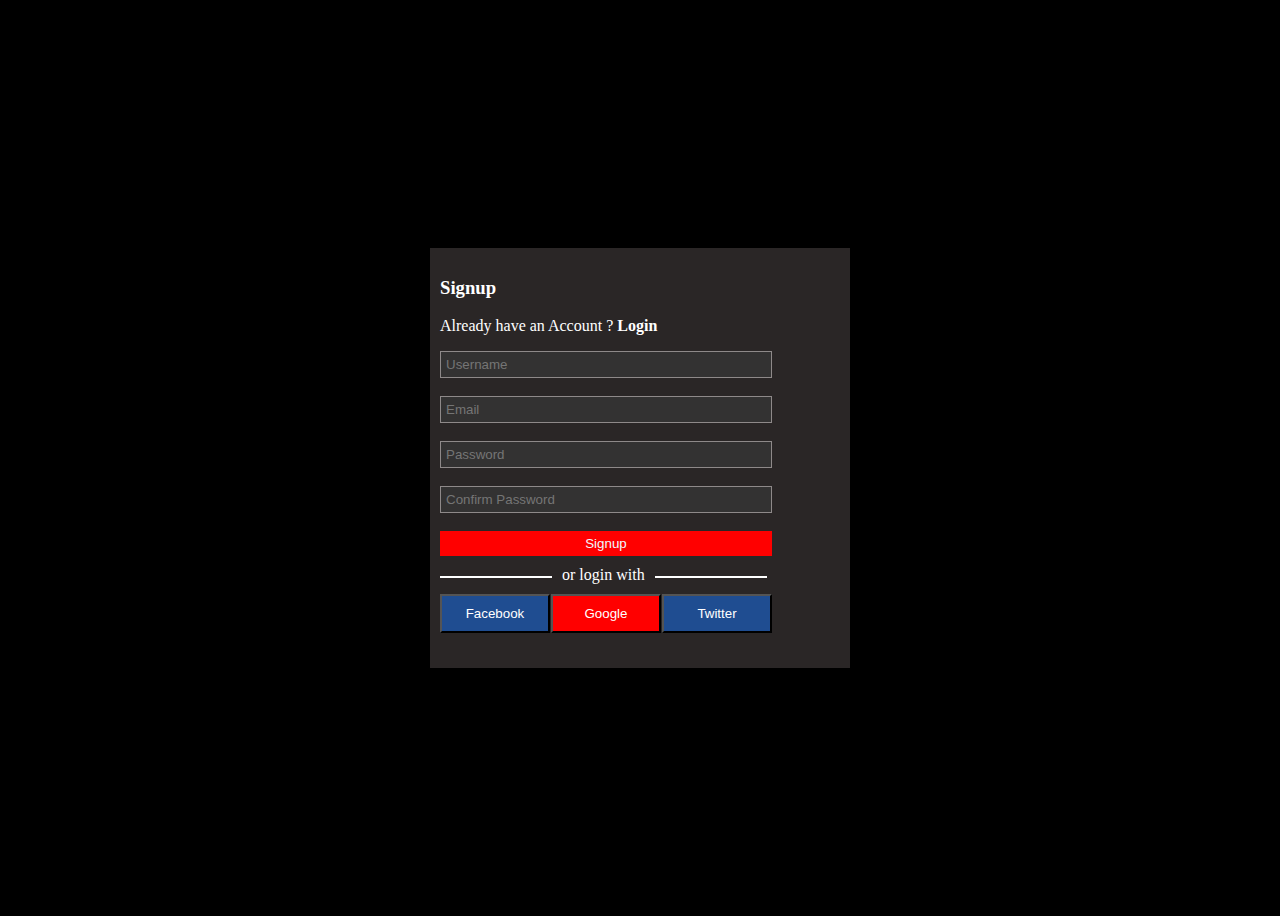
<file: Registration.html>
<!DOCTYPE html>
<html lang="en">
<head>
    <meta charset="UTF-8">
    <meta name="viewport" content="width=device-width, initial-scale=1.0">
    <title>Registration Form</title>
    <link rel="stylesheet" href="style2.css">
   
</head>
<body>

    <div class="container">
        <h3>Signup</h3>
        <p>Already have an Account ? <span><b>Login</b></span></p> 
        <form action="">
            <input type="text" placeholder="Username"> <br> <br>
            <input type="email" placeholder="Email"> <br> <br>
            <input type="number" placeholder="Password"> <br> <br>
            <input type="number" placeholder="Confirm Password"> <br> <br>
            <button class="btn" >Signup</button> <br>
            <div class="flex-1">
                <div class="row">
                    <div class="col-4"></div>
                    <div class="col-5">or login with</div>
                    <div class="col-4"></div>
                </div>
            </div>
            <div class="flex-2">
                <div class="row1">
                    <div><button class="btn1">Facebook</button></div>
                    <div><button class="btn2">Google</button></div>
                    <div><button class="btn1">Twitter</button></div>
                </div>
            </div>
        </form>
        




    </div>

 
</body>
</html>
</file>
<file: style.css>
*{
    margin: 0px;
    padding: 0px;
    box-sizing: border-box;
}
.header-part{
    display: flex;
    background-color: black;
    color: white;
    justify-content: space-between;
    align-items: center;
    position: sticky;
    top:0px;
}
.div-1{
    margin-left: 40px;
}
.nav-links{
    margin-right: 40px;
}
header nav ul{
    display: flex;
   
}
header nav ul li{
    list-style: none;
    margin: 0px 20px;
}
section {
   
    display: flex;
    justify-content:space-around;
    align-content: center;
    background-color: rgb(52, 51, 51);
    color: white;
   
    
}
 .div-2{
    margin-top: 50px;
    
    width: 400px;
 }

.img-1{
    width: 300px; 
}
span .p-1 {
    text-decoration: line-through;
    display: inline-block;
}
button{
    background-color: brown;
    color: white;
}
.sec-2{
    
    background-color: rgb(28, 27, 27);
    color: white;
    padding: 20px;
    
}
 .one h5{
    
    text-align: center;
}

.two{
   
    
    display: flex;
    justify-content: space-around;
    
}

.image-3{
    
    
}
.image-3 figure p{
    text-align: center;
}
figcaption{
    
    text-align: center;
}
.image-1 {
    height: 200px;
    width: 200px;
    
    margin-top: 80px;
    text-align: center; 
    
    
}
.image-2 {
    height: 240px;
    width: 240px;
    
    margin-top: 70px;
    text-align: center; 
    
}

.image-3{
    margin-top: 40px;
    height: 300px;
    width: 300px;
    
    text-align: center;
    margin-bottom: 90px;
}
.sec-3{
    background-color: rgb(62, 59, 59);
    color: white;
}
.buttons{
    display: flex;
    justify-content: center;
    gap: 50px;
    color: white;
    margin-top: 30px;
}
    
.buttons button{
    background-color:rgb(62, 59, 59);
}
button:hover{
    color: red;
}

.containerpart1{
    margin-top: 40px;
    
    display: flex;
    justify-content: center;
    gap: 10px;
}
.spn1{
    text-align: center;
    text-decoration: line-through;

}
.containerpart2{
    margin-top: 40px;
    
    display: flex;
    justify-content: center;
    gap: 10px;
}
.containerpart3{
    margin-top: 40px;
    
    display: flex;
    justify-content: center;
    gap: 10px;
}
.div-1 h5{
    margin-top: 200px;
    padding-left:30px ;
    text-align: center;
    
}
.card:hover{
    cursor: pointer;
    transform: scale(0.9,0.9);
}



.paragraph{
    margin-top: 40px;
    color: white;

    font-size: 20px; 
    line-height: 30px;
    text-align: center;
    align-content: center;

}
.sec-4{
    
    background-color: rgb(28, 27, 27) ;

}
 .sec-4 h4{
    text-align: center;
    background-color:rgb(28, 27, 27);
    color: white;
}
.row1{
    margin-top:60px ;
    background-color:rgb(28, 27, 27);
   
    display: flex;
    justify-content: space-evenly;
    color: white;
}
.col3{
    
}
span .para .bld-1{
       font-size: 12px;
} 
.col3{
    display: flex;
    justify-content: space-between;
    align-items: center;
    gap: 10px;
    margin-bottom: 50px;
}
.des1{
    margin-top: 15px;
    font-size: small;
}
.icon-1{
    color: red;
  
}

.sec-5{
   display: flex;
   justify-content: space-around;
   background-color: black;
   color: white;
    
   padding: 40px;
}
.subscribe{
    background-color: red;
    color: white;
  
}
input{
    background-color: black;
    color: beige;
}
h6{
    text-align: center;
   
}
.subfooter1 ul li{
    list-style: none;
    font-size: small;

  
}
.sec-6{

display: flex;
background-color: rgb(29, 27, 27);
justify-content: space-between;
color: aliceblue;
}
.footer1 ul{
display: flex;
color: white;
background-color: rgb(29, 27, 27);
}
.footer1 ul li{
list-style: none;
margin: 0px 10px;
}
.footer p>b{
font-size: small;
}
.para1{
font-size: smaller;
margin-left: 40px;
}

.search:hover::after{
cursor: pointer;
content: "search";
border: 1px solid gray;
 position:absolute;

top: 150%;
margin: -25px;
padding: 5px;

}


.addcart:hover::after{
cursor: pointer;
content: "cart";
border: 1px solid gray;
 position:absolute;
top: 150%;
margin: -25px;
padding: 5px;
}


.user .hover-form{
cursor: pointer;
position: absolute;
top: 100%;
border: 1px solid gray;
visibility: hidden;
opacity: 0;

transition-duration: 4sec;


}
.user:hover .hover-form{
content: "";
border: 1px solid rgb(123, 116, 116); 
visibility:visible;
opacity: 1;
margin-left: -200px;
padding: 10px;


}
</file>
<file: cart.css>
*{
    margin: 0px;
    padding: 0px;
    box-sizing: border-box;
}
/* .container{
    overflow: hidden;
    overflow-y: scroll;
} */
</file>
<file: Product.css>
*{
    margin: 0px;
    padding: 0px;
    box-sizing: border-box;
    background-color: black;

}
.header-part{
    display: flex;
    background-color: black;
    color: white;
    justify-content: space-between;
    align-items: center;
    position: sticky;
    top:0px;
}
.div-1{
    margin-left: 40px;
}
.nav-links{
    margin-right: 40px;
}
header nav ul{
    display: flex;
   
}
header nav ul li{
    list-style: none;
    margin: 0px 20px;
}
.img-1{
    width: 100px;
    height: 100px;
    border: 1px solid gray;
}
.img-2{
    width: 600px;
    height: 600px;
    /* border: 1px solid red; */

}
/* .conatainer-1{
    

} */
.rows-1{
    display: flex;
    justify-content: center;
    color: white;
    column-gap: 200px;
    margin-top: 50px;
 

}
.cm-1:hover{
    /* cursor: pointer; */
    background-color: red;
    padding: 5px;
  
    border: 1px solid red ;
}
.container-2{
    color: white;

}
.rows-2{
    margin-left: 60px;
    display: flex;
    justify-content: start;
    column-gap: 80px;
    color: white;
    column-gap: 80px;

}
ul li{
    list-style-type: none;
    line-height: 40px;
   
}
.list-2{
    text-align: right;
    margin-left: 80px;
}
.sec-5{
    display: flex;
    justify-content: space-around;
    background-color: rgb(5, 5, 5);
    color: white;
     /* border: 1px solid red;
     margin-top: 100px; */
    /* margin-bottom: 100px; */
    padding: 40px;
 }
 .subscribe{
     background-color: red;
     color: white;

 }
 input{
     background-color: rgb(22, 21, 21);
     color: beige;
 }
 h6{
     text-align: center;
     background-color: rgb(14, 13, 13);
    
 }
 .sec-6{
    /* border: 1px solid red; */
    display: flex;
    background-color: black;
    justify-content: space-between;
    color: aliceblue;
 }
 .footer1 ul{
    display: flex;
    color: white;
    background-color:black;
 }
 .footer1 ul li{
    list-style: none;
    margin: 0px 10px;
 }
 .footer p>b{
    font-size: small;
 }
 .para1{
    font-size: smaller;
    margin-left: 40px;
 }
</file>
<file: style2.css>
body{
    display: flex;
    justify-content: center;
    align-items: center;
    height: 100vh;
    background-color: black;

}
.container{
    width: 400px;
    height: 400px;
    background-color: rgb(42, 38, 38);
    padding: 10px;
}
 h3,p,span{
    color: white;
}
input{
    width: 80%;
    background-color: rgb(51, 50, 50);
    border-style: hidden;
    padding:5px;
    border: 1px solid rgb(142, 137, 137);
}
.btn{
    background-color: red;
    color: aliceblue;
    width: 83%;
    padding: 5px 10px 5px 10px;
    border-style: none;
}
.row{
    display: flex;
}
.col-4{
    margin-top: 20px;
    border-top: 2px solid white;
    width: 28%;  
}
.col-5{
  color: white;
  padding: 10px;
}
.row1{
    display: flex;
      gap: 1px;
}
button{
    padding: 10px;
    color: white;
}
.btn1{
     background-color: rgb(31, 77, 145);
     width: 110px;
    
}
.btn2{
    background-color: red; 
    width: 110px;
  

}
</file>
